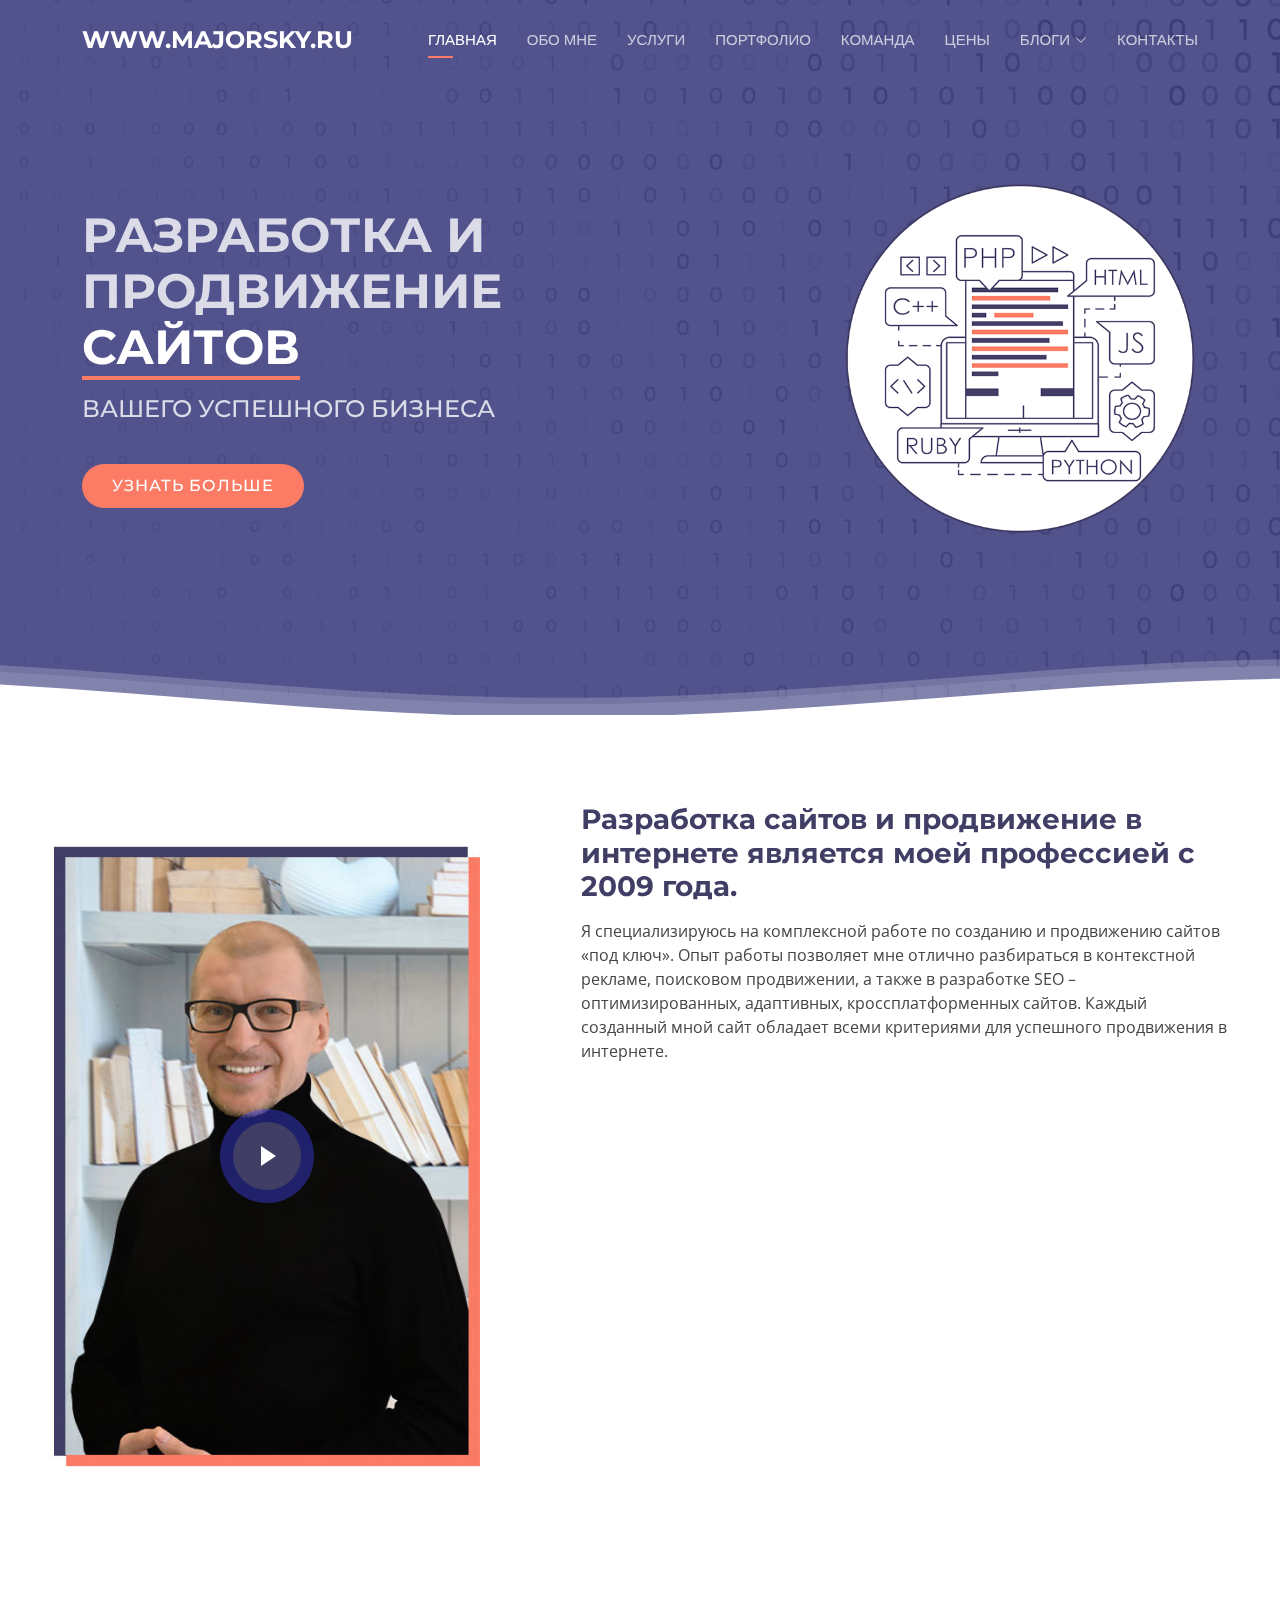
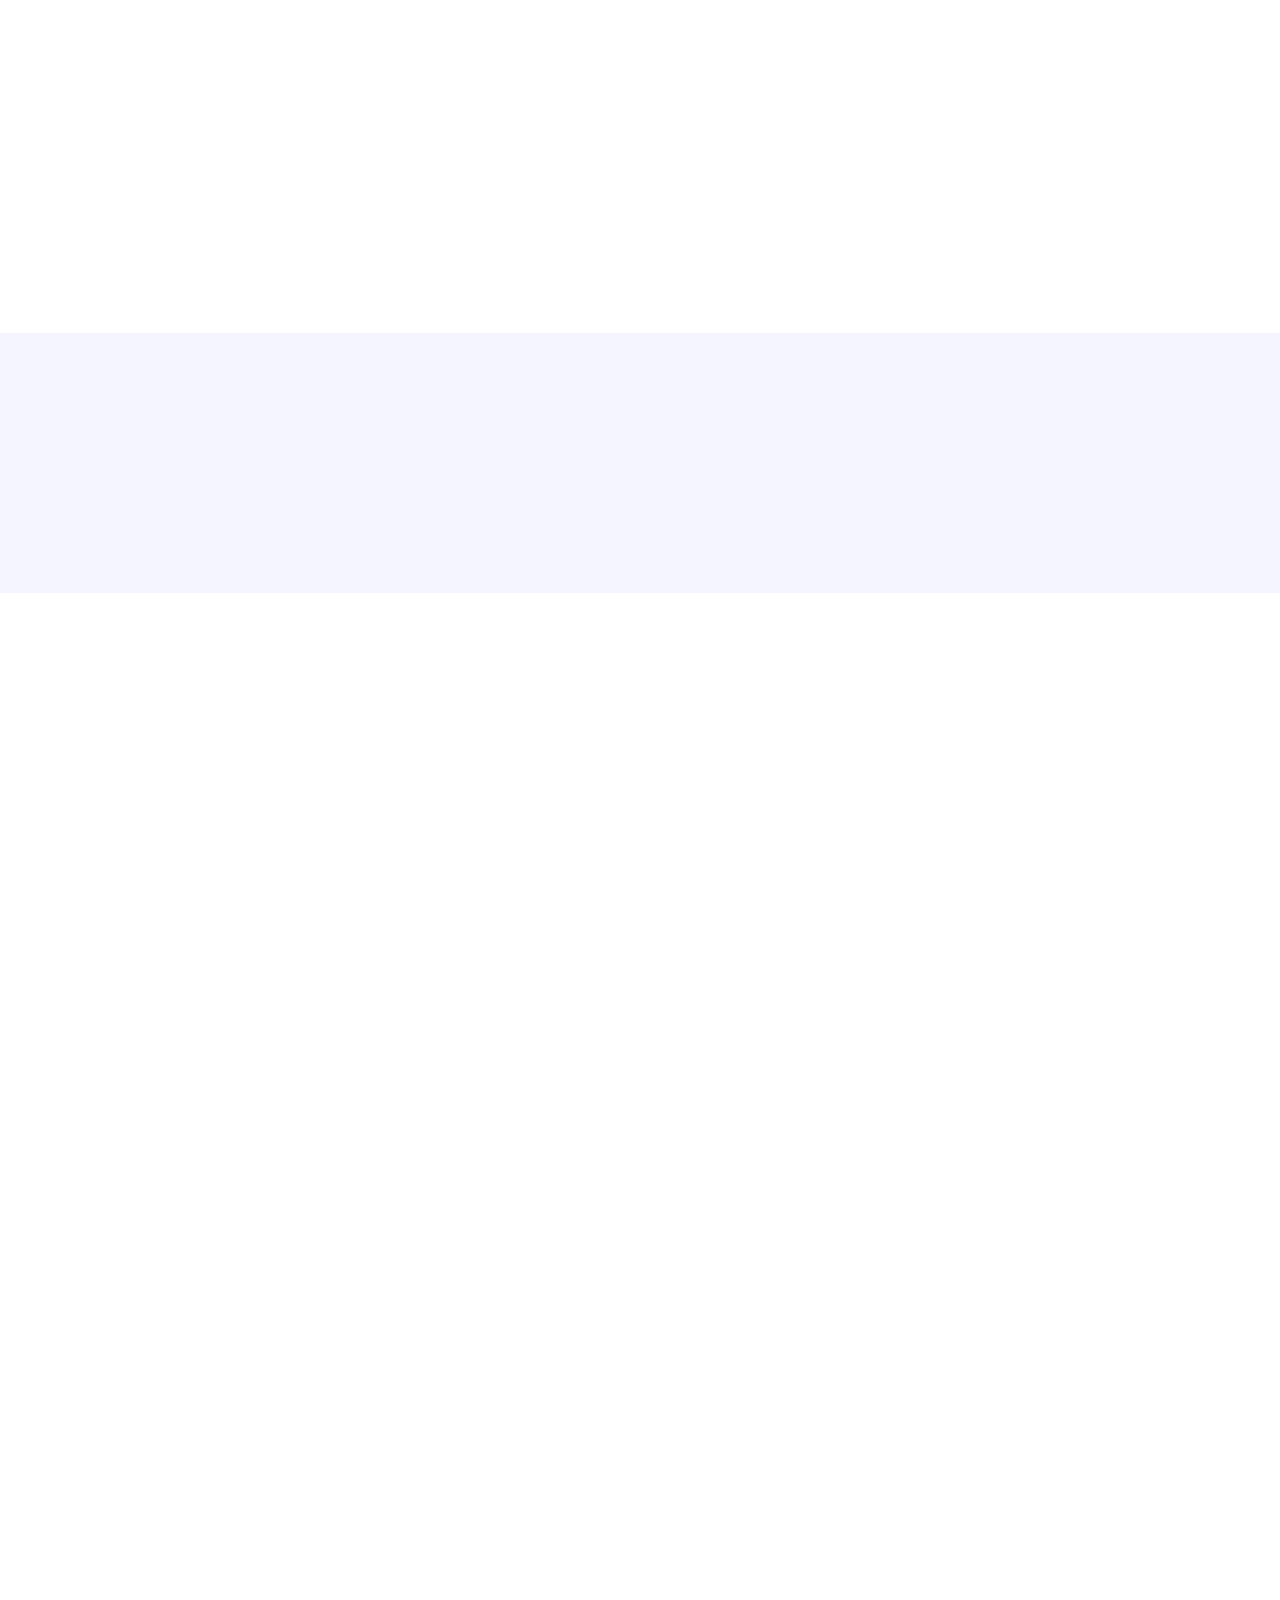
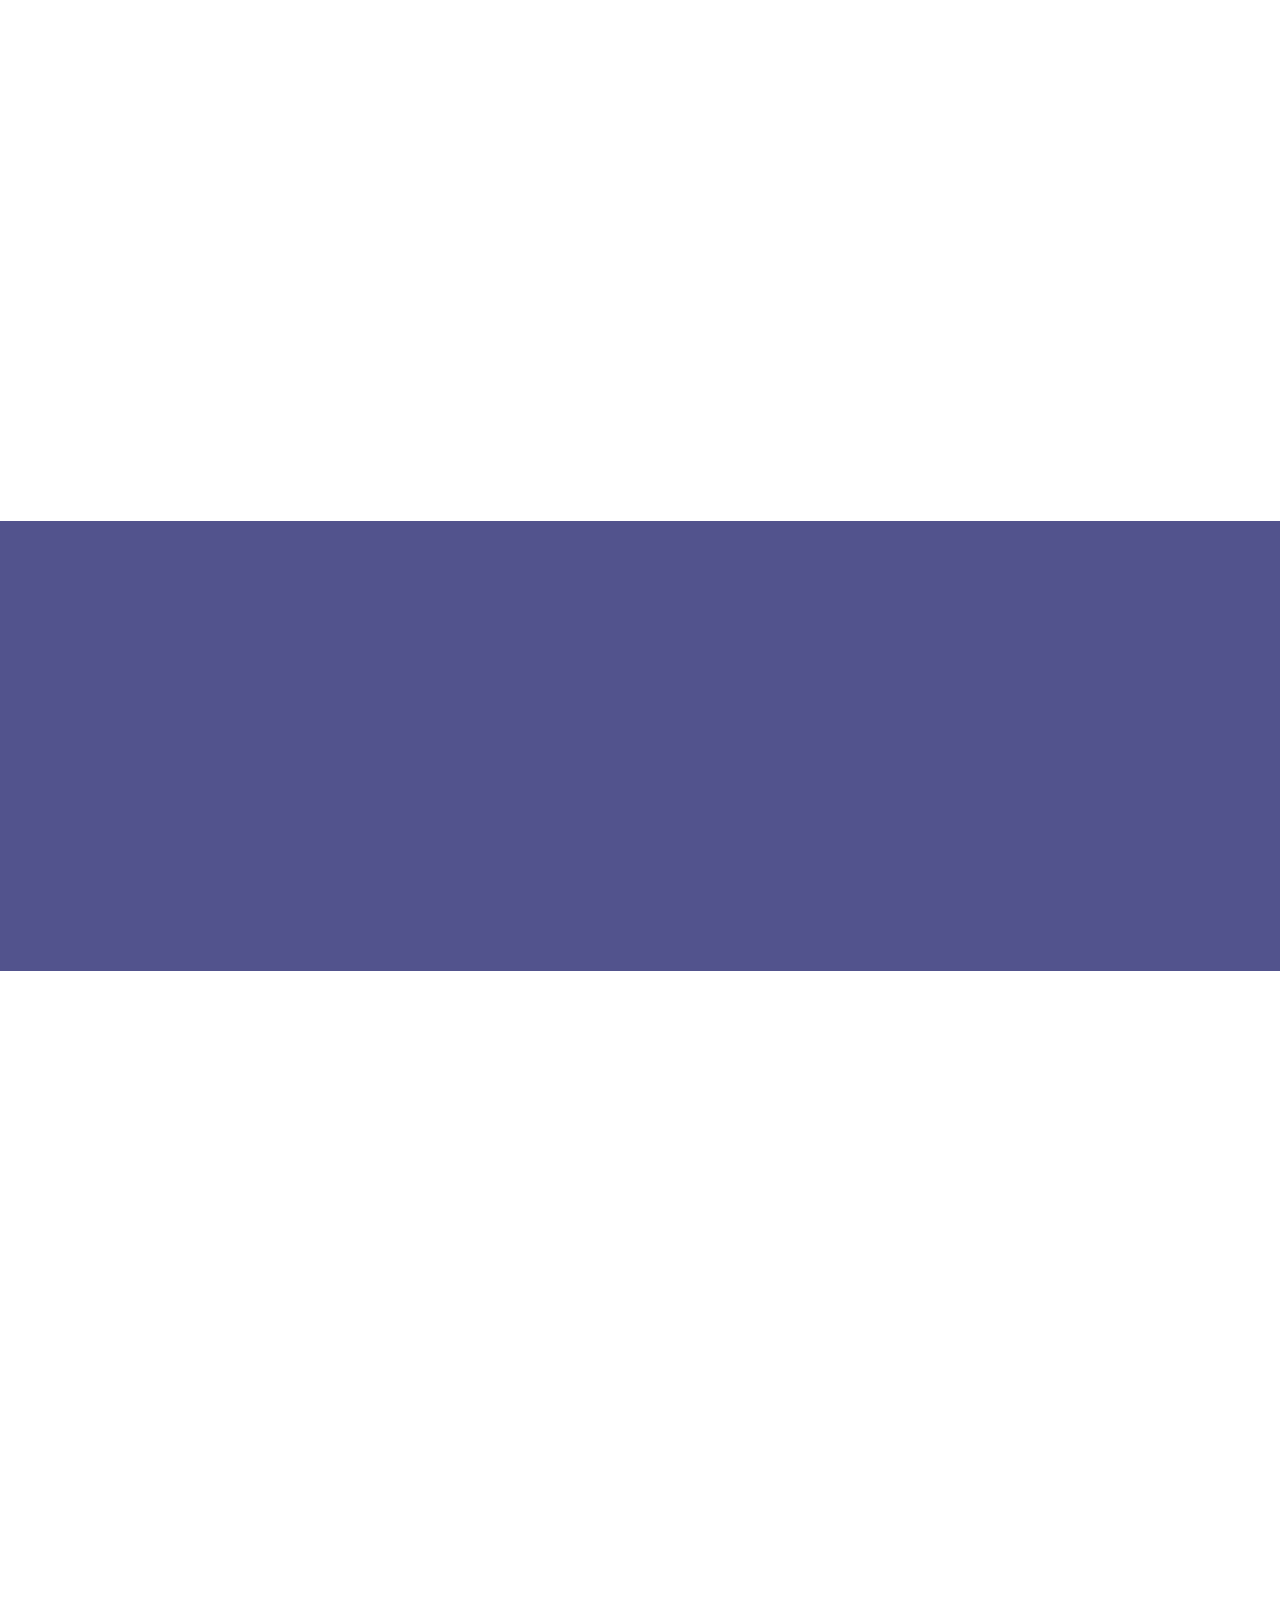
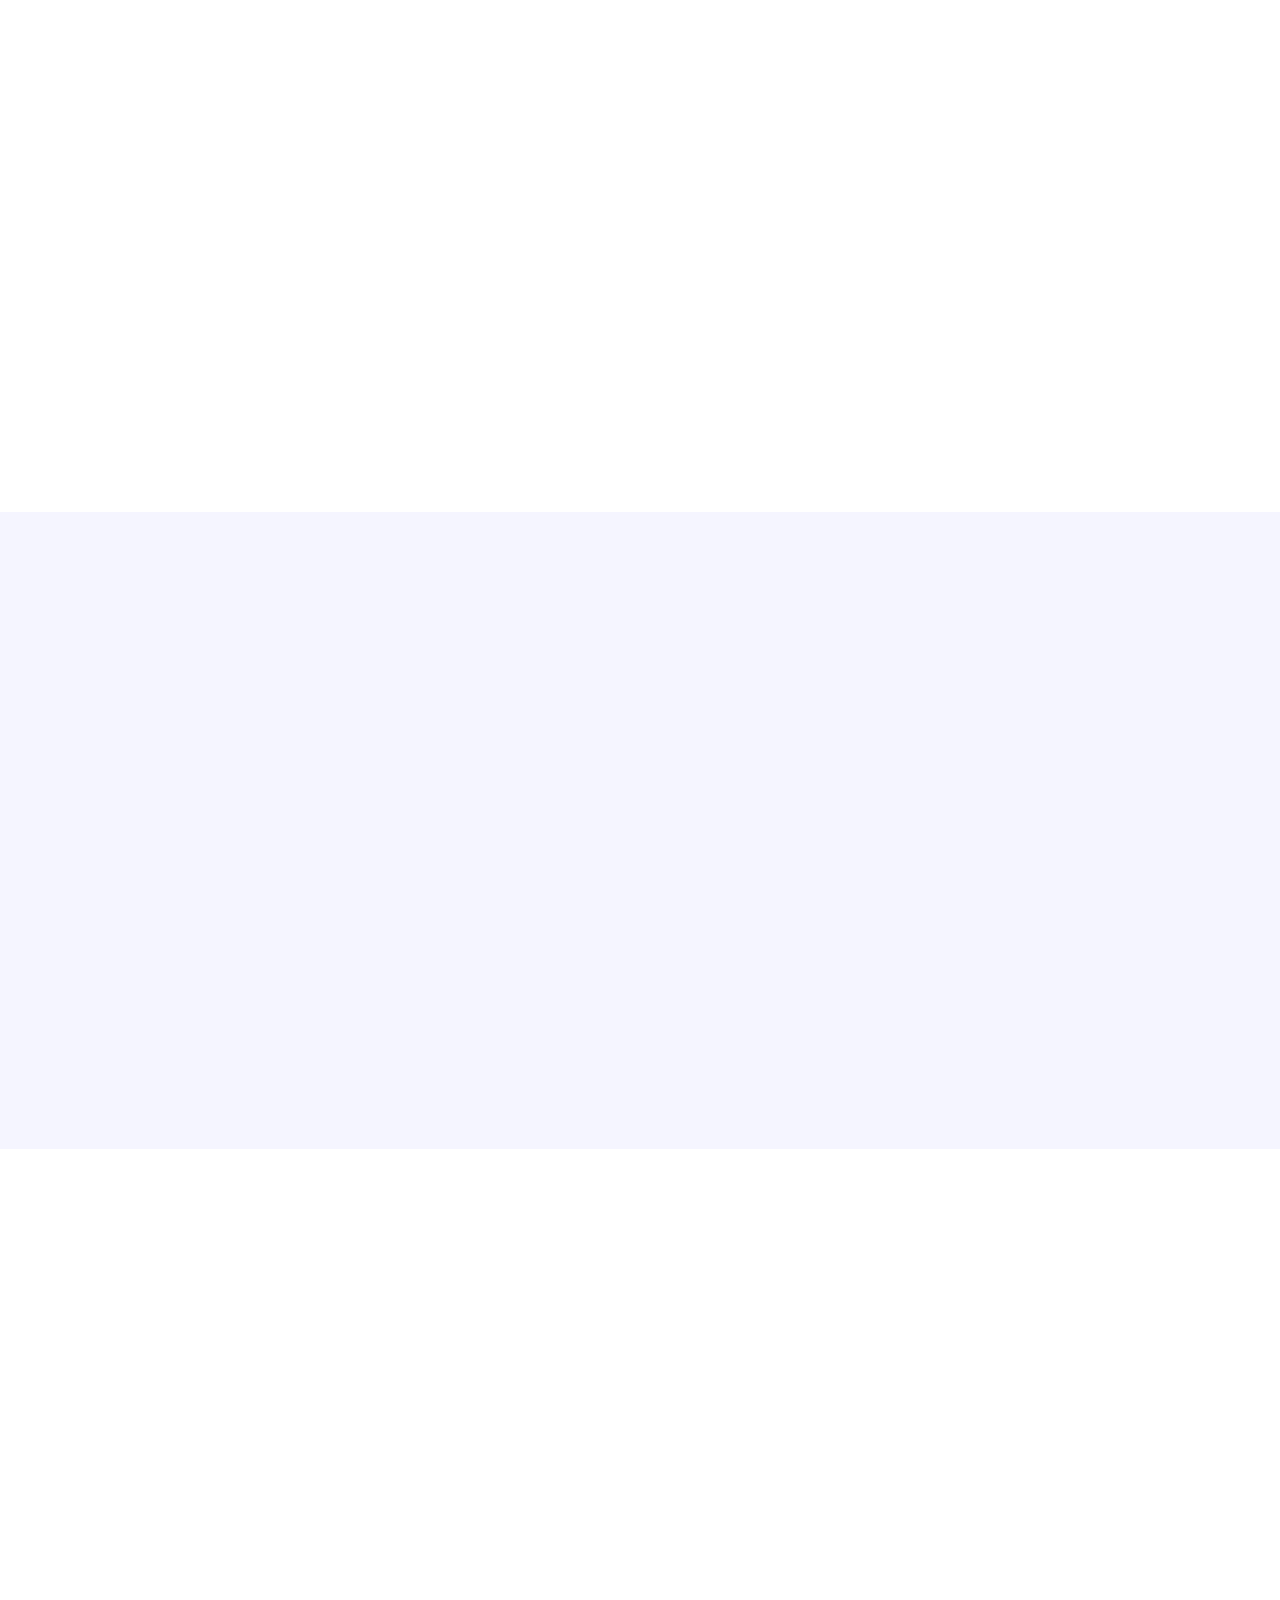
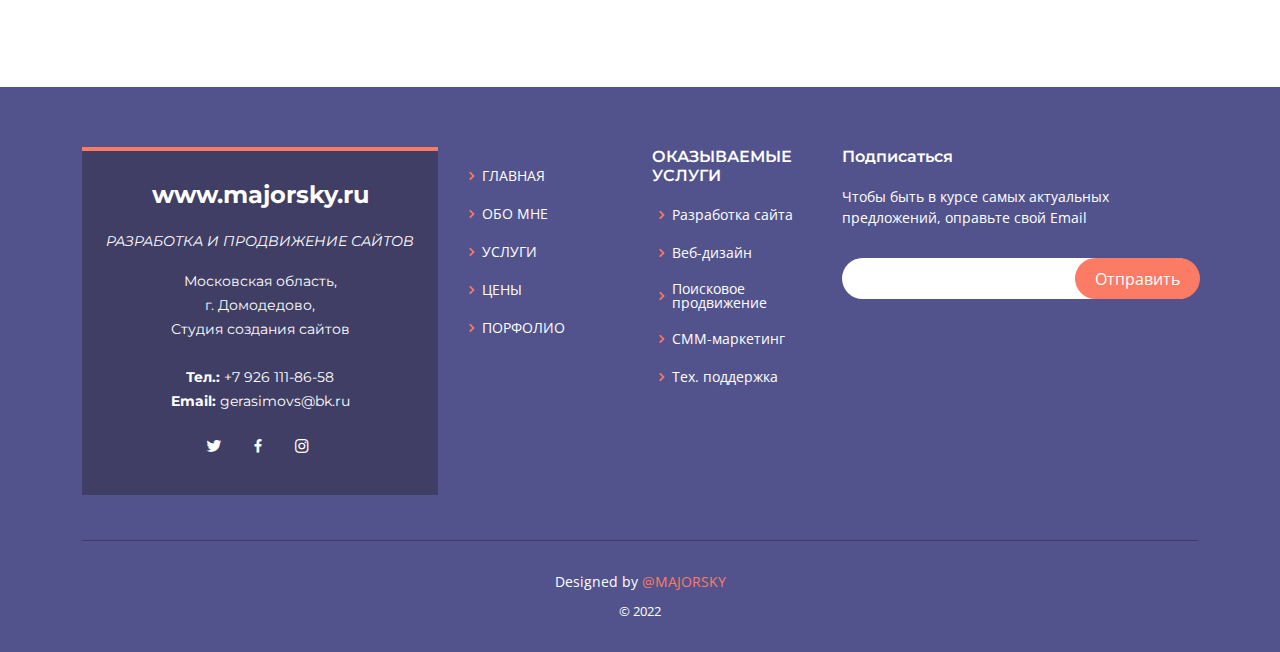
<file: index.html>
<!DOCTYPE html>
<html lang="en">

<head>
  <meta charset="utf-8">
  <meta content="width=device-width, initial-scale=1.0" name="viewport">

  <title>РАЗРАБОТКА САЙТОВ И ПРОДВИЖЕНИЕ В ИНТЕРНЕТЕ</title>
  <meta content="width=device-width, initial-scale=1.0" name="viewport">
  <meta content="разработка сайта, дизайн сайта, поисковое продвижение, контекстная реклама, техническая поддержка" name="keywords">
  <meta content="Разрабатываю сайты, продвигаю их в интернете и социальных сетях. Имею 10 летний опыт работы. Делаю свою работу надёжно и профессионально" name="description">
  <meta name="google-site-verification" content="tKtWNXcnSiuNHBDz3rdULe91zQbMqUmTJScr9RaGvlM" />

  <!-- Favicons -->
  <link href="assets/img/favicon.png" rel="icon">
  <link href="assets/img/apple-touch-icon.png" rel="apple-touch-icon">

  <!-- Fonts -->
  <link href="https://fonts.googleapis.com/css?family=Open+Sans:300,300i,400,400i,600,600i,700,700i|Montserrat:300,300i,400,400i,500,500i,600,600i,700,700i|Poppins:300,300i,400,400i,500,500i,600,600i,700,700i" rel="stylesheet">

  <!-- Vendor CSS Files -->
  <link href="assets/vendor/aos/aos.css" rel="stylesheet">
  <link href="assets/vendor/bootstrap/css/bootstrap.min.css" rel="stylesheet">
  <link href="assets/vendor/bootstrap-icons/bootstrap-icons.css" rel="stylesheet">
  <link href="assets/vendor/boxicons/css/boxicons.min.css" rel="stylesheet">
  <link href="assets/vendor/glightbox/css/glightbox.min.css" rel="stylesheet">
  <link href="assets/vendor/remixicon/remixicon.css" rel="stylesheet">
  <link href="assets/vendor/swiper/swiper-bundle.min.css" rel="stylesheet">

  <!-- CSS File -->
  <link href="assets/css/style.css" rel="stylesheet">

  <script data-ad-client="ca-pub-3197683217259668" async src="https://pagead2.googlesyndication.com/pagead/js/adsbygoogle.js"></script>
<!-- Global site tag (gtag.js) - Google Analytics -->
<script async src="https://www.googletagmanager.com/gtag/js?id=UA-171036103-1"></script>
<script>
  window.dataLayer = window.dataLayer || [];
  function gtag(){dataLayer.push(arguments);}
  gtag('js', new Date());

  gtag('config', 'UA-171036103-1');
</script>
</head>

<body>

  <!-- ======= Header ======= -->
  <header id="header" class="fixed-top d-flex align-items-center header-transparent">
    <div class="container d-flex align-items-center justify-content-between">

      <div class="logo">
        <h1><a href="index.html"><span>WWW.MAJORSKY.RU</span></a></h1>

      </div>

      <nav id="navbar" class="navbar">
        <ul>
          <li><a class="nav-link scrollto active" href="#hero">ГЛАВНАЯ</a></li>
          <li><a class="nav-link scrollto" href="#about">ОБО МНЕ</a></li>
          <li><a class="nav-link scrollto" href="#features">УСЛУГИ</a></li>
          <li><a class="nav-link scrollto" href="#gallery">ПОРТФОЛИО</a></li>
          <li><a class="nav-link scrollto" href="#team">КОМАНДА          </a></li>
          <li><a class="nav-link scrollto" href="#pricing">ЦЕНЫ</a></li>
          <li class="dropdown"><a href="#"><span>БЛОГИ</span> <i class="bi bi-chevron-down"></i></a>
            <ul>
              <li class="dropdown"><a href="#"><span>Веб-разработка</span> <i class="bi bi-chevron-right"></i></a>
                <ul>
                  <li><a href="./html/index.html">Про HTML</a></li>
                  <li><a href="./blogcss/index.html">Про CSS</a></li>
                  <li><a href="#">Про Python</a></li>
                  <li><a href="#">Про Дизайн</a></li>
                </ul>
                <li><a href="./video/index.html">Видео</a></li>
              </li>
            </ul>
          </li>
          <li><a class="nav-link scrollto" href="#contact">КОНТАКТЫ</a></li>
        </ul>
        <i class="bi bi-list mobile-nav-toggle"></i>
      </nav><!-- .navbar -->

    </div>
  </header><!-- End Header -->

  <!-- ======= Hero Section ======= -->
  <section id="hero">

    <div class="container">
      <div class="row justify-content-between">
        <div class="col-lg-7 pt-5 pt-lg-0 order-2 order-lg-1 d-flex align-items-center">
          <div data-aos="zoom-out">
            <h1>РАЗРАБОТКА И ПРОДВИЖЕНИЕ <span>САЙТОВ</span></h1>
            <h2>ВАШЕГО УСПЕШНОГО БИЗНЕСА</h2>
            <div class="text-center text-lg-start">
              <a href="#about" class="btn-get-started scrollto">УЗНАТЬ БОЛЬШЕ</a>
            </div>
          </div>
        </div>
        <div class="col-lg-4 order-1 order-lg-2 hero-img" data-aos="zoom-out" data-aos-delay="300">
          <img src="assets/img/msky-code.png" class="img-fluid animated" alt="">
        </div>
      </div>
    </div>

    <svg class="hero-waves" xmlns="http://www.w3.org/2000/svg" xmlns:xlink="http://www.w3.org/1999/xlink" viewBox="0 24 150 28 " preserveAspectRatio="none">
      <defs>
        <path id="wave-path" d="M-160 44c30 0 58-18 88-18s 58 18 88 18 58-18 88-18 58 18 88 18 v44h-352z">
      </defs>
      <g class="wave1">
        <use xlink:href="#wave-path" x="50" y="3" fill="rgba(255,255,255, .1)">
      </g>
      <g class="wave2">
        <use xlink:href="#wave-path" x="50" y="0" fill="rgba(255,255,255, .2)">
      </g>
      <g class="wave3">
        <use xlink:href="#wave-path" x="50" y="9" fill="#fff">
      </g>
    </svg>

  </section><!-- End Hero -->

  <main id="main">

    <!-- ======= About Section ======= -->
    <section id="about" class="about">
      <div class="container-fluid">

        <div class="row">
          <div class="col-xl-5 col-lg-6 video-box d-flex justify-content-center align-items-stretch" data-aos="fade-right">
            <a href="https://www.youtube.com/watch?v=Al1haCJ8MOo" class="venobox play-btn mb-4" data-vbtype="video" data-autoplay="true"></a>
          </div>

          <div class="col-xl-7 col-lg-6 icon-boxes d-flex flex-column align-items-stretch justify-content-center py-5 px-lg-5" data-aos="fade-left">
            <h3>Разработка сайтов и продвижение в интернете является моей профессией с 2009 года.</h3>
            <p>Я специализируюсь на комплексной работе по созданию и продвижению сайтов «под ключ». Опыт работы позволяет мне отлично разбираться в контекстной рекламе, поисковом продвижении, а также в разработке SEO – оптимизированных, адаптивных, кроссплатформенных сайтов. Каждый созданный мной сайт обладает всеми критериями для успешного продвижения в интернете.</p>

            <div class="icon-box" data-aos="zoom-in" data-aos-delay="100">
              <div class="icon"><i class="bx bxl-html5"></i></div>
              <h4 class="title"><a href="">HTML5</a></h4>
              <p class="description">Разработка сайтов ведётся в полном соотвествии со стандартом HTML5, это позволяет использовать современные возможности веб-приложений и интерфейсов.</p>
            </div>

            <div class="icon-box" data-aos="zoom-in" data-aos-delay="200">
              <div class="icon"><i class="bx bx-paint"></i></div>
              <h4 class="title"><a href="">Адаптивный дизайн</a></h4>
              <p class="description">Использование адаптивного дизайна при разработке позволяет одинакого хорошо выглядеть сайту на всех типах современных устройств. </p>
            </div>

            <div class="icon-box" data-aos="zoom-in" data-aos-delay="300">
              <div class="icon"><i class="bx bx-search-alt"></i></div>
              <h4 class="title"><a href="">SEO - оптимизация</a></h4>
              <p class="description">Оптимизация сайта для продвижения в поисковых системах один из важных приоритетов учитываемых при веб-разработке сайта.</p>
            </div>

          </div>
        </div>

      </div>
    </section><!-- End About Section -->

    <!-- ======= Features Section ======= -->
    <section id="features" class="features">
      <div class="container">

        <div class="section-title" data-aos="fade-up">
          <h2>Моя веб-разработка</h2>
          <p>Включает в себя эти технологии и языки программирования</p>
        </div>

        <div class="row" data-aos="fade-left">
          <div class="col-lg-3 col-md-4">
            <div class="icon-box" data-aos="zoom-in" data-aos-delay="50">
              <i class="bx bxl-html5" style="color: #ffbb2c;"></i>
              <h3><a href="">HTML5</a></h3>
            </div>
          </div>
          <div class="col-lg-3 col-md-4 mt-4 mt-md-0">
            <div class="icon-box" data-aos="zoom-in" data-aos-delay="100">
              <i class="bx bxl-css3" style="color: #5578ff;"></i>
              <h3><a href="">CSS3</a></h3>
            </div>
          </div>
          <div class="col-lg-3 col-md-4 mt-4 mt-md-0">
            <div class="icon-box" data-aos="zoom-in" data-aos-delay="150">
              <i class="bx bxl-django" style="color: #11dbcf;"></i>
              <h3><a href="">Django</a></h3>
            </div>
          </div>
          <div class="col-lg-3 col-md-4 mt-4 mt-lg-0">
            <div class="icon-box" data-aos="zoom-in" data-aos-delay="200">
              <i class="bx bxl-python" style="color: #47aeff;"></i>
              <h3><a href="">Python</a></h3>
            </div>
          </div>
          <div class="col-lg-3 col-md-4 mt-4">
            <div class="icon-box" data-aos="zoom-in" data-aos-delay="250">
              <i class="bx bxl-php" style="color: #ff5828;"></i>
              <h3><a href="">PHP</a></h3>
            </div>
          </div>
          <div class="col-lg-3 col-md-4 mt-4">
            <div class="icon-box" data-aos="zoom-in" data-aos-delay="300">
              <i class="bx bxl-javascript" style="color: #ffa76e;"></i>
              <h3><a href="">JavaScript</a></h3>
            </div>
          </div>
          <div class="col-lg-3 col-md-4 mt-4">
            <div class="icon-box" data-aos="zoom-in" data-aos-delay="350">
              <i class="bx bxl-react" style="color: #11dbcf;"></i>
              <h3><a href="">React JS</a></h3>
            </div>
          </div>
          <div class="col-lg-3 col-md-4 mt-4">
            <div class="icon-box" data-aos="zoom-in" data-aos-delay="400">
              <i class="bx bxl-wordpress" style="color: #4233ff;"></i>
              <h3><a href="">Wordpress</a></h3>
            </div>
          </div>
          </div>
        </div>

      </div>
    </section><!-- End Features Section -->

    <!-- ======= Counts Section ======= -->
    <section id="counts" class="counts">
      <div class="container">

        <div class="row" data-aos="fade-up">

          <div class="col-lg-3 col-md-6">
            <div class="count-box">
              <i class="bi bi-emoji-smile"></i>
              <span data-purecounter-start="0" data-purecounter-end="54" data-purecounter-duration="1" class="purecounter"></span>
              <p>Довольных клиента</p>
            </div>
          </div>

          <div class="col-lg-3 col-md-6 mt-5 mt-md-0">
            <div class="count-box">
              <i class="bi bi-journal-richtext"></i>
              <span data-purecounter-start="0" data-purecounter-end="527" data-purecounter-duration="1" class="purecounter"></span>
              <p>Проектов</p>
            </div>
          </div>

          <div class="col-lg-3 col-md-6 mt-5 mt-lg-0">
            <div class="count-box">
              <i class="bi bi-headset"></i>
              <span data-purecounter-start="0" data-purecounter-end="1526" data-purecounter-duration="1" class="purecounter"></span>
              <p>Часов поддержки</p>
            </div>
          </div>

          <div class="col-lg-3 col-md-6 mt-5 mt-lg-0">
            <div class="count-box">
              <i class="bi bi-search"></i>
              <span data-purecounter-start="0" data-purecounter-end="21" data-purecounter-duration="1" class="purecounter"></span>
              <p>Сайт в ТОП 10</p>
            </div>
          </div>

        </div>

      </div>
    </section><!-- End Counts Section -->

    <!-- ======= Details Section ======= -->
    <section id="details" class="details">
      <div class="container">

        <div class="row content">
          <div class="col-md-4" data-aos="fade-right">
            <img src="assets/img/features-1.svg" class="img-fluid" alt="">
          </div>
          <div class="col-md-8 pt-4" data-aos="fade-up">
            <h3>Разработчик сайтов более 10 лет</h3>
            <p class="fst-italic">
              Хорошо быть специалистом в своём деле. Знать, как работает дизайнер и маркетолог или копирайтер. Не гоняться за краткосрочной реакцией от «Wow-эффекта» произведенного сайтом, а вдумчиво наблюдать за тем, как все хорошо работает. Осознавать, что благодаря хорошему юзабилити и маркетинговой составляющей проекта, этот комплекс усилий делает своё дело.
            </p>
            <p class="fst-italic">
            Хорошим достижением при разработке сайта для меня являются:
            </p>
            <ul>
              <li><i class="bi bi-check"></i> Продвижение в поиске ТОП 10 по главным ключевым запросам заказчика.</li>
              <li><i class="bi bi-check"></i> Удобство использования интерфейса сайта</li>
              <li><i class="bi bi-check"></i>Высокие статистические показатели поведенческих факторов.</li>
              <li><i class="bi bi-check"></i>Красивый и уникальный дизайн, который не встретишь в интернете.</li>
            </ul>
            <p>
              Сайт должен функционировать так, чтобы пользователям он был максимально полезным, а посетитель не должен теряться в креативном сумасшествии. Сайт на 100% должен делать своё дело!
            </p>
          </div>
        </div>

        <div class="row content">
          <div class="col-md-4 order-1 order-md-2" data-aos="fade-left">
            <img src="assets/img/features-2.svg" class="img-fluid" alt="">
          </div>
          <div class="col-md-8 pt-5 order-2 order-md-1" data-aos="fade-up">
            <h3>Всегда на связи</h3>
            <p class="fst-italic">
              Быть всегда на связи один из важнейших принципов моей работы. Ведь именно благодаря обратной связи удается поддрживать старые отношения с клиентом и заводить новые.            
            </p>
            <p>
              Вы можете связаться со мной любым из доступных для вас способов в течении рабочего дня. Я всегда рад ответить.
            </p>
          </div>
        </div>
      </div>
    </section><!-- End Details Section -->

    <!-- ======= Gallery ======= -->
    <section id="gallery" class="gallery">
      <div class="container">

        <div class="section-title" data-aos="fade-up">
          <h2>Превью моих услуг</h2>
          <p>Портфолио</p>
        </div>

        <div class="row g-0" data-aos="fade-left">

          <div class="col-lg-3 col-md-4">
            <div class="gallery-item" data-aos="zoom-in" data-aos-delay="100">
              <a href="assets/img/portfolio/card1.jpg" class="gallery-lightbox">
                <img src="assets/img/portfolio/card1.jpg" alt="" class="img-fluid">
              </a>
            </div>
          </div>

          <div class="col-lg-3 col-md-4">
            <div class="gallery-item" data-aos="zoom-in" data-aos-delay="150">
              <a href="assets/img/portfolio/web1.jpg" class="gallery-lightbox">
                <img src="assets/img/portfolio/web1.jpg" alt="" class="img-fluid">
              </a>
            </div>
          </div>

          <div class="col-lg-3 col-md-4">
            <div class="gallery-item" data-aos="zoom-in" data-aos-delay="200">
              <a href="assets/img/portfolio/web3.jpg" class="gallery-lightbox">
                <img src="assets/img/portfolio/web3.jpg" alt="" class="img-fluid">
              </a>
            </div>
          </div>

          <div class="col-lg-3 col-md-4">
            <div class="gallery-item" data-aos="zoom-in" data-aos-delay="250">
              <a href="assets/img/portfolio/card3.jpg" class="gallery-lightbox">
                <img src="assets/img/portfolio/card3.jpg" alt="" class="img-fluid">
              </a>
            </div>
          </div>

          <div class="col-lg-3 col-md-4">
            <div class="gallery-item" data-aos="zoom-in" data-aos-delay="300">
              <a href="assets/img/portfolio/app1.jpg" class="gallery-lightbox">
                <img src="assets/img/portfolio/app1.jpg" alt="" class="img-fluid">
              </a>
            </div>
          </div>

          <div class="col-lg-3 col-md-4">
            <div class="gallery-item" data-aos="zoom-in" data-aos-delay="350">
              <a href="assets/img/portfolio/app2.jpg" class="gallery-lightbox">
                <img src="assets/img/portfolio/app2.jpg" alt="" class="img-fluid">
              </a>
            </div>
          </div>

          <div class="col-lg-3 col-md-4">
            <div class="gallery-item" data-aos="zoom-in" data-aos-delay="400">
              <a href="assets/img/portfolio/app3.jpg" class="gallery-lightbox">
                <img src="assets/img/portfolio/app3.jpg" alt="" class="img-fluid">
              </a>
            </div>
          </div>

          <div class="col-lg-3 col-md-4">
            <div class="gallery-item" data-aos="zoom-in" data-aos-delay="450">
              <a href="assets/img/portfolio/card2.jpg" class="gallery-lightbox">
                <img src="assets/img/portfolio/card2.jpg" alt="" class="img-fluid">
              </a>
            </div>
          </div>

        </div>

      </div>
    </section><!-- End Gallery Section -->

    <!-- ======= Testimonials Section ======= -->
    <section id="testimonials" class="testimonials">
      <div class="container">

        <div class="testimonials-slider swiper" data-aos="fade-up" data-aos-delay="100">
          <div class="swiper-wrapper">

            <div class="swiper-slide">
              <div class="testimonial-item">
                <img src="assets/img/testimonials/testimonial-3.jpg" class="testimonial-img" alt="Фёдор Бугаев">
                <h3>Фёдор Бугаев</h3>
                <h4>"Newrunners"</h4>
                <p>
                  <i class="bx bxs-quote-alt-left quote-icon-left"></i>
                  "Московский марафон 2016" во многом удался благодаря вкладу Сергея в техническое функционирование нашего сайта. Большое спасибо.
                  <i class="bx bxs-quote-alt-right quote-icon-right"></i>
                </p>
              </div>
            </div><!-- End testimonial  -->

            <div class="swiper-slide">
              <div class="testimonial-item">
                <img src="assets/img/testimonials/testimonial-4.jpg" class="testimonial-img" alt="Иван Лысиков">
                <h3>Иван Лысиков</h3>
                <h4>"Barkland"</h4>
                <p>
                  <i class="bx bxs-quote-alt-left quote-icon-left"></i>
                  Сайт, дизайн, продвижение в поиске - нас всё устраивает! Большое спасибо!
                  <i class="bx bxs-quote-alt-right quote-icon-right"></i>
                </p>
              </div>
            </div><!-- End testimonial  -->

            <div class="swiper-slide">
              <div class="testimonial-item">
                <img src="assets/img/testimonials/testimonial-1.jpg" class="testimonial-img" alt="Виктор Камынин">
                <h3>Виктор Камынин</h3>
                <h4>"Лига сварки"</h4>
                <p>
                  <i class="bx bxs-quote-alt-left quote-icon-left"></i>
                  Сайт отрабатывает свою задачу в течении нескольких лет. Работу приняли точно в срок и получаем тех. поддержку по первому запросу. Сергей, спасибо.
                  <i class="bx bxs-quote-alt-right quote-icon-right"></i>
                </p>
              </div>
            </div><!-- End testimonial  -->

            <div class="swiper-slide">
              <div class="testimonial-item">
                <img src="assets/img/testimonials/testimonial-2.jpg" class="testimonial-img" alt="">
                <h3>Татьяна Корнеева</h3>
                <h4>"Окна черноземья"</h4>
                <p>
                  <i class="bx bxs-quote-alt-left quote-icon-left"></i> 
                  Автоматизация работы контекстной рекламы, повысила нашу эффективность продвижения в интернете. Сергей, спасибо!
                  <i class="bx bxs-quote-alt-right quote-icon-right"></i>
                </p>
              </div>
            </div><!-- End testimonial  -->

          </div>
          <div class="swiper-pagination"></div>
        </div>

      </div>
    </section><!-- End Testimonials Section -->

    <!-- ======= Team Section ======= -->
    <section id="team" class="team">
      <div class="container">

        <div class="section-title" data-aos="fade-up">
          <h2>Моя команда</h2>
          <p>Специалисты аутсорсинга</p>
        </div>

        <div class="row" data-aos="fade-left">

          <div class="col-lg-3 col-md-6">
            <div class="member" data-aos="zoom-in" data-aos-delay="100">
              <div class="pic"><img src="assets/img/team/team-1.jpg" class="img-fluid" alt=""></div>
              <div class="member-info">
                <h4>Агеев Иван</h4>
                <span>JavaScript - разработчик</span>
                <div class="social">
                  <a href=""><i class="bi bi-twitter"></i></a>
                  <a href=""><i class="bi bi-facebook"></i></a>
                  <a href=""><i class="bi bi-instagram"></i></a>
                  <a href=""><i class="bi bi-linkedin"></i></a>
                </div>
              </div>
            </div>
          </div>

          <div class="col-lg-3 col-md-6 mt-5 mt-md-0">
            <div class="member" data-aos="zoom-in" data-aos-delay="200">
              <div class="pic"><img src="assets/img/team/team-2.jpg" class="img-fluid" alt=""></div>
              <div class="member-info">
                <h4>Мария Фролова</h4>
                <span>Дизайнер</span>
                <div class="social">
                  <a href=""><i class="bi bi-twitter"></i></a>
                  <a href=""><i class="bi bi-facebook"></i></a>
                  <a href=""><i class="bi bi-instagram"></i></a>
                  <a href=""><i class="bi bi-linkedin"></i></a>
                </div>
              </div>
            </div>
          </div>

          <div class="col-lg-3 col-md-6 mt-5 mt-lg-0">
            <div class="member" data-aos="zoom-in" data-aos-delay="300">
              <div class="pic"><img src="assets/img/team/team-3.jpg" class="img-fluid" alt=""></div>
              <div class="member-info">
                <h4>Андрей Копылов</h4>
                <span>Веб - разработчик</span>
                <div class="social">
                  <a href=""><i class="bi bi-twitter"></i></a>
                  <a href=""><i class="bi bi-facebook"></i></a>
                  <a href=""><i class="bi bi-instagram"></i></a>
                  <a href=""><i class="bi bi-linkedin"></i></a>
                </div>
              </div>
            </div>
          </div>

          <div class="col-lg-3 col-md-6 mt-5 mt-lg-0">
            <div class="member" data-aos="zoom-in" data-aos-delay="400">
              <div class="pic"><img src="assets/img/team/team-4.jpg" class="img-fluid" alt=""></div>
              <div class="member-info">
                <h4>Жанна Крылова</h4>
                <span>SMM - менеджер</span>
                <div class="social">
                  <a href=""><i class="bi bi-twitter"></i></a>
                  <a href=""><i class="bi bi-facebook"></i></a>
                  <a href=""><i class="bi bi-instagram"></i></a>
                  <a href=""><i class="bi bi-linkedin"></i></a>
                </div>
              </div>
            </div>
          </div>

        </div>

      </div>
    </section><!-- End Team Section -->

    <!-- ======= Pricing Section ======= -->
    <section id="pricing" class="pricing">
      <div class="container">

        <div class="section-title" data-aos="fade-up">
          <h2>Стартовые цены</h2>
          <p>на оказываемые услуги</p>
        </div>

        <div class="row" data-aos="fade-left">

          <div class="col-lg-3 col-md-6">
            <div class="box featured" data-aos="zoom-in" data-aos-delay="100">
              <h3>Разработка сайта</h3>
              <h4><span>От&nbsp;</span>5000<span>&nbsp;<sup>₽</sup></span></h4>
              <ul>
                <li>Стартовая цена</li>
                <li>на сайт типа</li>
                <li><strong>LANDING PAGE</strong></li>
                <li>5 секций, срок 3 дня</li>
              </ul>
              <div class="btn-wrap">
                <a href="#" class="btn-buy">Заказать</a>
              </div>
            </div>
          </div>

          <div class="col-lg-3 col-md-6 mt-4 mt-md-0">
            <div class="box featured" data-aos="zoom-in" data-aos-delay="200">
              <h3>Продвижение</h3>
              <h4><span>От&nbsp;</span>8000<span>&nbsp;<sup>₽</sup></span></h4>
              <ul>
                <li>Стоимость одной услуги.</li>
                <li>1 месяц обслуживания.</li>
                <li><strong>Контекстная реклама, СММ,</strong></li>
                <li><strong>поисковое продвижение</strong></li>
              </ul>
              <div class="btn-wrap">
                <a href="#" class="btn-buy">Заказать</a>
              </div>
            </div>
          </div>

          <div class="col-lg-3 col-md-6 mt-4 mt-lg-0">
            <div class="box featured" data-aos="zoom-in" data-aos-delay="300">
              <h3>Тех. поддержка</h3>
              <h4><span>От&nbsp;</span>4000<span>&nbsp;<sup>₽</sup></span></h4>
              <ul>
                <li>Стоимость одной услуги,</li>
                <li><strong>техническая поддержка.</strong></li>
                <li><strong>Обслужувание сервера сайта,</strong></li>
                <li><strong>резервное копирование.</strong></li>
              </ul>
              <div class="btn-wrap">
                <a href="#" class="btn-buy">Заказать</a>
              </div>
            </div>
          </div>

          <div class="col-lg-3 col-md-6 mt-4 mt-lg-0">
            <div class="box" data-aos="zoom-in" data-aos-delay="400">
              <span class="advanced">Акция</span>
              <h3>Комплекс услуг</h3>
              <h4><span>От&nbsp;</span>10000<span>&nbsp;<sup>₽</sup></span></h4>
              <ul>
                <li><strong>Разработка сайта</strong></li>
                <li><strong>Продвижение</strong></li>
                <li><strong>Тех. поддержка</strong></li>
                <li><strong>За период от 3 месяцев</strong></li>
              </ul>
              <div class="btn-wrap">
                <a href="#" class="btn-buy">Заказать</a>
              </div>
            </div>
          </div>

        </div>

      </div>
    </section><!-- End Pricing Section -->

    <!-- ======= F.A.Q Section ======= -->
    <section id="faq" class="faq section-bg">
      <div class="container">

        <div class="section-title" data-aos="fade-up">
          <h2>Часто задаваемые вопросы</h2>
          <p>Ответы на часто задаваемые вопросы</p>
        </div>

        <div class="faq-list">
          <ul>
            <li data-aos="fade-up">
              <i class="bx bx-help-circle icon-help"></i> <a data-bs-toggle="collapse" class="collapse" data-bs-target="#faq-list-1">Сколько длится разработка сайта? <i class="bx bx-chevron-down icon-show"></i><i class="bx bx-chevron-up icon-close"></i></a>
              <div id="faq-list-1" class="collapse show" data-bs-parent=".faq-list">
                <p>
                  Это самый часто задаваемый вопрос. Формула, (<strong>"Сложность проекта = Затраченное время"</strong>) всё объясняет.
                  </p>
              </div>
            </li>

            <li data-aos="fade-up" data-aos-delay="100">
              <i class="bx bx-help-circle icon-help"></i> <a data-bs-toggle="collapse" data-bs-target="#faq-list-2" class="collapsed">Какова будет стоимость сайта? <i class="bx bx-chevron-down icon-show"></i><i class="bx bx-chevron-up icon-close"></i></a>
              <div id="faq-list-2" class="collapse" data-bs-parent=".faq-list">
                <p>
                  Схема Time and Materials подразумевает, что оплата берётся из расчёта потраченного на проект времени. Я провожу предварительный анализ исходя из критериев ваших пожеланий и на основе этой информации, делаю рассчёт стоимости работ.
                </p>
              </div>
            </li>

            <li data-aos="fade-up" data-aos-delay="200">
              <i class="bx bx-help-circle icon-help"></i> <a data-bs-toggle="collapse" data-bs-target="#faq-list-3" class="collapsed">Какие технологии я использую при разработке сайта? <i class="bx bx-chevron-down icon-show"></i><i class="bx bx-chevron-up icon-close"></i></a>
              <div id="faq-list-3" class="collapse" data-bs-parent=".faq-list">
                <p>
                  Для разработки сайтов я использую HTML и CSS, а также языки программирования PHP, Java Script и Python.
                </p>
              </div>
            </li>

            <li data-aos="fade-up" data-aos-delay="300">
              <i class="bx bx-help-circle icon-help"></i> <a data-bs-toggle="collapse" data-bs-target="#faq-list-4" class="collapsed">Как отслеживать прогресс разработки сайта? <i class="bx bx-chevron-down icon-show"></i><i class="bx bx-chevron-up icon-close"></i></a>
              <div id="faq-list-4" class="collapse" data-bs-parent=".faq-list">
                <p>
                  Вы можете отслеживать разработку сайта на любом из его этапов. От приобритения услуг хостинга и покупки доменного имени, до финальной SEO-оптимизации сайта. Я предоставляю отчет о выполнямых работах на протяжении всего периода разаработки сайта. Любая деталь сайта согласовывается с заказчиком.
                </p>
              </div>
            </li>

            <li data-aos="fade-up" data-aos-delay="400">
              <i class="bx bx-help-circle icon-help"></i> <a data-bs-toggle="collapse" data-bs-target="#faq-list-5" class="collapsed">Какие услуги включены в стоимость разработки проекта?<i class="bx bx-chevron-down icon-show"></i><i class="bx bx-chevron-up icon-close"></i></a>
              <div id="faq-list-5" class="collapse" data-bs-parent=".faq-list">
                <p>
                  В стоимость разработки пректа включены следующие виды работ:
                  <br>
                      Настройка хостинга
                      <br>
                      <b>Создание прототипа сайта</b>
                      <br>
                      <b>Дизайн сайта</b>
                      <br>
                      <b>Адаптация для мобильных плаформ</b>
                      <br>
                      <b>SEO-оптимизация</b>
                      <br>
                      Регистрация в поисковых системах
                      <br>
                      Установка счётчиков статистики
                      <br>
                 </p>
              </div>
            </li>

          </ul>
        </div>

      </div>
    </section><!-- End F.A.Q Section -->

    <!-- ======= Contact Section ======= -->
    <section id="contact" class="contact">
      <div class="container">

        <div class="section-title" data-aos="fade-up">
          <h2>КОНТАКТЫ</h2>
          <p>ОБРАТНАЯ СВЯЗЬ</p>
        </div>

        <div class="row">

          <div class="col-lg-4" data-aos="fade-right" data-aos-delay="100">
            <div class="info">
              <div class="address">
                <i class="bi bi-geo-alt"></i>
                <h4>Адрес:</h4>
                <p>Московская область, г. Домодедово, Студия создания сайтов</p>
              </div>

              <div class="email">
                <i class="bi bi-envelope"></i>
                <h4>Email:</h4>
                <p>gerasimovs@bk.ru</p>
              </div>

              <div class="phone">
                <i class="bi bi-phone"></i>
                <h4>Тел.:</h4>
                <p>+7 926 111-86-58</p>
              </div>

            </div>

          </div>

          <div class="col-lg-8 mt-5 mt-lg-0" data-aos="fade-left" data-aos-delay="200">

            <form action="forms/contact.php" method="post" role="form" class="php-email-form">
              <div class="row">
                <div class="col-md-6 form-group">
                  <input type="text" name="name" class="form-control" id="name" placeholder="Ваше имя" required>
                </div>
                <div class="col-md-6 form-group mt-3 mt-md-0">
                  <input type="email" class="form-control" name="email" id="email" placeholder="Ваш Email" required>
                </div>
              </div>
              <div class="form-group mt-3">
                <input type="text" class="form-control" name="subject" id="subject" placeholder="Тема сообщения" required>
              </div>
              <div class="form-group mt-3">
                <textarea class="form-control" name="message" rows="5" placeholder="Ваше сообщение" required></textarea>
              </div>
              <div class="my-3">
                <div class="loading">Loading</div>
                <div class="error-message"></div>
                <div class="sent-message">Ваше сообщение отправлено.</div>
              </div>
              <div class="text-center"><button type="submit">Отправить</button></div>
            </form>

          </div>

        </div>

      </div>
    </section><!-- End Contact Section -->

  </main><!-- End #main -->

  <!-- ======= Footer ======= -->
  <footer id="footer">
    <div class="footer-top">
      <div class="container">
        <div class="row">

          <div class="col-lg-4 col-md-6">
            <div class="footer-info">
              <h3>www.majorsky.ru</h3>
              <p class="pb-3"><em>РАЗРАБОТКА И ПРОДВИЖЕНИЕ САЙТОВ</em></p>
              <p>
                Московская область,<br> г. Домодедово,<br> Студия создания сайтов<br><br>
                <strong>Тел.:</strong> +7 926 111-86-58<br>
                <strong>Email:</strong> gerasimovs@bk.ru<br>
              </p>
              <div class="social-links mt-3">
                <a href="https://twitter.com/majorsky77" class="twitter"><i class="bx bxl-twitter"></i></a>
                <a href="https://facebook.com/webmsky" class="facebook"><i class="bx bxl-facebook"></i></a>
                <a href="https://instagram.com/majorsky" class="instagram"><i class="bx bxl-instagram"></i></a>
              </div>
            </div>
          </div>

          <div class="col-lg-2 col-md-6 footer-links">
            <h4><Useful Links></h4>
            <ul>
              <li><i class="bx bx-chevron-right"></i> <a href="#hero">ГЛАВНАЯ</a></li>
              <li><i class="bx bx-chevron-right"></i> <a href="#about">ОБО МНЕ</a></li>
              <li><i class="bx bx-chevron-right"></i> <a href="#features">УСЛУГИ</a></li>
              <li><i class="bx bx-chevron-right"></i> <a href="#pricing">ЦЕНЫ</a></li>
              <li><i class="bx bx-chevron-right"></i> <a href="#gallery">ПОРФОЛИО</a></li>
            </ul>
          </div>

          <div class="col-lg-2 col-md-6 footer-links">
            <h4>ОКАЗЫВАЕМЫЕ УСЛУГИ</h4>
            <ul>
              <li><i class="bx bx-chevron-right"></i> <a href="#pricing">Разработка сайта</a></li>
              <li><i class="bx bx-chevron-right"></i> <a href="#pricing">Веб-дизайн</a></li>
              <li><i class="bx bx-chevron-right"></i> <a href="#pricing">Поисковое продвижение</a></li>
              <li><i class="bx bx-chevron-right"></i> <a href="#pricing">СММ-маркетинг</a></li>
              <li><i class="bx bx-chevron-right"></i> <a href="#pricing">Тех. поддержка</a></li>
            </ul>
          </div>

          <div class="col-lg-4 col-md-6 footer-newsletter">
            <h4>Подписаться</h4>
            <p>Чтобы быть в курсе самых актуальных предложений, оправьте свой Email</p>
            <form action="" method="post">
              <input type="email" name="email"><input type="submit" value="Отправить">
            </form>

          </div>

        </div>
      </div>
    </div>

    <div class="container">
      <div class="copyright">
        Designed by <a href="http://www.majorsky.ru/">@MAJORSKY</a>
      </div>
      <div class="credits">
        &copy; 2022
      </div>
    </div>
  </footer><!-- End Footer -->

  <a href="#" class="back-to-top d-flex align-items-center justify-content-center"><i class="bi bi-arrow-up-short"></i></a>
  <div id="preloader"></div>

  <!-- Vendor JS Files -->
  <script src="assets/vendor/purecounter/purecounter.js"></script>
  <script src="assets/vendor/aos/aos.js"></script>
  <script src="assets/vendor/bootstrap/js/bootstrap.bundle.min.js"></script>
  <script src="assets/vendor/glightbox/js/glightbox.min.js"></script>
  <script src="assets/vendor/swiper/swiper-bundle.min.js"></script>
  <script src="assets/vendor/php-email-form/validate.js"></script>

  <!-- Template Main JS File -->
  <script src="assets/js/main.js"></script>

</body>

</html>
</file>
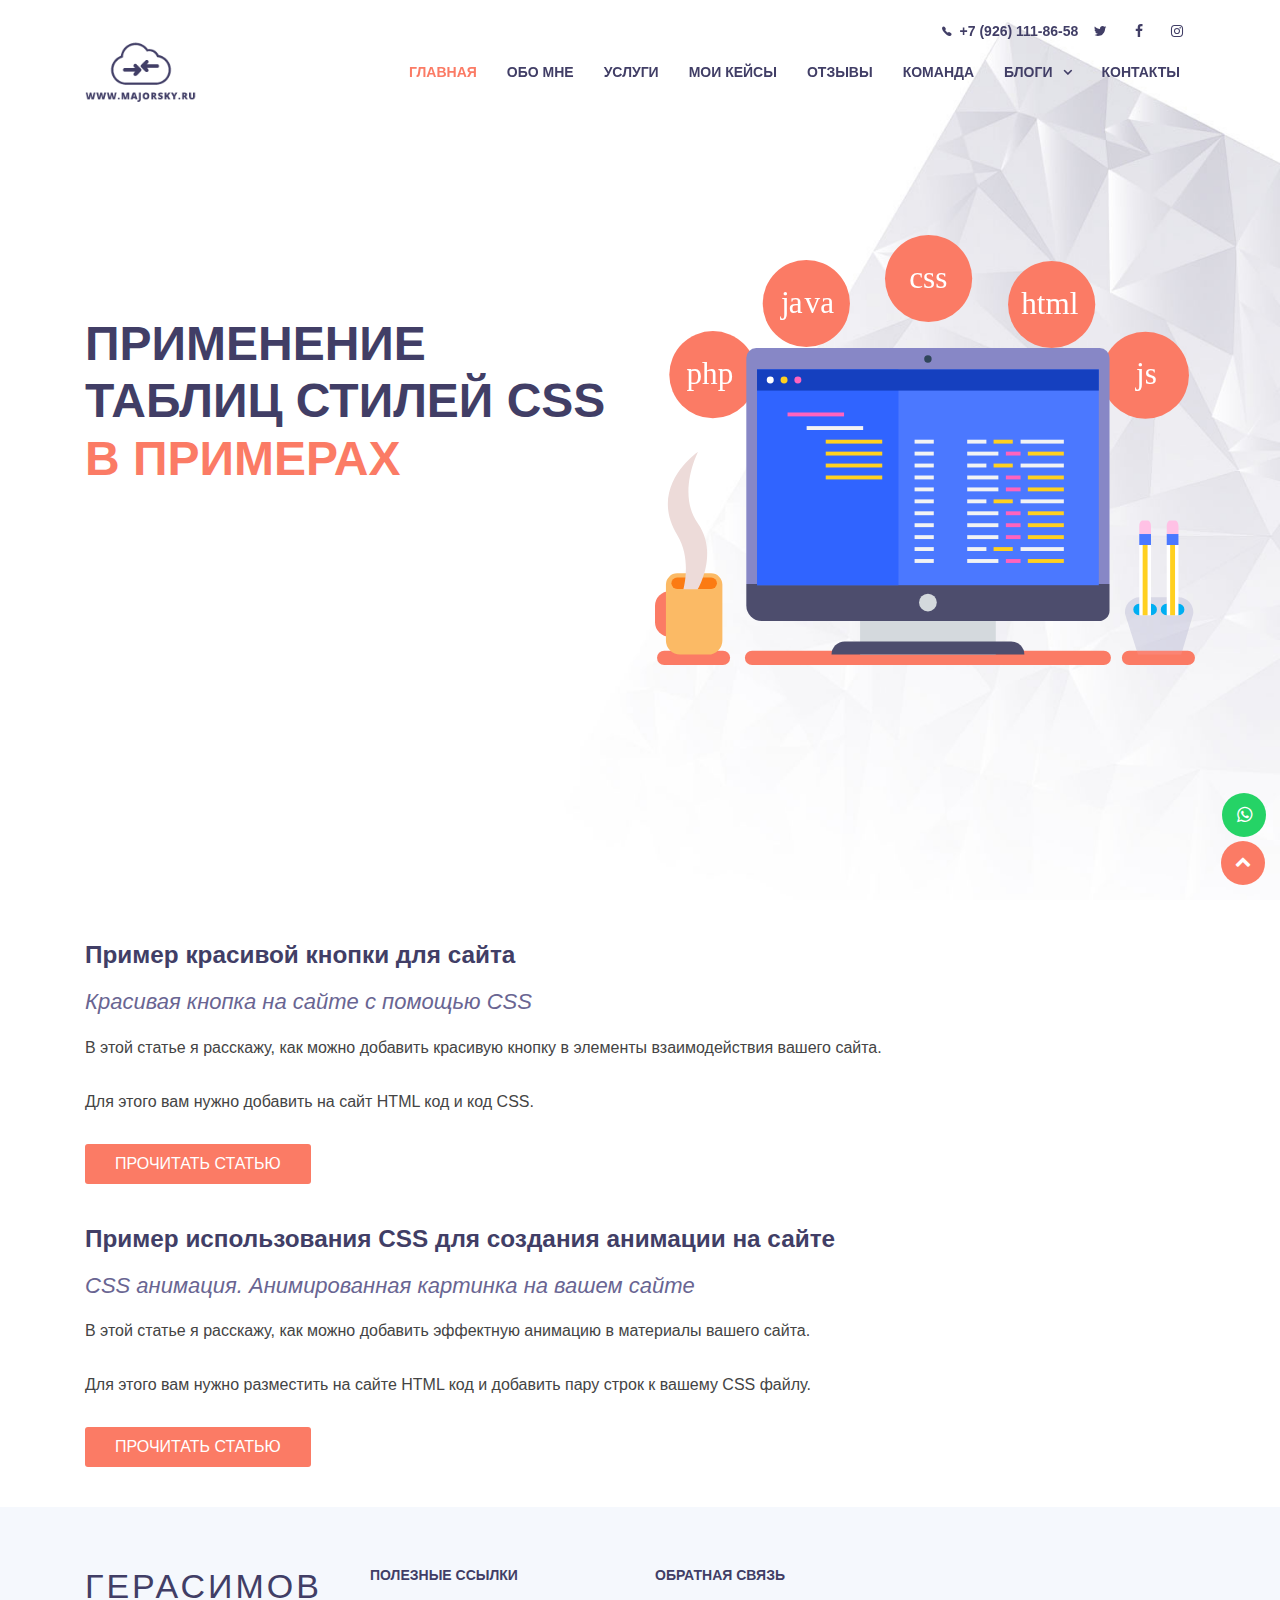
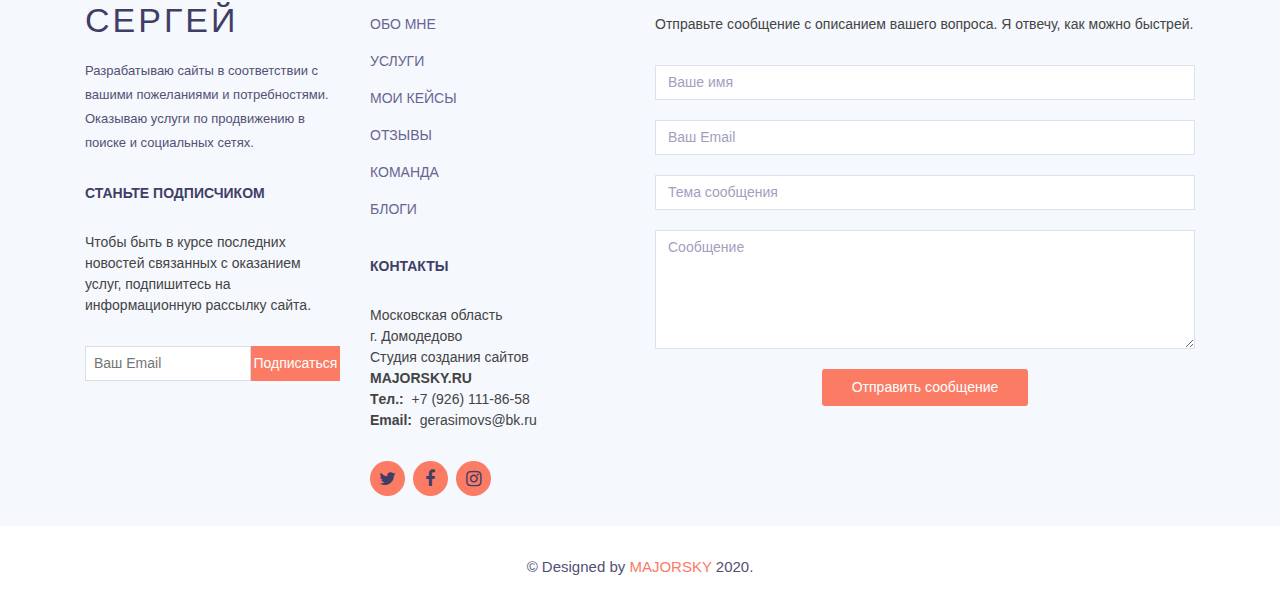
<file: blogcss/index.html>
<!DOCTYPE html>
<html lang="ru">
<head>
  <meta charset="utf-8">
  <title>CSS В ПРИМЕРАХ</title>
  <meta content="width=device-width, initial-scale=1.0" name="viewport">
  <meta content="CSS, CSS3, примеры CSS" name="keywords">
  <meta content="Примеры использования таблиц стилей CSS" name="description">
  <meta name="google-site-verification" content="tKtWNXcnSiuNHBDz3rdULe91zQbMqUmTJScr9RaGvlM" />
  <meta name="yandex-verification" content="04fe22676397dea3" />
  <!-- Favicons -->
  <link href="img/favicon.png" rel="icon">
  <link href="img/apple-touch-icon.png" rel="apple-touch-icon">

  <!-- Google Fonts -->
  <link href="https://fonts.googleapis.com/css?family=Open+Sans:300,300i,400,400i,500,600,700,700i|Montserrat:300,400,500,600,700" rel="stylesheet">

  <!-- Bootstrap CSS File -->
  <link href="lib/bootstrap/css/bootstrap.min.css" rel="stylesheet">

  <!-- Libraries CSS Files -->
  <link href="lib/font-awesome/css/font-awesome.min.css" rel="stylesheet">
  <link href="lib/animate/animate.min.css" rel="stylesheet">
  <link href="lib/ionicons/css/ionicons.min.css" rel="stylesheet">
  <link href="lib/owlcarousel/assets/owl.carousel.min.css" rel="stylesheet">
  <link href="lib/lightbox/css/lightbox.min.css" rel="stylesheet">

  <!-- Main Stylesheet File -->
  <link href="css/style.css" rel="stylesheet">
  <link href="css/form.css" rel="stylesheet">
  <script data-ad-client="ca-pub-3197683217259668" async src="https://pagead2.googlesyndication.com/pagead/js/adsbygoogle.js"></script>
<!-- Global site tag (gtag.js) - Google Analytics -->
<script async src="https://www.googletagmanager.com/gtag/js?id=UA-171036103-1"></script>
<script>
  window.dataLayer = window.dataLayer || [];
  function gtag(){dataLayer.push(arguments);}
  gtag('js', new Date());

  gtag('config', 'UA-171036103-1');
</script>

<!-- Yandex.Metrika counter -->
<script type="text/javascript" >
  (function(m,e,t,r,i,k,a){m[i]=m[i]||function(){(m[i].a=m[i].a||[]).push(arguments)};
  m[i].l=1*new Date();k=e.createElement(t),a=e.getElementsByTagName(t)[0],k.async=1,k.src=r,a.parentNode.insertBefore(k,a)})
  (window, document, "script", "https://mc.yandex.ru/metrika/tag.js", "ym");

  ym(52364206, "init", {
       clickmap:true,
       trackLinks:true,
       accurateTrackBounce:true,
       webvisor:true
  });
</script>
<noscript><div><img src="https://mc.yandex.ru/watch/52364206" style="position:absolute; left:-9999px;" alt="" /></div></noscript>
<!-- /Yandex.Metrika counter -->
</head>

<body>
  <!--==========================
  Header
  ============================-->
  <header id="header">

    <div id="topbar">
      <div class="container">
        <div class="social-links">
          <i class="ion-ios-telephone">&nbsp;&nbsp;<b><span class="reverse">85-68-111 (629) 7+</span></b></i>
          <a href="https://twitter.com/majorsky77" class="twitter"><i class="fa fa-twitter"></i></a>
          <a href="https://facebook.com/webmsky" class="facebook"><i class="fa fa-facebook"></i></a>
          
          <a href="https://instagram.com/majorsky" class="instagram"><i class="fa fa-instagram"></i></a>
        </div>
      </div>
    </div>

    <div class="container">

      <div class="logo float-left">
        <!-- Uncomment below if you prefer to use an image logo -->
        
		<a href="../index.html" class="scrollto"><img src="img/logo.png" alt="" class="img-fluid"></a>
        <!-- <a href="#header" class="scrollto"><img src="img/logo.png" alt="" class="img-fluid"></a> -->
      </div>

      <nav class="main-nav float-right d-none d-lg-block">
        <ul>
          <li class="active"><a href="../index.html#intro">ГЛАВНАЯ</a></li>
          <li><a href="../index.html#about">ОБО МНЕ</a></li>
          <li><a href="../index.html#services">УСЛУГИ</a></li>
          <li><a href="../index.html#portfolio">МОИ КЕЙСЫ</a></li>
		  <li><a href="../index.html#testimonials">ОТЗЫВЫ</a></li>
          <li><a href="../index.html#team">КОМАНДА</a></li>
          <li class="drop-down"><a href="">БЛОГИ</a>
            <ul>
              <li><a href="../video/index.html">Видео</a></li>
              <li class="drop-down"><a href="#">Вэб-разработка</a>
                <ul>
                  <li><a href="../html/index.html">Про HTML</a></li>
                  <li><a href="./index.html">Про CSS</a></li>
                  <li><a href="#">Про Python</a></li>
                  <li><a href="#">Про Дизайн</a></li>
                </ul>
              </li>
              <li><a href="#">Контекстная реклама</a></li>
              <li><a href="#">Поисковое продвижение</a></li>
              <li><a href="#">СММ</a></li>
            </ul>
          </li>
          <li><a href="../index.html#contacts">КОНТАКТЫ</a></li>
        </ul>
      </nav><!-- .main-nav -->
      
    </div>
  </header><!-- #header -->

  <!--==========================
    Intro Section
  ============================-->
  <section id="intro" class="clearfix">
    <div class="container d-flex h-100">
      <div class="row justify-content-center align-self-center">
        <div class="col-md-6 intro-info order-md-first order-last">
          <h2>ПРИМЕНЕНИЕ ТАБЛИЦ СТИЛЕЙ CSS <span>В ПРИМЕРАХ</span></h2>
        </div>
        <div class="col-md-6 intro-img order-md-last order-first">
          <img src="img/intro-img.svg" alt="" class="img-fluid">
        </div>
    </div>
  </section>
  <!-- #intro -->

  <main id="main">

    <!--==========================
      About Us Section
    ============================-->
    <section id="about">
      <div class="container">
        <div class="row">
          <div class="col-lg-12 col-md-6">
            <div class="about-content">
              <h2>Пример красивой кнопки для сайта</h2>
              <h3>Красивая кнопка на сайте с помощью CSS</h3>
              <p>В этой статье я расскажу, как можно добавить красивую кнопку в элементы взаимодействия вашего сайта.</p>
              <p>Для этого вам нужно добавить на сайт HTML код и код CSS.</p>
              <a href="./button.html" class="btn">ПРОЧИТАТЬ СТАТЬЮ</a>
             </div>
            <div class="about-content">
              <h2>Пример использования CSS для создания анимации на сайте</h2>
              <h3>CSS анимация. Анимированная картинка на вашем сайте</h3>
              <p>В этой статье я расскажу, как можно добавить эффектную анимацию в материалы вашего сайта.</p>
              <p>Для этого вам нужно разместить на сайте HTML код и добавить пару строк к вашему CSS файлу.</p>
              <a href="./examples.html" class="btn">ПРОЧИТАТЬ СТАТЬЮ</a>
            </div>
          </div>
        </div>
      </div>
    </section><!-- #about -->

  <!--==========================
    Footer
  ============================-->
  <footer id="footer" class="section-bg">
    <div class="footer-top">
      <div class="container">

        <div class="row">

          <div class="col-lg-6">

            <div class="row">

                <div class="col-sm-6">

                  <div class="footer-info">
                    <h3>Герасимов Сергей</h3>
                    <p>Разрабатываю сайты в соответствии с вашими пожеланиями и потребностями. Оказываю услуги по продвижению в поиске и социальных сетях.</p>
                  </div>

                  <div class="footer-newsletter">
                    <h4>Станьте подписчиком</h4>
                    <p>Чтобы быть в курсе последних новостей связанных с оказанием услуг, подпишитесь на информационную рассылку сайта.</p>
                    <form action="" method="post">
                      <input type="email" placeholder="Ваш Email" name="email"><input type="submit" value="Подписаться">
                    </form>
                  </div>

                </div>

                <div class="col-sm-6">
                  <div class="footer-links">
                    <h4>Полезные ссылки</h4>
                    <ul>
                      <li><a href="../index.html#about">ОБО МНЕ</a></li>
                      <li><a href="../index.html#services">УСЛУГИ</a></li>
                      <li><a href="../index.html#portfolio">МОИ КЕЙСЫ</a></li>
                      <li><a href="../index.html#testimonials">ОТЗЫВЫ</a></li>
                      <li><a href="../index.html#team">КОМАНДА</a></li>
                      <li><a href="../index.html#intro">БЛОГИ</a></li>
                    </ul>
                  </div>

                  <div class="footer-links">
                    <h4 id="contacts">Контакты</h4>
                    <p>
                      Московская область <br>
                      г. Домодедово<br>
                      Студия создания сайтов <br><b>MAJORSKY.RU</b><br>
                      <strong>Tел.:&nbsp;&nbsp;</strong><span class="reverse">85-68-111 (629) 7+</span><br>
                      <strong>Email:&nbsp;&nbsp;</strong><span class="reverse">ur.kb@svomisareg</span>
                    </p>
                  </div>

                  <div class="social-links">
                    <a href="https://twitter.com/majorsky77" class="twitter"><i class="fa fa-twitter"></i></a>
                    <a href="https://facebook.com/webmsky" class="facebook"><i class="fa fa-facebook"></i></a>
                    <a href="https://instagram.com/majorsky" class="instagram"><i class="fa fa-instagram"></i></a>
                  </div>

                </div>

            </div>

          </div>

          <div class="col-lg-6">

            <div id="form" class="form">
              
              <h4>Обратная связь</h4>
              <p>Отправьте сообщение с описанием вашего вопроса. Я отвечу, как можно быстрей.</p>
              <form action="https://docs.google.com/forms/u/0/d/e/1FAIpQLSfXKnUqQ2p1b1DaUr1I2jGpf1lQzoZvXSUGaAZZWyYgu1MAIA/formResponse" method="POST" id="mG61Hd" role="form" class="contactForm">
                <div class="form-group">
                  <input type="text" name="entry.55319827" class="form-control" id="name" placeholder="Ваше имя" data-rule="minlen:4" data-msg="Please enter at least 4 chars">
                  <div class="validation" style="display: block;"></div>
                </div>
                <div class="form-group">
                  <input type="email" name="entry.2116619503" class="form-control" id="email" placeholder="Ваш Email" data-rule="email" data-msg="Please enter a valid email">
                  <div class="validation" style="display: block;"></div>
                </div>
                <div class="form-group">
                  <input type="text" name="entry.1080093215" class="form-control" id="subject" placeholder="Тема сообщения" data-rule="minlen:4" data-msg="Please enter at least 8 chars of subject">
                  <div class="validation" style="display: block;"></div>
                </div>
                <div class="form-group">
                  <textarea class="form-control" name="entry.888071640" rows="5" data-rule="required" data-msg="Please write something for us" placeholder="Сообщение"></textarea>
                  <div class="validation" style="display: block;"></div>
                </div>
               
                <div id="sendmessage">Your message has been sent. Thank you!</div>
                <div id="errormessage"></div>
               
                <div class="text-center"><button type="submit" title="Отправить сообщение">Отправить сообщение</button></div>
              </form>
            </div>

          </div>

          

        </div>

      </div>
    </div>

    <div class="container">
      <div class="copyright">
        &copy; Designed by <a href="http://www.majorsky.ru/">MAJORSKY</a> 2020.
      </div>
      <div class="credits">
      
      </div>
    </div>
  </footer><!-- #footer -->
	<a href="https://api.whatsapp.com/send?phone=79261118658" class="whatsapp" target="_blank"> <i class="fa fa-whatsapp whatsapp-icon"></i></a>
  <a href="#" class="back-to-top" style="display: inline;"><i class="fa fa-chevron-up"></i></a>
  <!-- Uncomment below i you want to use a preloader -->
 <div id="preloader"></div>

  <!-- JavaScript Libraries -->
  <script src="lib/jquery/jquery.min.js"></script>
  <script src="lib/jquery/jquery-migrate.min.js"></script>
  <script src="lib/bootstrap/js/bootstrap.bundle.min.js"></script>
  <script src="lib/easing/easing.min.js"></script>
  <script src="lib/mobile-nav/mobile-nav.js"></script>
  <script src="lib/wow/wow.min.js"></script>
  <script src="lib/waypoints/waypoints.min.js"></script>
  <script src="lib/counterup/counterup.min.js"></script>
  <script src="lib/owlcarousel/owl.carousel.min.js"></script>
  <script src="lib/isotope/isotope.pkgd.min.js"></script>
  <script src="lib/lightbox/js/lightbox.min.js"></script>
  <!-- Contact Form JavaScript File -->
  <script src="contactform/contactform.js"></script>

  <!-- Template Main Javascript File -->
  <script src="js/main.js"></script>
</body>
</html>
</file>
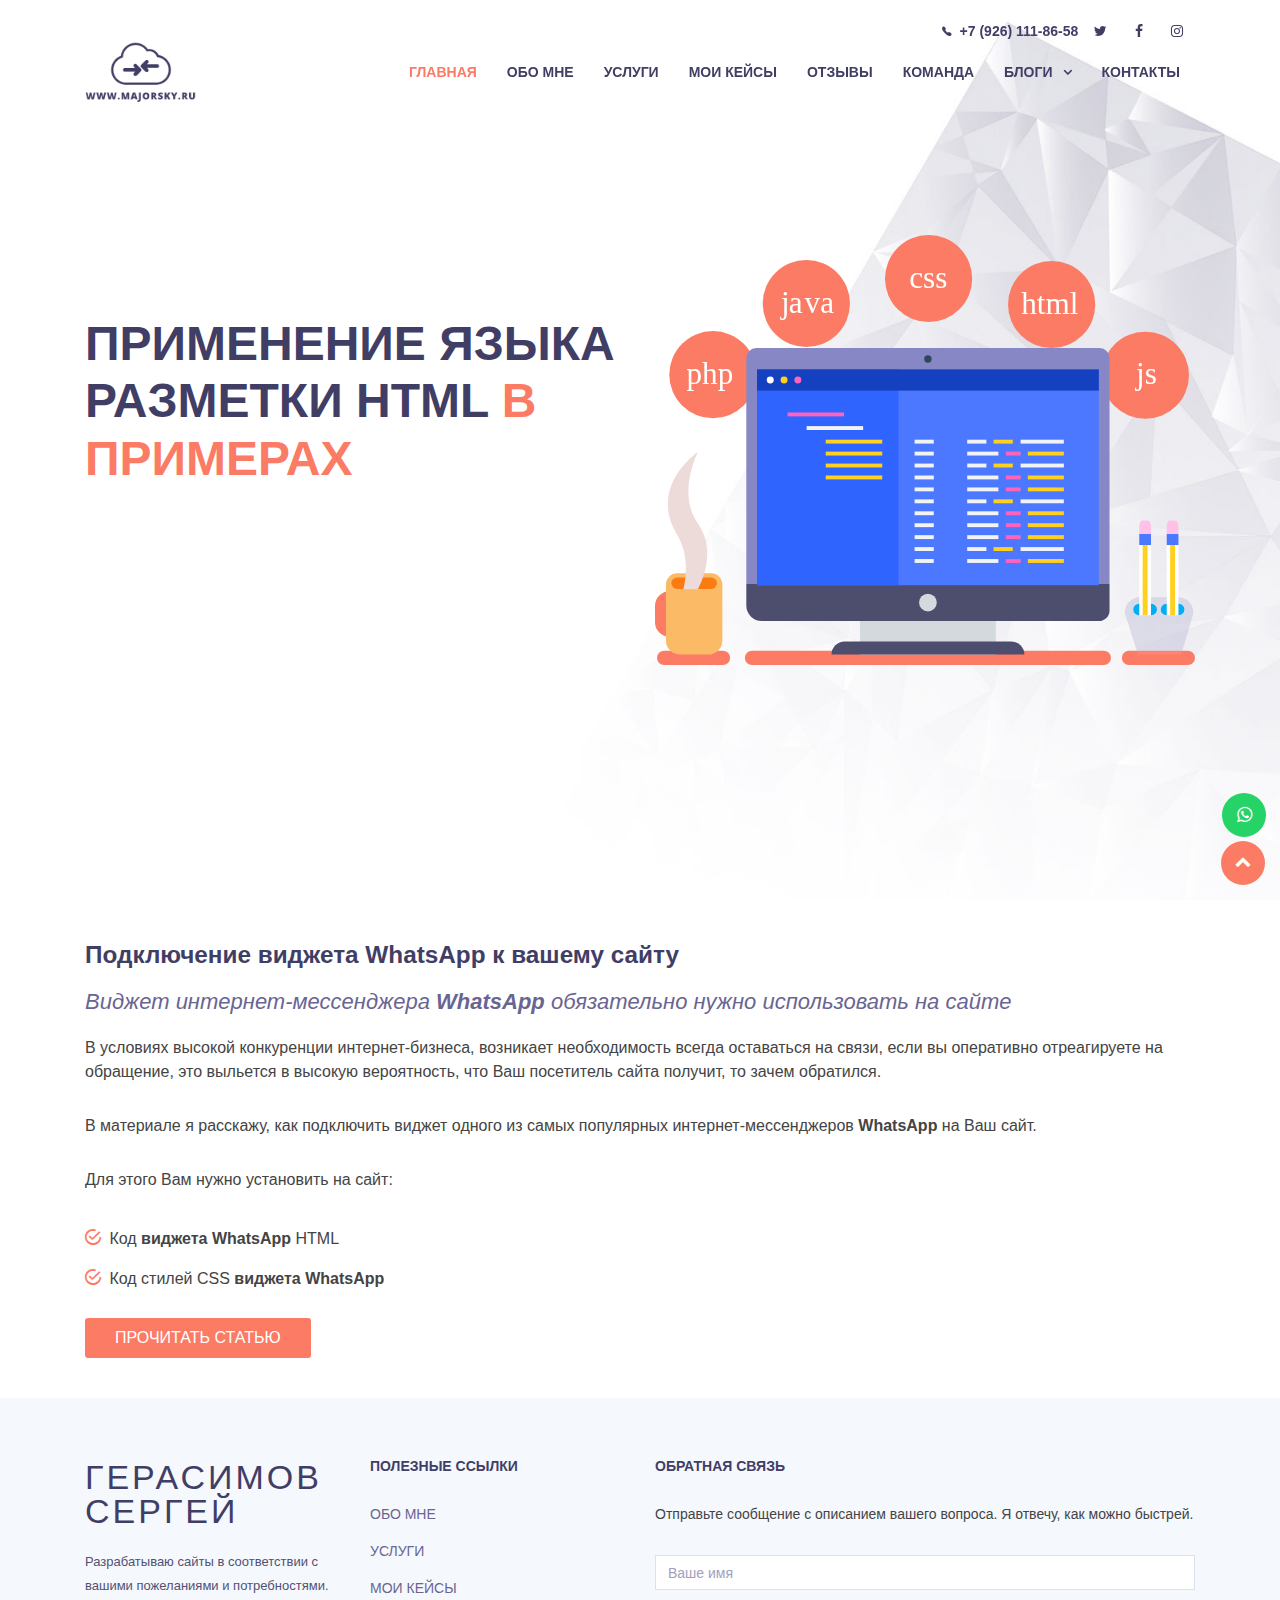
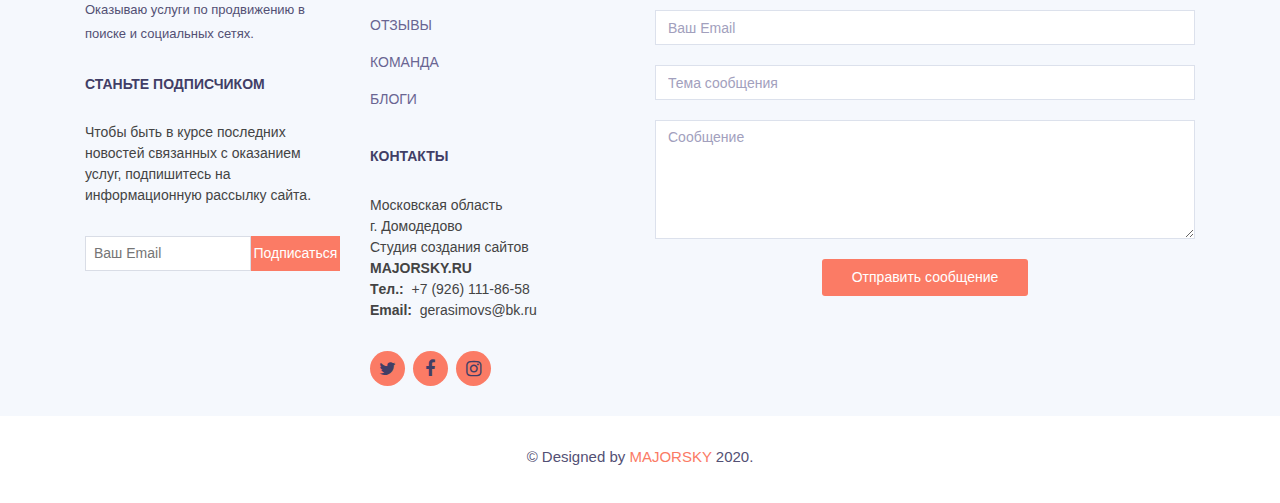
<file: html/index.html>
<!DOCTYPE html>
<html lang="ru">
<head>
  <meta charset="utf-8">
  <title>HTML В ПРИМЕРАХ</title>
  <meta content="width=device-width, initial-scale=1.0" name="viewport">
  <meta content="HTML, HTML5, примеры HTML" name="keywords">
  <meta content="Примеры использования языка разметки HTML" name="description">
  <meta name="google-site-verification" content="tKtWNXcnSiuNHBDz3rdULe91zQbMqUmTJScr9RaGvlM" />
  <meta name="yandex-verification" content="04fe22676397dea3" />
  <!-- Favicons -->
  <link href="img/favicon.png" rel="icon">
  <link href="img/apple-touch-icon.png" rel="apple-touch-icon">

  <!-- Google Fonts -->
  <link href="https://fonts.googleapis.com/css?family=Open+Sans:300,300i,400,400i,500,600,700,700i|Montserrat:300,400,500,600,700" rel="stylesheet">

  <!-- Bootstrap CSS File -->
  <link href="lib/bootstrap/css/bootstrap.min.css" rel="stylesheet">

  <!-- Libraries CSS Files -->
  <link href="lib/font-awesome/css/font-awesome.min.css" rel="stylesheet">
  <link href="lib/animate/animate.min.css" rel="stylesheet">
  <link href="lib/ionicons/css/ionicons.min.css" rel="stylesheet">
  <link href="lib/owlcarousel/assets/owl.carousel.min.css" rel="stylesheet">
  <link href="lib/lightbox/css/lightbox.min.css" rel="stylesheet">

  <!-- Main Stylesheet File -->
  <link href="css/style.css" rel="stylesheet">
  <link href="css/form.css" rel="stylesheet">
  <script data-ad-client="ca-pub-3197683217259668" async src="https://pagead2.googlesyndication.com/pagead/js/adsbygoogle.js"></script>
<!-- Global site tag (gtag.js) - Google Analytics -->
<script async src="https://www.googletagmanager.com/gtag/js?id=UA-171036103-1"></script>
<script>
  window.dataLayer = window.dataLayer || [];
  function gtag(){dataLayer.push(arguments);}
  gtag('js', new Date());

  gtag('config', 'UA-171036103-1');
</script>

<!-- Yandex.Metrika counter -->
<script type="text/javascript" >
  (function(m,e,t,r,i,k,a){m[i]=m[i]||function(){(m[i].a=m[i].a||[]).push(arguments)};
  m[i].l=1*new Date();k=e.createElement(t),a=e.getElementsByTagName(t)[0],k.async=1,k.src=r,a.parentNode.insertBefore(k,a)})
  (window, document, "script", "https://mc.yandex.ru/metrika/tag.js", "ym");

  ym(52364206, "init", {
       clickmap:true,
       trackLinks:true,
       accurateTrackBounce:true,
       webvisor:true
  });
</script>
<noscript><div><img src="https://mc.yandex.ru/watch/52364206" style="position:absolute; left:-9999px;" alt="" /></div></noscript>
<!-- /Yandex.Metrika counter -->

</head>

<body>
  <!--==========================
  Header
  ============================-->
  <header id="header">

    <div id="topbar">
      <div class="container">
        <div class="social-links">
          <i class="ion-ios-telephone">&nbsp;&nbsp;<b><span class="reverse">85-68-111 (629) 7+</span></b></i>
          <a href="https://twitter.com/majorsky77" class="twitter"><i class="fa fa-twitter"></i></a>
          <a href="https://facebook.com/webmsky" class="facebook"><i class="fa fa-facebook"></i></a>
          
          <a href="https://instagram.com/majorsky" class="instagram"><i class="fa fa-instagram"></i></a>
        </div>
      </div>
    </div>

    <div class="container">

      <div class="logo float-left">
        <!-- Uncomment below if you prefer to use an image logo -->
        
		<a href="../index.html" class="scrollto"><img src="img/logo.png" alt="" class="img-fluid"></a>
        <!-- <a href="#header" class="scrollto"><img src="img/logo.png" alt="" class="img-fluid"></a> -->
      </div>

      <nav class="main-nav float-right d-none d-lg-block">
        <ul>
          <li class="active"><a href="../index.html#intro">ГЛАВНАЯ</a></li>
          <li><a href="../index.html#about">ОБО МНЕ</a></li>
          <li><a href="../index.html#services">УСЛУГИ</a></li>
          <li><a href="../index.html#portfolio">МОИ КЕЙСЫ</a></li>
		  <li><a href="../index.html#testimonials">ОТЗЫВЫ</a></li>
          <li><a href="../index.html#team">КОМАНДА</a></li>
          <li class="drop-down"><a href="">БЛОГИ</a>
            <ul>
              <li><a href="../video/index.html">Видео</a></li>
              <li class="drop-down"><a href="#">Вэб-разработка</a>
                <ul>
                  <li><a href="./index.html">Про HTML</a></li>
                  <li><a href="../blogcss/index.html">Про CSS</a></li>
                  <li><a href="#">Про Python</a></li>
                  <li><a href="#">Про Дизайн</a></li>
                </ul>
              </li>
              <li><a href="#">Контекстная реклама</a></li>
              <li><a href="#">Поисковое продвижение</a></li>
              <li><a href="#">СММ</a></li>
            </ul>
          </li>
          <li><a href="../index.html#contacts">КОНТАКТЫ</a></li>
        </ul>
      </nav><!-- .main-nav -->
      
    </div>
  </header><!-- #header -->

  <!--==========================
    Intro Section
  ============================-->
  <section id="intro" class="clearfix">
    <div class="container d-flex h-100">
      <div class="row justify-content-center align-self-center">
        <div class="col-md-6 intro-info order-md-first order-last">
          <h2>ПРИМЕНЕНИЕ ЯЗЫКА РАЗМЕТКИ HTML <span>В ПРИМЕРАХ</span></h2>
        </div>
        <div class="col-md-6 intro-img order-md-last order-first">
          <img src="img/intro-img.svg" alt="" class="img-fluid">
        </div>
    </div>
  </section>
  <!-- #intro -->

  <main id="main">

    <!--==========================
      About Us Section
    ============================-->
    <section id="about">

      <div class="container">
        <div class="row">
          <div class="col-lg-12 col-md-6">
            <div class="about-content">
              <h2>Подключение виджета WhatsApp к вашему сайту</h2>
              <h3>Виджет интернет-мессенджера <b>WhatsApp</b> обязательно нужно использовать на сайте</h3>
              <p>В условиях высокой конкуренции интернет-бизнеса, возникает необходимость всегда оставаться на связи, если вы оперативно отреагируете на обращение, это выльется в высокую вероятность, что Ваш посетитель сайта получит, то зачем обратился.</p>
              <p>В материале я расскажу, как подключить виджет одного из самых популярных интернет-мессенджеров <b>WhatsApp</b> на Ваш сайт.</p>
              <p>Для этого Вам нужно установить на сайт:</p>
              <ul>
                <li><i class="ion-android-checkmark-circle"></i> Код <b>виджета WhatsApp</b> HTML</li>
                <li><i class="ion-android-checkmark-circle"></i> Код стилей CSS <b>виджета WhatsApp</b> </li>
              </ul>
              <a href="./whatsapp.html" class="btn">ПРОЧИТАТЬ СТАТЬЮ</a>
            </div>
          </div>
        </div>
      </div>

    </section><!-- #about -->

  <!--==========================
    Footer
  ============================-->
  <footer id="footer" class="section-bg">
    <div class="footer-top">
      <div class="container">

        <div class="row">

          <div class="col-lg-6">

            <div class="row">

                <div class="col-sm-6">

                  <div class="footer-info">
                    <h3>Герасимов Сергей</h3>
                    <p>Разрабатываю сайты в соответствии с вашими пожеланиями и потребностями. Оказываю услуги по продвижению в поиске и социальных сетях.</p>
                  </div>

                  <div class="footer-newsletter">
                    <h4>Станьте подписчиком</h4>
                    <p>Чтобы быть в курсе последних новостей связанных с оказанием услуг, подпишитесь на информационную рассылку сайта.</p>
                    <form action="" method="post">
                      <input type="email" placeholder="Ваш Email" name="email"><input type="submit" value="Подписаться">
                    </form>
                  </div>

                </div>

                <div class="col-sm-6">
                  <div class="footer-links">
                    <h4>Полезные ссылки</h4>
                    <ul>
                      <li><a href="../index.html#about">ОБО МНЕ</a></li>
                      <li><a href="../index.html#services">УСЛУГИ</a></li>
                      <li><a href="../index.html#portfolio">МОИ КЕЙСЫ</a></li>
                      <li><a href="../index.html#testimonials">ОТЗЫВЫ</a></li>
                      <li><a href="../index.html#team">КОМАНДА</a></li>
                      <li><a href="../index.html#intro">БЛОГИ</a></li>
                    </ul>
                  </div>

                  <div class="footer-links">
                    <h4 id="contacts">Контакты</h4>
                    <p>
                      Московская область <br>
                      г. Домодедово<br>
                      Студия создания сайтов <br><b>MAJORSKY.RU</b><br>
                      <strong>Tел.:&nbsp;&nbsp;</strong><span class="reverse">85-68-111 (629) 7+</span><br>
                      <strong>Email:&nbsp;&nbsp;</strong><span class="reverse">ur.kb@svomisareg</span>
                    </p>
                  </div>

                  <div class="social-links">
                    <a href="https://twitter.com/majorsky77" class="twitter"><i class="fa fa-twitter"></i></a>
                    <a href="https://facebook.com/webmsky" class="facebook"><i class="fa fa-facebook"></i></a>
                    <a href="https://instagram.com/majorsky" class="instagram"><i class="fa fa-instagram"></i></a>
                  </div>

                </div>

            </div>

          </div>

          <div class="col-lg-6">

            <div id="form" class="form">
              
              <h4>Обратная связь</h4>
              <p>Отправьте сообщение с описанием вашего вопроса. Я отвечу, как можно быстрей.</p>
              <form action="https://docs.google.com/forms/u/0/d/e/1FAIpQLSfXKnUqQ2p1b1DaUr1I2jGpf1lQzoZvXSUGaAZZWyYgu1MAIA/formResponse" method="POST" id="mG61Hd" role="form" class="contactForm">
                <div class="form-group">
                  <input type="text" name="entry.55319827" class="form-control" id="name" placeholder="Ваше имя" data-rule="minlen:4" data-msg="Please enter at least 4 chars">
                  <div class="validation" style="display: block;"></div>
                </div>
                <div class="form-group">
                  <input type="email" name="entry.2116619503" class="form-control" id="email" placeholder="Ваш Email" data-rule="email" data-msg="Please enter a valid email">
                  <div class="validation" style="display: block;"></div>
                </div>
                <div class="form-group">
                  <input type="text" name="entry.1080093215" class="form-control" id="subject" placeholder="Тема сообщения" data-rule="minlen:4" data-msg="Please enter at least 8 chars of subject">
                  <div class="validation" style="display: block;"></div>
                </div>
                <div class="form-group">
                  <textarea class="form-control" name="entry.888071640" rows="5" data-rule="required" data-msg="Please write something for us" placeholder="Сообщение"></textarea>
                  <div class="validation" style="display: block;"></div>
                </div>
               
                <div id="sendmessage">Your message has been sent. Thank you!</div>
                <div id="errormessage"></div>
               
                <div class="text-center"><button type="submit" title="Отправить сообщение">Отправить сообщение</button></div>
              </form>
            </div>

          </div>

          

        </div>

      </div>
    </div>

    <div class="container">
      <div class="copyright">
        &copy; Designed by <a href="http://www.majorsky.ru/">MAJORSKY</a> 2020.
      </div>
      <div class="credits">
      
      </div>
    </div>
  </footer><!-- #footer -->
	<a href="https://api.whatsapp.com/send?phone=79261118658" class="whatsapp" target="_blank"> <i class="fa fa-whatsapp whatsapp-icon"></i></a>
  <a href="#" class="back-to-top" style="display: inline;"><i class="fa fa-chevron-up"></i></a>
  <!-- Uncomment below i you want to use a preloader -->
 <div id="preloader"></div>

  <!-- JavaScript Libraries -->
  <script src="lib/jquery/jquery.min.js"></script>
  <script src="lib/jquery/jquery-migrate.min.js"></script>
  <script src="lib/bootstrap/js/bootstrap.bundle.min.js"></script>
  <script src="lib/easing/easing.min.js"></script>
  <script src="lib/mobile-nav/mobile-nav.js"></script>
  <script src="lib/wow/wow.min.js"></script>
  <script src="lib/waypoints/waypoints.min.js"></script>
  <script src="lib/counterup/counterup.min.js"></script>
  <script src="lib/owlcarousel/owl.carousel.min.js"></script>
  <script src="lib/isotope/isotope.pkgd.min.js"></script>
  <script src="lib/lightbox/js/lightbox.min.js"></script>
  <!-- Contact Form JavaScript File -->
  <script src="contactform/contactform.js"></script>

  <!-- Template Main Javascript File -->
  <script src="js/main.js"></script>
</body>
</html>
</file>
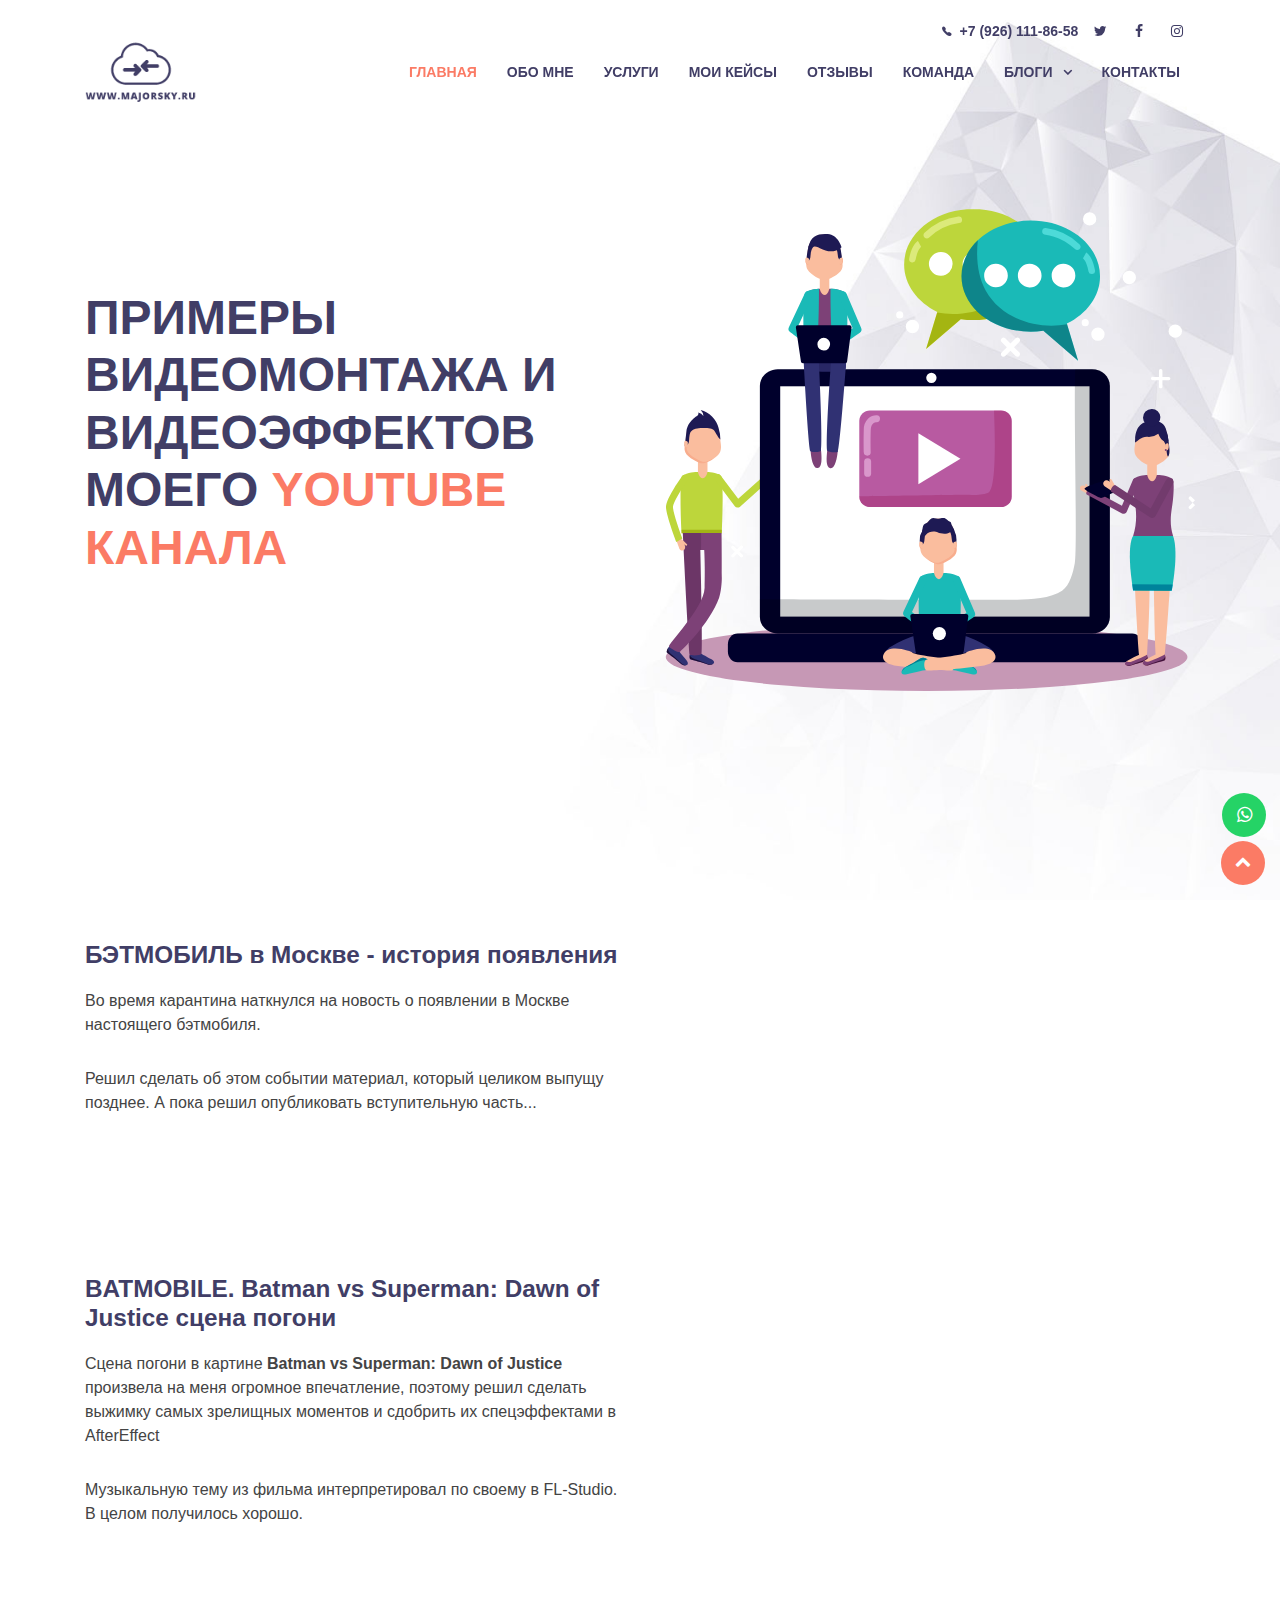
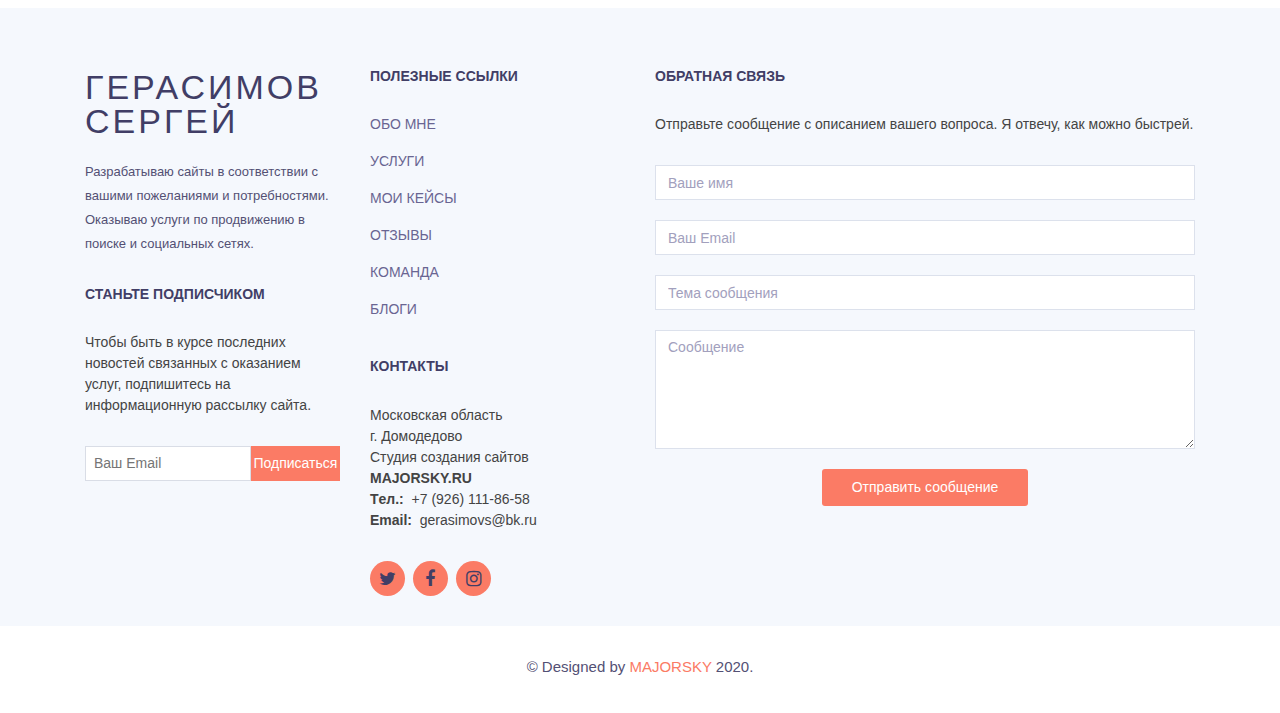
<file: video/index.html>
<!DOCTYPE html>
<html lang="ru">
<head>
  <meta charset="utf-8">
  <title>Видеоролики из youtube</title>
  <meta content="width=device-width, initial-scale=1.0" name="viewport">
  <meta content="Видеоролики, Монтаж видео, After Effects" name="keywords">
  <meta content="Работы в видеоредакторах. Монтаж видео и видеоэффекты." name="description">
  <meta name="google-site-verification" content="tKtWNXcnSiuNHBDz3rdULe91zQbMqUmTJScr9RaGvlM" />
  <meta name="yandex-verification" content="04fe22676397dea3" />
  <!-- Favicons -->
  <link href="img/favicon.png" rel="icon">
  <link href="img/apple-touch-icon.png" rel="apple-touch-icon">

  <!-- Google Fonts -->
  <link href="https://fonts.googleapis.com/css?family=Open+Sans:300,300i,400,400i,500,600,700,700i|Montserrat:300,400,500,600,700" rel="stylesheet">

  <!-- Bootstrap CSS File -->
  <link href="lib/bootstrap/css/bootstrap.min.css" rel="stylesheet">

  <!-- Libraries CSS Files -->
  <link href="lib/font-awesome/css/font-awesome.min.css" rel="stylesheet">
  <link href="lib/animate/animate.min.css" rel="stylesheet">
  <link href="lib/ionicons/css/ionicons.min.css" rel="stylesheet">
  <link href="lib/owlcarousel/assets/owl.carousel.min.css" rel="stylesheet">
  <link href="lib/lightbox/css/lightbox.min.css" rel="stylesheet">

  <!-- Main Stylesheet File -->
  <link href="css/style.css" rel="stylesheet">
  <link href="css/form.css" rel="stylesheet">
  <script data-ad-client="ca-pub-3197683217259668" async src="https://pagead2.googlesyndication.com/pagead/js/adsbygoogle.js"></script>
  <!-- Global site tag (gtag.js) - Google Analytics -->
  <script async src="https://www.googletagmanager.com/gtag/js?id=UA-171036103-1"></script>
  <script>
    window.dataLayer = window.dataLayer || [];
    function gtag(){dataLayer.push(arguments);}
    gtag('js', new Date());
  
    gtag('config', 'UA-171036103-1');
  </script>
  
<!-- Yandex.Metrika counter -->
<script type="text/javascript" >
  (function(m,e,t,r,i,k,a){m[i]=m[i]||function(){(m[i].a=m[i].a||[]).push(arguments)};
  m[i].l=1*new Date();k=e.createElement(t),a=e.getElementsByTagName(t)[0],k.async=1,k.src=r,a.parentNode.insertBefore(k,a)})
  (window, document, "script", "https://mc.yandex.ru/metrika/tag.js", "ym");

  ym(52364206, "init", {
       clickmap:true,
       trackLinks:true,
       accurateTrackBounce:true,
       webvisor:true
  });
</script>
<noscript><div><img src="https://mc.yandex.ru/watch/52364206" style="position:absolute; left:-9999px;" alt="" /></div></noscript>
<!-- /Yandex.Metrika counter -->

</head>

<body>
  <!--==========================
  Header
  ============================-->
  <header id="header">

    <div id="topbar">
      <div class="container">
        <div class="social-links">
          <i class="ion-ios-telephone">&nbsp;&nbsp;<b><span class="reverse">85-68-111 (629) 7+</span></b></i>
          <a href="https://twitter.com/majorsky77" class="twitter"><i class="fa fa-twitter"></i></a>
          <a href="https://facebook.com/webmsky" class="facebook"><i class="fa fa-facebook"></i></a>
          
          <a href="https://instagram.com/majorsky" class="instagram"><i class="fa fa-instagram"></i></a>
        </div>
      </div>
    </div>

    <div class="container">

      <div class="logo float-left">
        <!-- Uncomment below if you prefer to use an image logo -->
        
		<a href="../index.html" class="scrollto"><img src="img/logo.png" alt="" class="img-fluid"></a>
        <!-- <a href="#header" class="scrollto"><img src="img/logo.png" alt="" class="img-fluid"></a> -->
      </div>

      <nav class="main-nav float-right d-none d-lg-block">
        <ul>
          <li class="active"><a href="../index.html#intro">ГЛАВНАЯ</a></li>
          <li><a href="../index.html#about">ОБО МНЕ</a></li>
          <li><a href="../index.html#services">УСЛУГИ</a></li>
          <li><a href="../index.html#portfolio">МОИ КЕЙСЫ</a></li>
		  <li><a href="../index.html#testimonials">ОТЗЫВЫ</a></li>
          <li><a href="../index.html#team">КОМАНДА</a></li>
          <li class="drop-down"><a href="">БЛОГИ</a>
            <ul>
              <li><a href="#">Видео</a></li>
              <li class="drop-down"><a href="#">Вэб-разработка</a>
                <ul>
                  <li><a href="../html/index.html">Про HTML</a></li>
                  <li><a href="../blogcss/index.html">Про CSS</a></li>
                  <li><a href="#">Про Python</a></li>
                  <li><a href="#">Про Дизайн</a></li>
                </ul>
              </li>
              <li><a href="#">Контекстная реклама</a></li>
              <li><a href="#">Поисковое продвижение</a></li>
              <li><a href="#">СММ</a></li>
            </ul>
          </li>
          <li><a href="../index.html#contacts">КОНТАКТЫ</a></li>
        </ul>
      </nav><!-- .main-nav -->
      
    </div>
  </header><!-- #header -->

  <!--==========================
    Intro Section
  ============================-->
  <section id="intro" class="clearfix">
    <div class="container d-flex h-100">
      <div class="row justify-content-center align-self-center">
        <div class="col-md-6 intro-info order-md-first order-last">
          <h2>ПРИМЕРЫ ВИДЕОМОНТАЖА И ВИДЕОЭФФЕКТОВ МОЕГО <span>YOUTUBE КАНАЛА</span></h2>
        </div>
        <div class="col-md-6 intro-img order-md-last order-first">
          <img src="img/intro-img.svg" alt="" class="img-fluid">
        </div>
      </div>

    </div>
  </section>
  <!-- #intro -->


  <main id="main">

    <!--==========================
      About Us Section
    ============================-->
    <section id="about">

      <div class="container">
        <div class="row">
          <div class="col-lg-6 col-md-6">
            <div class="about-content">
              <h2>БЭТМОБИЛЬ в Москве - история появления</h2>
              <p>Во время карантина наткнулся на новость о появлении в Москве настоящего бэтмобиля.</p>
              <p>Решил сделать об этом событии материал, который целиком выпущу позднее. А пока решил опубликовать вступительную часть...</p>
            </div>
          </div>
          <div class="col-lg-6 col-md-6">
              <p class="video">
                <iframe width="560" height="315" src="https://www.youtube.com/embed/wgyEC5FxHQQ" frameborder="0" allow="accelerometer; autoplay; encrypted-media; gyroscope; picture-in-picture" allowfullscreen></iframe>
              </p>
          </div>
          </div>
        </div>
      </div>

    </section><!-- #about -->
        <!--==========================
      About Us Section
    ============================-->
    <section id="about">

      <div class="container">
        <div class="row">
          <div class="col-lg-6 col-md-6">
            <div class="about-content">
              <h2>BATMOBILE. Batman vs Superman: Dawn of Justice сцена погони</h2>
              <p>Сцена погони в картине <b>Batman vs Superman: Dawn of Justice</b> произвела на меня огромное впечатление, поэтому решил сделать выжимку самых зрелищных моментов и сдобрить их спецэффектами в AfterEffect</p>
              <p>Музыкальную тему из фильма интерпретировал по своему в FL-Studio. В целом получилось хорошо.</p>
            </div>
          </div>
          <div class="col-lg-6 col-md-6">
              <p class="video">
                <iframe width="560" height="315" src="https://www.youtube.com/embed/FO658U90ejg" frameborder="0" allow="accelerometer; autoplay; encrypted-media; gyroscope; picture-in-picture" allowfullscreen></iframe>
              </p>
          </div>
          </div>
        </div>
      </div>

    </section><!-- #about -->

  <!--==========================
    Footer
  ============================-->
  <footer id="footer" class="section-bg">
    <div class="footer-top">
      <div class="container">

        <div class="row">

          <div class="col-lg-6">

            <div class="row">

                <div class="col-sm-6">

                  <div class="footer-info">
                    <h3>Герасимов Сергей</h3>
                    <p>Разрабатываю сайты в соответствии с вашими пожеланиями и потребностями. Оказываю услуги по продвижению в поиске и социальных сетях.</p>
                  </div>

                  <div class="footer-newsletter">
                    <h4>Станьте подписчиком</h4>
                    <p>Чтобы быть в курсе последних новостей связанных с оказанием услуг, подпишитесь на информационную рассылку сайта.</p>
                    <form action="" method="post">
                      <input type="email" placeholder="Ваш Email" name="email"><input type="submit" value="Подписаться">
                    </form>
                  </div>

                </div>

                <div class="col-sm-6">
                  <div class="footer-links">
                    <h4>Полезные ссылки</h4>
                    <ul>
                      <li><a href="../index.html#about">ОБО МНЕ</a></li>
                      <li><a href="../index.html#services">УСЛУГИ</a></li>
                      <li><a href="../index.html#portfolio">МОИ КЕЙСЫ</a></li>
                      <li><a href="../index.html#testimonials">ОТЗЫВЫ</a></li>
                      <li><a href="../index.html#team">КОМАНДА</a></li>
                      <li><a href="../index.html#intro">БЛОГИ</a></li>
                    </ul>
                  </div>

                  <div class="footer-links">
                    <h4 id="contacts">Контакты</h4>
                    <p>
                      Московская область <br>
                      г. Домодедово<br>
                      Студия создания сайтов <b>MAJORSKY.RU</b><br>
                      <strong>Tел.:&nbsp;&nbsp;</strong><span class="reverse">85-68-111 (629) 7+</span><br>
                      <strong>Email:&nbsp;&nbsp;</strong><span class="reverse">ur.kb@svomisareg</span>
                    </p>
                  </div>

                  <div class="social-links">
                    <a href="https://twitter.com/majorsky77" class="twitter"><i class="fa fa-twitter"></i></a>
                    <a href="https://facebook.com/webmsky" class="facebook"><i class="fa fa-facebook"></i></a>
                    <a href="https://instagram.com/majorsky" class="instagram"><i class="fa fa-instagram"></i></a>
                  </div>

                </div>

            </div>

          </div>

          <div class="col-lg-6">

            <div id="form" class="form">
              
              <h4>Обратная связь</h4>
              <p>Отправьте сообщение с описанием вашего вопроса. Я отвечу, как можно быстрей.</p>
              <form action="https://docs.google.com/forms/u/0/d/e/1FAIpQLSfXKnUqQ2p1b1DaUr1I2jGpf1lQzoZvXSUGaAZZWyYgu1MAIA/formResponse" method="POST" id="mG61Hd" role="form" class="contactForm">
                <div class="form-group">
                  <input type="text" name="entry.55319827" class="form-control" id="name" placeholder="Ваше имя" data-rule="minlen:4" data-msg="Please enter at least 4 chars">
                  <div class="validation" style="display: block;"></div>
                </div>
                <div class="form-group">
                  <input type="email" name="entry.2116619503" class="form-control" id="email" placeholder="Ваш Email" data-rule="email" data-msg="Please enter a valid email">
                  <div class="validation" style="display: block;"></div>
                </div>
                <div class="form-group">
                  <input type="text" name="entry.1080093215" class="form-control" id="subject" placeholder="Тема сообщения" data-rule="minlen:4" data-msg="Please enter at least 8 chars of subject">
                  <div class="validation" style="display: block;"></div>
                </div>
                <div class="form-group">
                  <textarea class="form-control" name="entry.888071640" rows="5" data-rule="required" data-msg="Please write something for us" placeholder="Сообщение"></textarea>
                  <div class="validation" style="display: block;"></div>
                </div>
               
                <div id="sendmessage">Your message has been sent. Thank you!</div>
                <div id="errormessage"></div>
               
                <div class="text-center"><button type="submit" title="Отправить сообщение">Отправить сообщение</button></div>
              </form>
            </div>

          </div>

          

        </div>

      </div>
    </div>

    <div class="container">
      <div class="copyright">
        &copy; Designed by <a href="http://www.majorsky.ru/">MAJORSKY</a> 2020.
      </div>
      <div class="credits">
      
      </div>
    </div>
  </footer><!-- #footer -->
	<a href="https://api.whatsapp.com/send?phone=79261118658" class="whatsapp" target="_blank"> <i class="fa fa-whatsapp whatsapp-icon"></i></a>
  <a href="#" class="back-to-top" style="display: inline;"><i class="fa fa-chevron-up"></i></a>
  <!-- Uncomment below i you want to use a preloader -->
 <div id="preloader"></div>

  <!-- JavaScript Libraries -->
  <script src="lib/jquery/jquery.min.js"></script>
  <script src="lib/jquery/jquery-migrate.min.js"></script>
  <script src="lib/bootstrap/js/bootstrap.bundle.min.js"></script>
  <script src="lib/easing/easing.min.js"></script>
  <script src="lib/mobile-nav/mobile-nav.js"></script>
  <script src="lib/wow/wow.min.js"></script>
  <script src="lib/waypoints/waypoints.min.js"></script>
  <script src="lib/counterup/counterup.min.js"></script>
  <script src="lib/owlcarousel/owl.carousel.min.js"></script>
  <script src="lib/isotope/isotope.pkgd.min.js"></script>
  <script src="lib/lightbox/js/lightbox.min.js"></script>
  <!-- Contact Form JavaScript File -->
  <script src="contactform/contactform.js"></script>

  <!-- Template Main Javascript File -->
  <script src="js/main.js"></script>


</body>
</html>
</file>
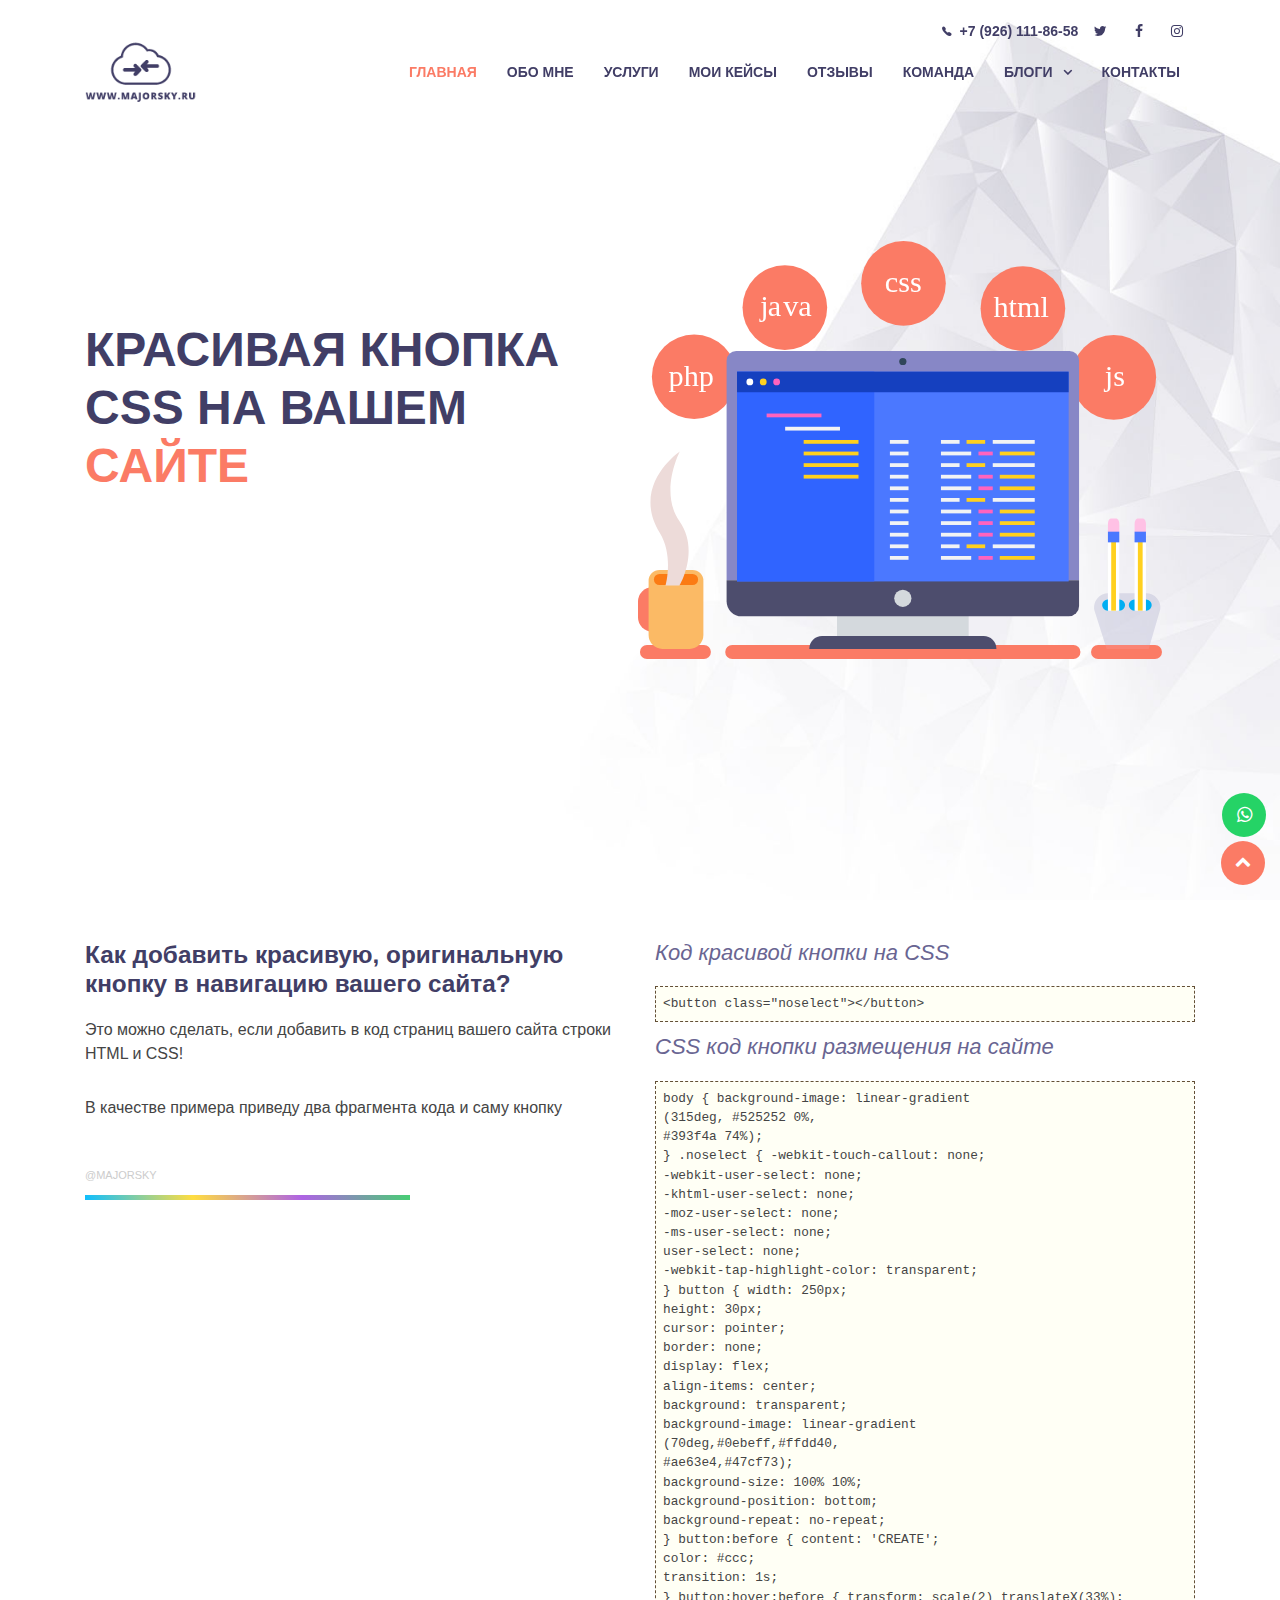
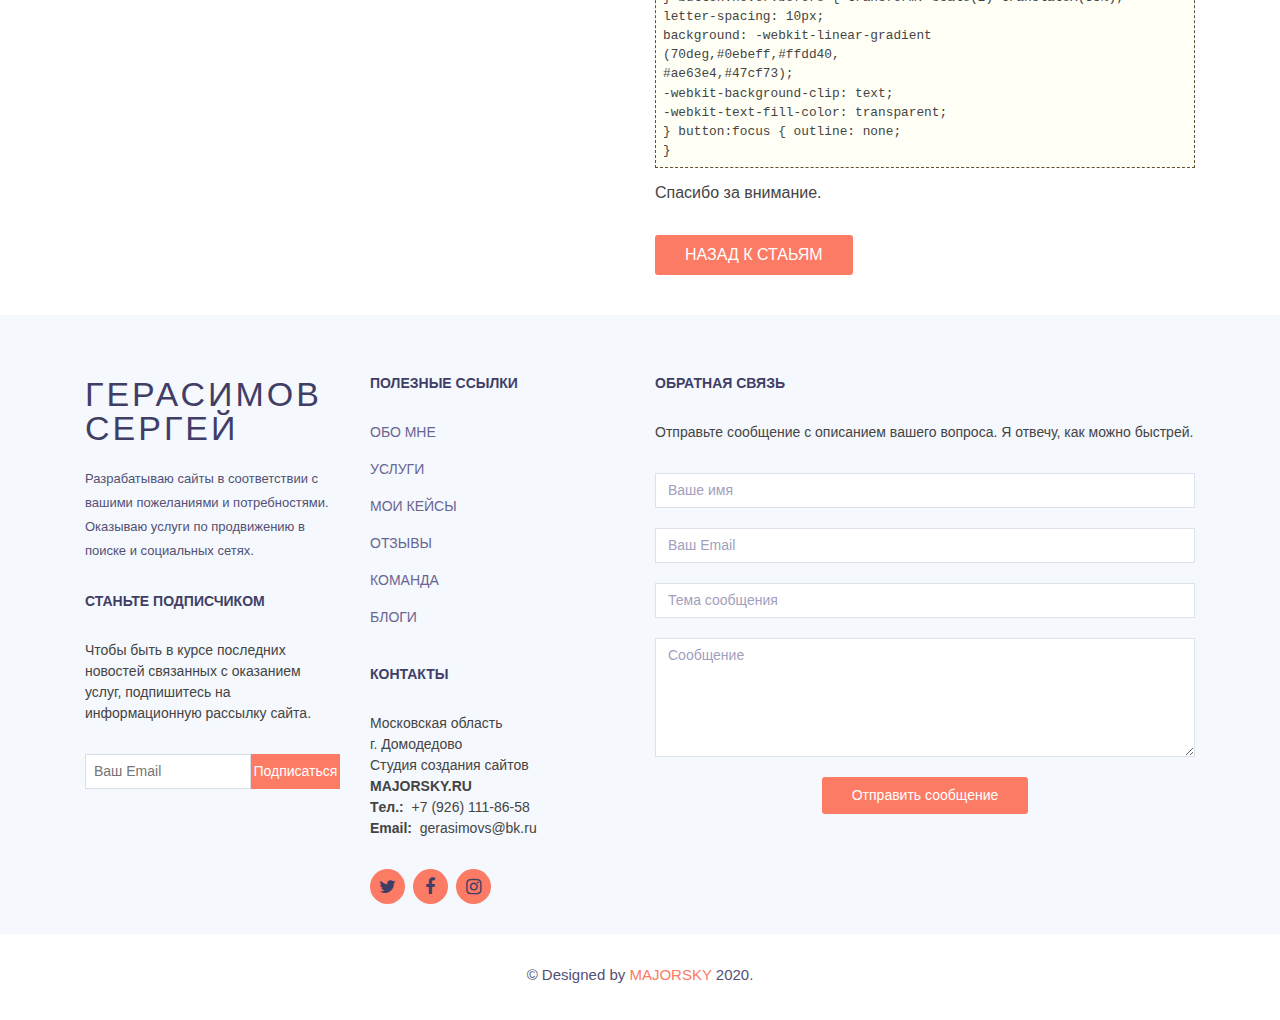
<file: blogcss/button.html>
<!DOCTYPE html>
<html lang="ru">
<head>
  <meta charset="utf-8">
  <title>КРАСИВАЯ КНОПКА НА CSS</title>
  <meta content="width=device-width, initial-scale=1.0" name="viewport">
  <meta content="CSS, CSS3, примеры CSS" name="keywords">
  <meta content="Пример использования CSS" name="description">
  <meta name="google-site-verification" content="tKtWNXcnSiuNHBDz3rdULe91zQbMqUmTJScr9RaGvlM" />
  <meta name="yandex-verification" content="04fe22676397dea3" />
  <!-- Favicons -->
  <link href="img/favicon.png" rel="icon">
  <link href="img/apple-touch-icon.png" rel="apple-touch-icon">

  <!-- Google Fonts -->
  <link href="https://fonts.googleapis.com/css?family=Open+Sans:300,300i,400,400i,500,600,700,700i|Montserrat:300,400,500,600,700" rel="stylesheet">

  <!-- Bootstrap CSS File -->
  <link href="lib/bootstrap/css/bootstrap.min.css" rel="stylesheet">

  <!-- Libraries CSS Files -->
  <link href="lib/font-awesome/css/font-awesome.min.css" rel="stylesheet">
  <link href="lib/animate/animate.min.css" rel="stylesheet">
  <link href="lib/ionicons/css/ionicons.min.css" rel="stylesheet">
  <link href="lib/owlcarousel/assets/owl.carousel.min.css" rel="stylesheet">
  <link href="lib/lightbox/css/lightbox.min.css" rel="stylesheet">

  <!-- Main Stylesheet File -->
  <link href="css/style.css" rel="stylesheet">
  <link href="css/form.css" rel="stylesheet">
  <link href="css/eve.css" rel="stylesheet">
  <script data-ad-client="ca-pub-3197683217259668" async src="https://pagead2.googlesyndication.com/pagead/js/adsbygoogle.js"></script>
<!-- Global site tag (gtag.js) - Google Analytics -->
<script async src="https://www.googletagmanager.com/gtag/js?id=UA-171036103-1"></script>
<script>
  window.dataLayer = window.dataLayer || [];
  function gtag(){dataLayer.push(arguments);}
  gtag('js', new Date());

  gtag('config', 'UA-171036103-1');
</script>

<!-- Yandex.Metrika counter -->
<script type="text/javascript" >
  (function(m,e,t,r,i,k,a){m[i]=m[i]||function(){(m[i].a=m[i].a||[]).push(arguments)};
  m[i].l=1*new Date();k=e.createElement(t),a=e.getElementsByTagName(t)[0],k.async=1,k.src=r,a.parentNode.insertBefore(k,a)})
  (window, document, "script", "https://mc.yandex.ru/metrika/tag.js", "ym");

  ym(52364206, "init", {
       clickmap:true,
       trackLinks:true,
       accurateTrackBounce:true,
       webvisor:true
  });
</script>
<noscript><div><img src="https://mc.yandex.ru/watch/52364206" style="position:absolute; left:-9999px;" alt="" /></div></noscript>
<!-- /Yandex.Metrika counter -->

</head>

<body>
  <!--==========================
  Header
  ============================-->
  <header id="header">

    <div id="topbar">
      <div class="container">
        <div class="social-links">
          <i class="ion-ios-telephone">&nbsp;&nbsp;<b><span class="reverse">85-68-111 (629) 7+</span></b></i>
          <a href="https://twitter.com/majorsky77" class="twitter"><i class="fa fa-twitter"></i></a>
          <a href="https://facebook.com/webmsky" class="facebook"><i class="fa fa-facebook"></i></a>
          
          <a href="https://instagram.com/majorsky" class="instagram"><i class="fa fa-instagram"></i></a>
        </div>
      </div>
    </div>

    <div class="container">

      <div class="logo float-left">
        <!-- Uncomment below if you prefer to use an image logo -->
        
		<a href="../index.html" class="scrollto"><img src="img/logo.png" alt="" class="img-fluid"></a>
        <!-- <a href="#header" class="scrollto"><img src="img/logo.png" alt="" class="img-fluid"></a> -->
      </div>

      <nav class="main-nav float-right d-none d-lg-block">
        <ul>
          <li class="active"><a href="../index.html#intro">ГЛАВНАЯ</a></li>
          <li><a href="../index.html#about">ОБО МНЕ</a></li>
          <li><a href="../index.html#services">УСЛУГИ</a></li>
          <li><a href="../index.html#portfolio">МОИ КЕЙСЫ</a></li>
		  <li><a href="../index.html#testimonials">ОТЗЫВЫ</a></li>
          <li><a href="../index.html#team">КОМАНДА</a></li>
          <li class="drop-down"><a href="">БЛОГИ</a>
            <ul>
              <li><a href="../video/index.html">Видео</a></li>
              <li class="drop-down"><a href="#">Вэб-разработка</a>
                <ul>
                  <li><a href="../html/index.html">Про HTML</a></li>
                  <li><a href="./index.html">Про CSS</a></li>
                  <li><a href="#">Про Python</a></li>
                  <li><a href="#">Про Дизайн</a></li>
                </ul>
              </li>
              <li><a href="#">Контекстная реклама</a></li>
              <li><a href="#">Поисковое продвижение</a></li>
              <li><a href="#">СММ</a></li>
            </ul>
          </li>
          <li><a href="../index.html#contacts">КОНТАКТЫ</a></li>
        </ul>
      </nav><!-- .main-nav -->
      
    </div>
  </header><!-- #header -->

  <!--==========================
    Intro Section
  ============================-->
  <section id="intro" class="clearfix">
    <div class="container d-flex h-100">
      <div class="row justify-content-center align-self-center">
        <div class="col-md-6 intro-info order-md-first order-last">
          <h2>КРАСИВАЯ КНОПКА CSS НА ВАШЕМ <span>САЙТЕ</span></h2>
        </div>
        <div class="col-md-6 intro-img order-md-last order-first">
          <img src="img/intro-img.svg" alt="" class="img-fluid">
        </div>
      </div>

    </div>
  </section>
  <!-- #intro -->


  <main id="main">

    <!--==========================
      About Us Section
    ============================-->
    <section id="about">

      <div class="container">
        <div class="row">
          <div class="col-lg-6 col-md-6">
            <div class="about-content">
              <h2>Как добавить красивую, оригинальную кнопку в навигацию вашего сайта?</h2>
              <p>Это можно сделать, если добавить в код страниц вашего сайта строки HTML и CSS!</p>
              <p>В качестве примера приведу два фрагмента кода и саму кнопку</p>
              <buton class="noselect"></buton>
            </div>
          </div>
          <div class="col-lg-6 col-md-6">
            <div class="about-content">
              <h3>Код красивой кнопки на CSS</h3>
              <p class="ex">
                &lt;button class="noselect"&gt;&lt;/button&gt;
             </p>
             <h3>CSS код кнопки размещения на сайте</h3>
              <p class="ex"> 
                body {
                    background-image: linear-gradient<br>(315deg, #525252 0%,<br> #393f4a 74%);<br>
                }
                
                .noselect {
                  -webkit-touch-callout: none;<br>
                    -webkit-user-select: none;<br>
                     -khtml-user-select: none;<br>
                       -moz-user-select: none;<br>
                        -ms-user-select: none;<br>
                            user-select: none;<br>
                        -webkit-tap-highlight-color: transparent;<br>
                }
                
                button {
                    width: 250px;<br>
                    height: 30px;<br>
                    cursor: pointer;<br>
                    border: none;<br>
                    display: flex;<br>
                    align-items: center;<br>
                    background: transparent;<br>
                    background-image: linear-gradient<br>(70deg,#0ebeff,#ffdd40,<br>#ae63e4,#47cf73);<br>
                    background-size: 100% 10%;<br>
                    background-position: bottom;<br>
                    background-repeat: no-repeat;<br>
                }
                
                button:before {
                    content: 'CREATE';<br>
                    color: #ccc;<br>
                    transition: 1s;<br>
                }
                
                button:hover:before {
                    transform: scale(2) translateX(33%);<br>
                    letter-spacing: 10px;<br>
                    background: -webkit-linear-gradient<br>(70deg,#0ebeff,#ffdd40,<br>#ae63e4,#47cf73);<br>
                  -webkit-background-clip: text;<br>
                  -webkit-text-fill-color: transparent;<br>
                }
                
                button:focus {
                    outline: none;<br>
                }                      
            </p>
            <p>Спасибо за внимание.</p>
            <a href="./index.html" class="btn">НАЗАД К СТАЬЯМ</a>
            </div>
            </div>
        </div>
      </div>

    </section><!-- #about -->

  <!--==========================
    Footer
  ============================-->
  <footer id="footer" class="section-bg">
    <div class="footer-top">
      <div class="container">

        <div class="row">

          <div class="col-lg-6">

            <div class="row">

                <div class="col-sm-6">

                  <div class="footer-info">
                    <h3>Герасимов Сергей</h3>
                    <p>Разрабатываю сайты в соответствии с вашими пожеланиями и потребностями. Оказываю услуги по продвижению в поиске и социальных сетях.</p>
                  </div>

                  <div class="footer-newsletter">
                    <h4>Станьте подписчиком</h4>
                    <p>Чтобы быть в курсе последних новостей связанных с оказанием услуг, подпишитесь на информационную рассылку сайта.</p>
                    <form action="" method="post">
                      <input type="email" placeholder="Ваш Email" name="email"><input type="submit" value="Подписаться">
                    </form>
                  </div>

                </div>

                <div class="col-sm-6">
                  <div class="footer-links">
                    <h4>Полезные ссылки</h4>
                    <ul>
                      <li><a href="../index.html#about">ОБО МНЕ</a></li>
                      <li><a href="../index.html#services">УСЛУГИ</a></li>
                      <li><a href="../index.html#portfolio">МОИ КЕЙСЫ</a></li>
                      <li><a href="../index.html#testimonials">ОТЗЫВЫ</a></li>
                      <li><a href="../index.html#team">КОМАНДА</a></li>
                      <li><a href="../index.html#intro">БЛОГИ</a></li>
                    </ul>
                  </div>

                  <div class="footer-links">
                    <h4 id="contacts">Контакты</h4>
                    <p>
                      Московская область <br>
                      г. Домодедово<br>
                      Студия создания сайтов <br><b>MAJORSKY.RU</b><br>
                      <strong>Tел.:&nbsp;&nbsp;</strong><span class="reverse">85-68-111 (629) 7+</span><br>
                      <strong>Email:&nbsp;&nbsp;</strong><span class="reverse">ur.kb@svomisareg</span>
                    </p>
                  </div>

                  <div class="social-links">
                    <a href="https://twitter.com/majorsky77" class="twitter"><i class="fa fa-twitter"></i></a>
                    <a href="https://facebook.com/webmsky" class="facebook"><i class="fa fa-facebook"></i></a>
                    <a href="https://instagram.com/majorsky" class="instagram"><i class="fa fa-instagram"></i></a>
                  </div>

                </div>

            </div>

          </div>

          <div class="col-lg-6">

            <div id="form" class="form">
              
              <h4>Обратная связь</h4>
              <p>Отправьте сообщение с описанием вашего вопроса. Я отвечу, как можно быстрей.</p>
              <form action="https://docs.google.com/forms/u/0/d/e/1FAIpQLSfXKnUqQ2p1b1DaUr1I2jGpf1lQzoZvXSUGaAZZWyYgu1MAIA/formResponse" method="POST" id="mG61Hd" role="form" class="contactForm">
                <div class="form-group">
                  <input type="text" name="entry.55319827" class="form-control" id="name" placeholder="Ваше имя" data-rule="minlen:4" data-msg="Please enter at least 4 chars">
                  <div class="validation" style="display: block;"></div>
                </div>
                <div class="form-group">
                  <input type="email" name="entry.2116619503" class="form-control" id="email" placeholder="Ваш Email" data-rule="email" data-msg="Please enter a valid email">
                  <div class="validation" style="display: block;"></div>
                </div>
                <div class="form-group">
                  <input type="text" name="entry.1080093215" class="form-control" id="subject" placeholder="Тема сообщения" data-rule="minlen:4" data-msg="Please enter at least 8 chars of subject">
                  <div class="validation" style="display: block;"></div>
                </div>
                <div class="form-group">
                  <textarea class="form-control" name="entry.888071640" rows="5" data-rule="required" data-msg="Please write something for us" placeholder="Сообщение"></textarea>
                  <div class="validation" style="display: block;"></div>
                </div>
               
                <div id="sendmessage">Your message has been sent. Thank you!</div>
                <div id="errormessage"></div>
               
                <div class="text-center"><button type="submit" title="Отправить сообщение">Отправить сообщение</button></div>
              </form>
            </div>

          </div>

          

        </div>

      </div>
    </div>

    <div class="container">
      <div class="copyright">
        &copy; Designed by <a href="http://www.majorsky.ru/">MAJORSKY</a> 2020.
      </div>
      <div class="credits">
      
      </div>
    </div>
  </footer><!-- #footer -->
	<a href="https://api.whatsapp.com/send?phone=79261118658" class="whatsapp" target="_blank"> <i class="fa fa-whatsapp whatsapp-icon"></i></a>
  <a href="#" class="back-to-top" style="display: inline;"><i class="fa fa-chevron-up"></i></a>
  <!-- Uncomment below i you want to use a preloader -->
 <div id="preloader"></div>

  <!-- JavaScript Libraries -->
  <script src="lib/jquery/jquery.min.js"></script>
  <script src="lib/jquery/jquery-migrate.min.js"></script>
  <script src="lib/bootstrap/js/bootstrap.bundle.min.js"></script>
  <script src="lib/easing/easing.min.js"></script>
  <script src="lib/mobile-nav/mobile-nav.js"></script>
  <script src="lib/wow/wow.min.js"></script>
  <script src="lib/waypoints/waypoints.min.js"></script>
  <script src="lib/counterup/counterup.min.js"></script>
  <script src="lib/owlcarousel/owl.carousel.min.js"></script>
  <script src="lib/isotope/isotope.pkgd.min.js"></script>
  <script src="lib/lightbox/js/lightbox.min.js"></script>
  <!-- Contact Form JavaScript File -->
  <script src="contactform/contactform.js"></script>

  <!-- Template Main Javascript File -->
  <script src="js/main.js"></script>
</body>
</html>
</file>
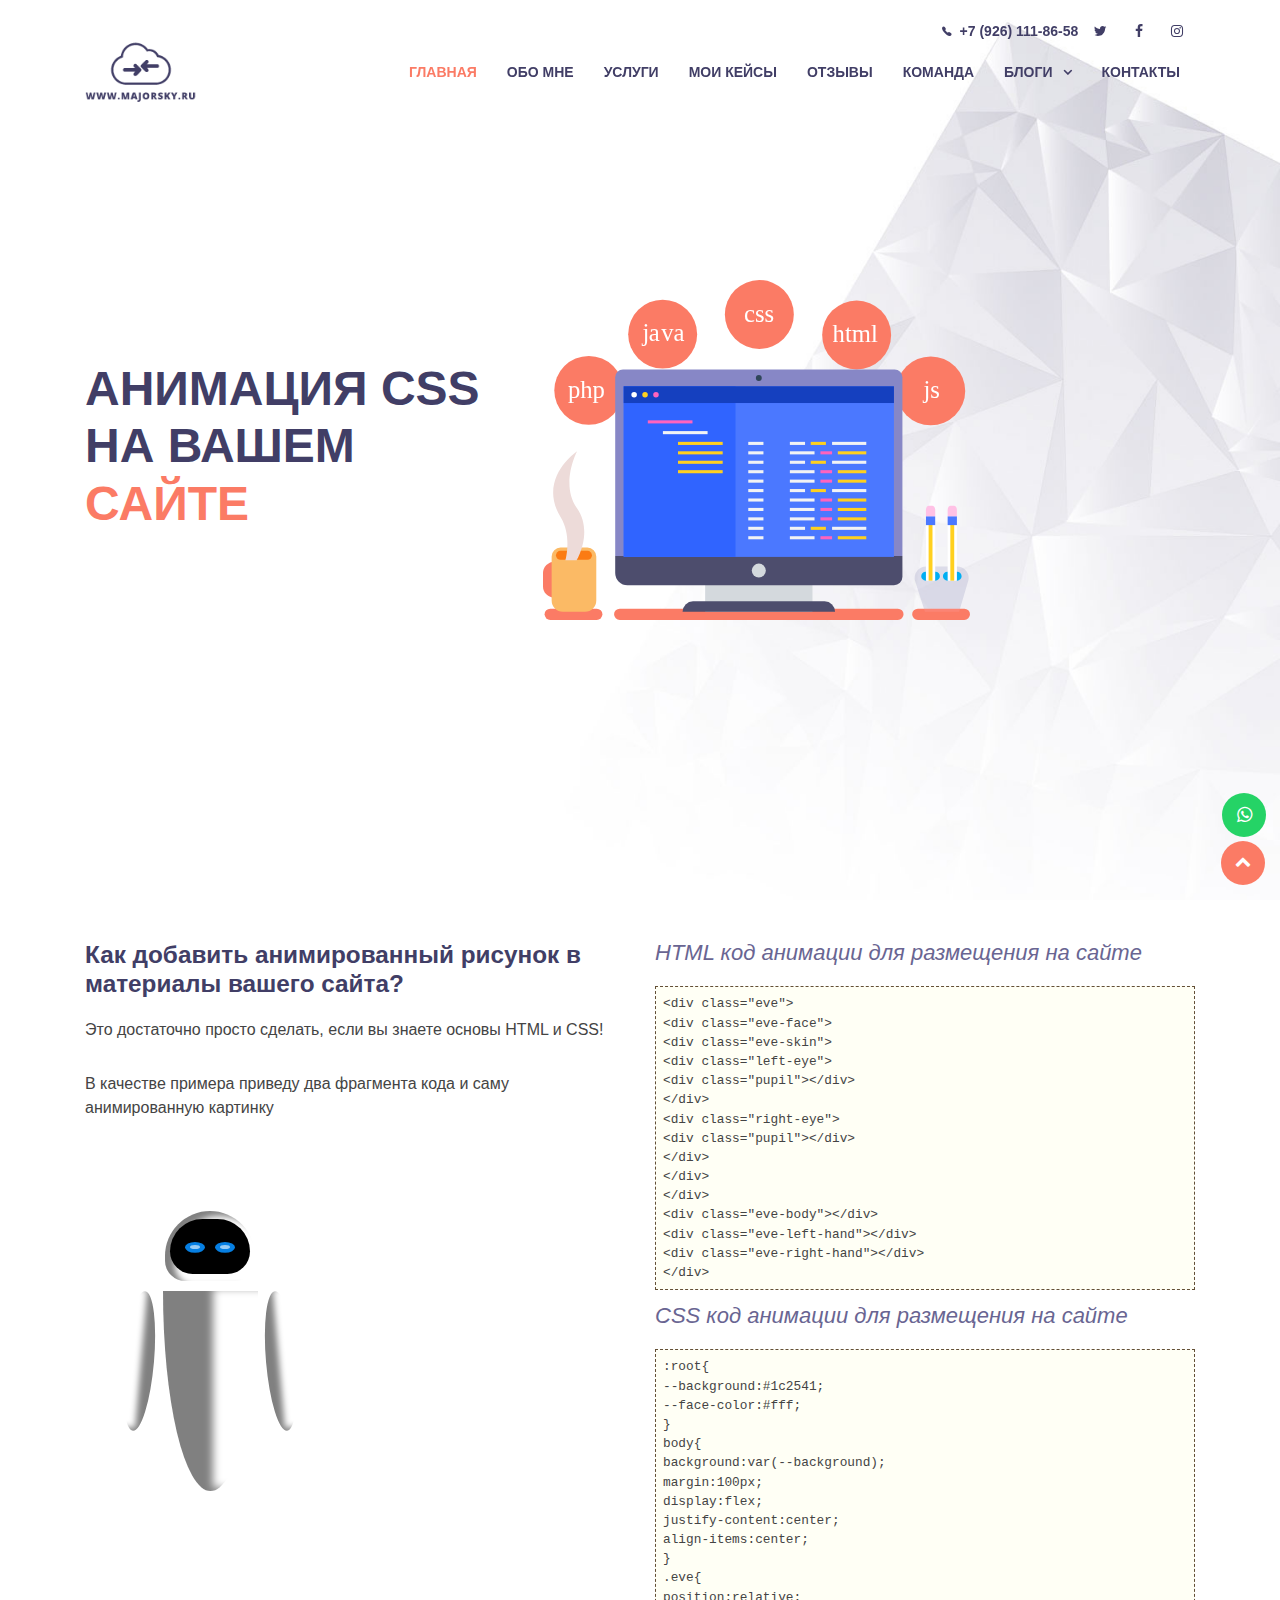
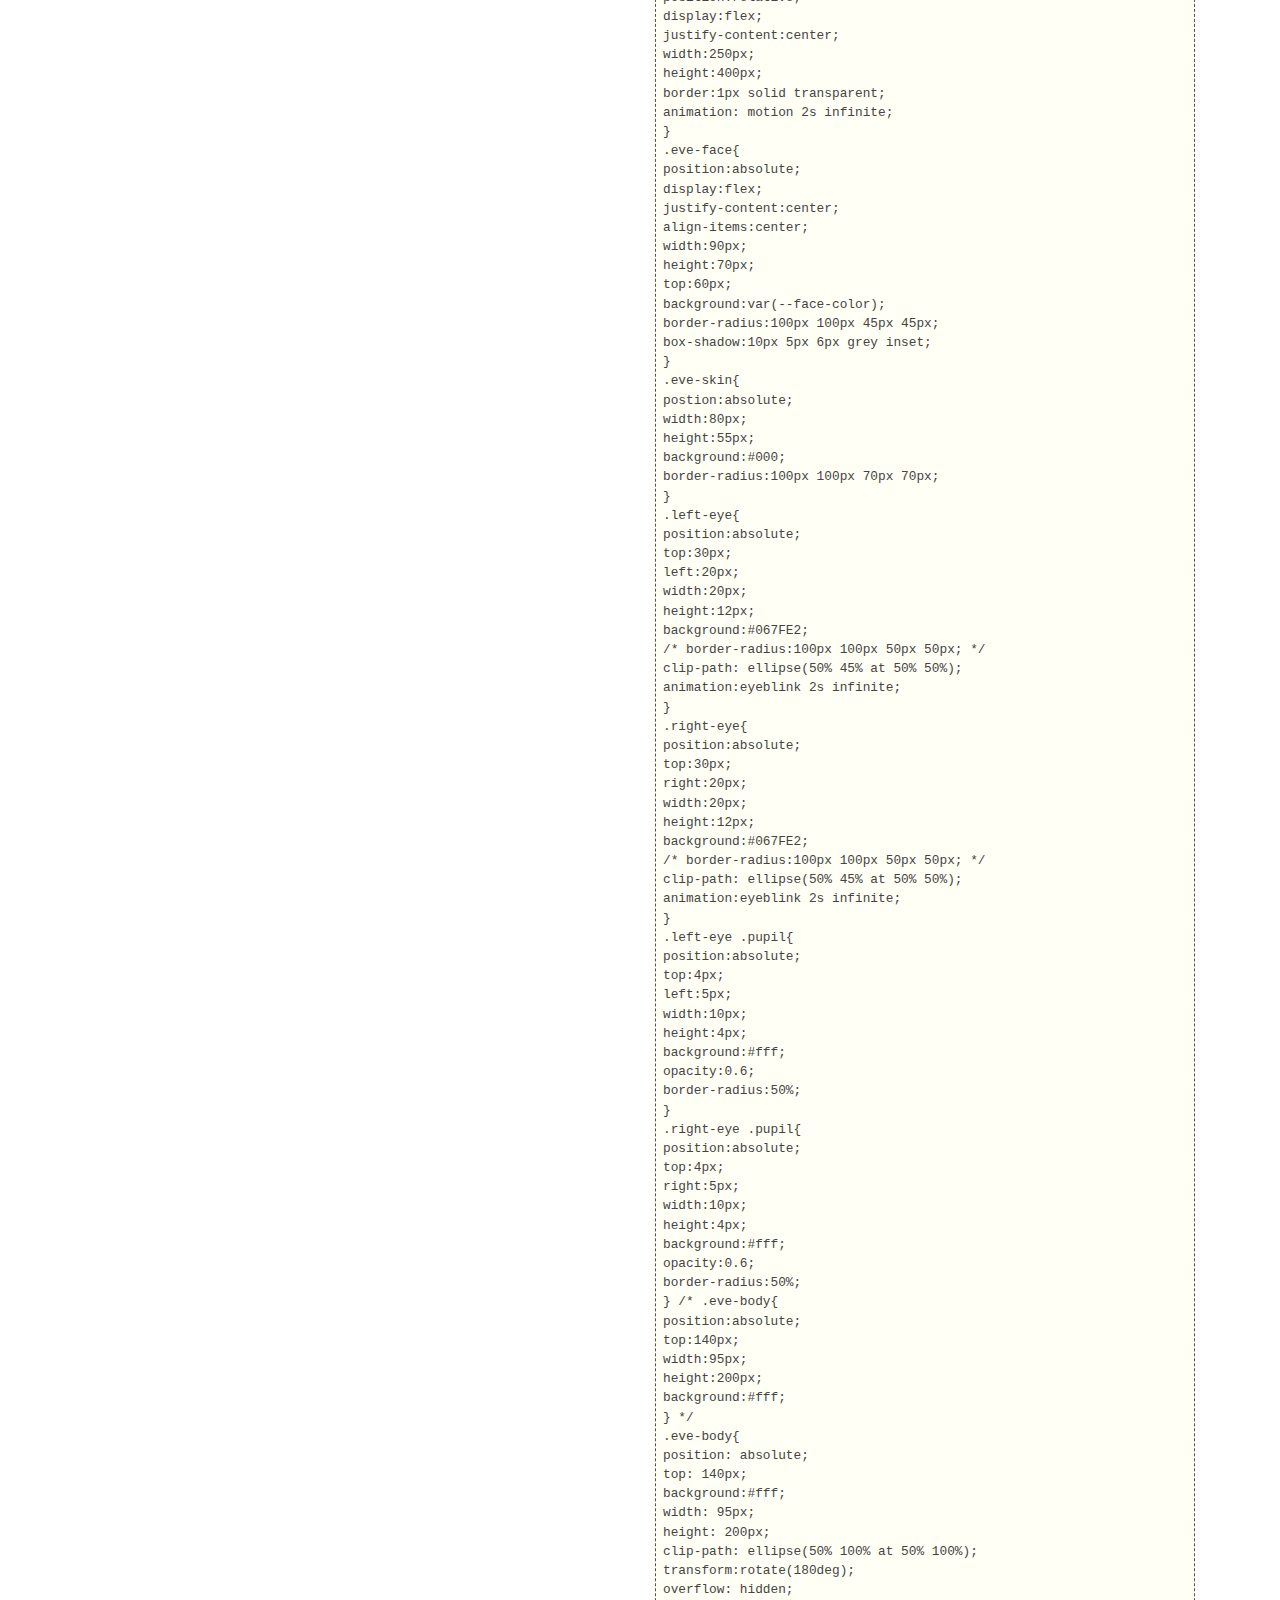
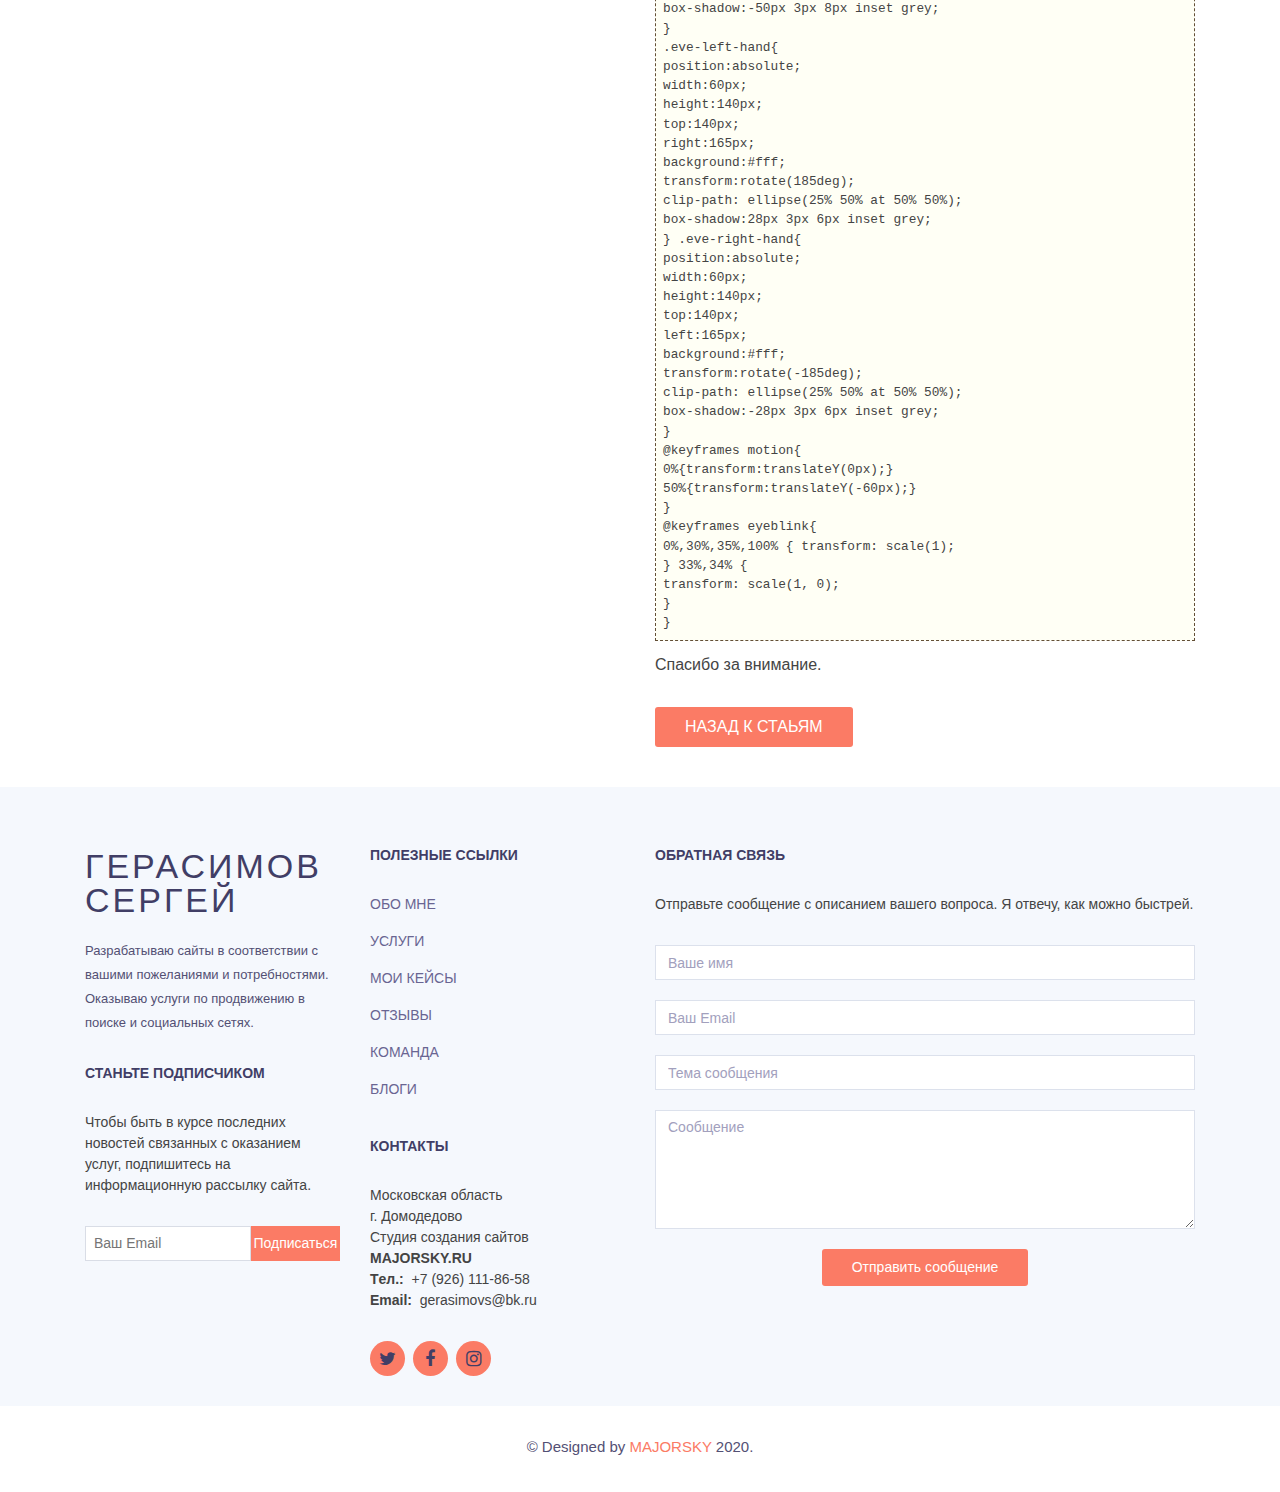
<file: blogcss/examples.html>
<!DOCTYPE html>
<html lang="ru">
<head>
  <meta charset="utf-8">
  <title>CSS анимация на вашем сайте</title>
  <meta content="width=device-width, initial-scale=1.0" name="viewport">
  <meta content="CSS, CSS3, примеры CSS" name="keywords">
  <meta content="Пример использования CSS" name="description">
  <meta name="google-site-verification" content="tKtWNXcnSiuNHBDz3rdULe91zQbMqUmTJScr9RaGvlM" />
  <meta name="yandex-verification" content="04fe22676397dea3" />
  <!-- Favicons -->
  <link href="img/favicon.png" rel="icon">
  <link href="img/apple-touch-icon.png" rel="apple-touch-icon">

  <!-- Google Fonts -->
  <link href="https://fonts.googleapis.com/css?family=Open+Sans:300,300i,400,400i,500,600,700,700i|Montserrat:300,400,500,600,700" rel="stylesheet">

  <!-- Bootstrap CSS File -->
  <link href="lib/bootstrap/css/bootstrap.min.css" rel="stylesheet">

  <!-- Libraries CSS Files -->
  <link href="lib/font-awesome/css/font-awesome.min.css" rel="stylesheet">
  <link href="lib/animate/animate.min.css" rel="stylesheet">
  <link href="lib/ionicons/css/ionicons.min.css" rel="stylesheet">
  <link href="lib/owlcarousel/assets/owl.carousel.min.css" rel="stylesheet">
  <link href="lib/lightbox/css/lightbox.min.css" rel="stylesheet">

  <!-- Main Stylesheet File -->
  <link href="css/style.css" rel="stylesheet">
  <link href="css/form.css" rel="stylesheet">
  <link href="css/eve.css" rel="stylesheet">
  <script data-ad-client="ca-pub-3197683217259668" async src="https://pagead2.googlesyndication.com/pagead/js/adsbygoogle.js"></script>
<!-- Global site tag (gtag.js) - Google Analytics -->
<script async src="https://www.googletagmanager.com/gtag/js?id=UA-171036103-1"></script>
<script>
  window.dataLayer = window.dataLayer || [];
  function gtag(){dataLayer.push(arguments);}
  gtag('js', new Date());

  gtag('config', 'UA-171036103-1');
</script>

<!-- Yandex.Metrika counter -->
<script type="text/javascript" >
  (function(m,e,t,r,i,k,a){m[i]=m[i]||function(){(m[i].a=m[i].a||[]).push(arguments)};
  m[i].l=1*new Date();k=e.createElement(t),a=e.getElementsByTagName(t)[0],k.async=1,k.src=r,a.parentNode.insertBefore(k,a)})
  (window, document, "script", "https://mc.yandex.ru/metrika/tag.js", "ym");

  ym(52364206, "init", {
       clickmap:true,
       trackLinks:true,
       accurateTrackBounce:true,
       webvisor:true
  });
</script>
<noscript><div><img src="https://mc.yandex.ru/watch/52364206" style="position:absolute; left:-9999px;" alt="" /></div></noscript>
<!-- /Yandex.Metrika counter -->
</head>

<body>
  <!--==========================
  Header
  ============================-->
  <header id="header">

    <div id="topbar">
      <div class="container">
        <div class="social-links">
          <i class="ion-ios-telephone">&nbsp;&nbsp;<b><span class="reverse">85-68-111 (629) 7+</span></b></i>
          <a href="https://twitter.com/majorsky77" class="twitter"><i class="fa fa-twitter"></i></a>
          <a href="https://facebook.com/webmsky" class="facebook"><i class="fa fa-facebook"></i></a>
          
          <a href="https://instagram.com/majorsky" class="instagram"><i class="fa fa-instagram"></i></a>
        </div>
      </div>
    </div>

    <div class="container">

      <div class="logo float-left">
        <!-- Uncomment below if you prefer to use an image logo -->
        
		<a href="../index.html" class="scrollto"><img src="img/logo.png" alt="" class="img-fluid"></a>
        <!-- <a href="#header" class="scrollto"><img src="img/logo.png" alt="" class="img-fluid"></a> -->
      </div>

      <nav class="main-nav float-right d-none d-lg-block">
        <ul>
          <li class="active"><a href="../index.html#intro">ГЛАВНАЯ</a></li>
          <li><a href="../index.html#about">ОБО МНЕ</a></li>
          <li><a href="../index.html#services">УСЛУГИ</a></li>
          <li><a href="../index.html#portfolio">МОИ КЕЙСЫ</a></li>
		  <li><a href="../index.html#testimonials">ОТЗЫВЫ</a></li>
          <li><a href="../index.html#team">КОМАНДА</a></li>
          <li class="drop-down"><a href="">БЛОГИ</a>
            <ul>
              <li><a href="../video/index.html">Видео</a></li>
              <li class="drop-down"><a href="#">Вэб-разработка</a>
                <ul>
                  <li><a href="../html/index.html">Про HTML</a></li>
                  <li><a href="./index.html">Про CSS</a></li>
                  <li><a href="#">Про Python</a></li>
                  <li><a href="#">Про Дизайн</a></li>
                </ul>
              </li>
              <li><a href="#">Контекстная реклама</a></li>
              <li><a href="#">Поисковое продвижение</a></li>
              <li><a href="#">СММ</a></li>
            </ul>
          </li>
          <li><a href="../index.html#contacts">КОНТАКТЫ</a></li>
        </ul>
      </nav><!-- .main-nav -->
      
    </div>
  </header><!-- #header -->

  <!--==========================
    Intro Section
  ============================-->
  <section id="intro" class="clearfix">
    <div class="container d-flex h-100">
      <div class="row justify-content-center align-self-center">
        <div class="col-md-6 intro-info order-md-first order-last">
          <h2>АНИМАЦИЯ CSS НА ВАШЕМ <span>САЙТЕ</span></h2>
        </div>
        <div class="col-md-6 intro-img order-md-last order-first">
          <img src="img/intro-img.svg" alt="" class="img-fluid">
        </div>
      </div>

    </div>
  </section>
  <!-- #intro -->


  <main id="main">

    <!--==========================
      About Us Section
    ============================-->
    <section id="about">

      <div class="container">
        <div class="row">
          <div class="col-lg-6 col-md-6">
            <div class="about-content">
              <h2>Как добавить анимированный рисунок в материалы вашего сайта?</h2>
              <p>Это достаточно просто сделать, если вы знаете основы HTML и CSS!</p>
              <p>В качестве примера приведу два фрагмента кода и саму анимированную картинку</p>
              <div class="eve">
                <div class="eve-face">
                  <div class="eve-skin">
                    <div class="left-eye">
                      <div class="pupil"></div>
                    </div>
                    <div class="right-eye">
                      <div class="pupil"></div>
                    </div>
                  </div>
                </div>
                <div class="eve-body"></div>
                <div class="eve-left-hand"></div>
                <div class="eve-right-hand"></div>
              </div>
            </div>
          </div>
          <div class="col-lg-6 col-md-6">
            <div class="about-content">
              <h3>HTML код анимации для размещения на сайте</h3>
              <p class="ex">
                &lt;div class="eve"&gt;<br>
                &lt;div class="eve-face"&gt;<br>
                &lt;div class="eve-skin"&gt;<br>
                &lt;div class="left-eye"&gt;<br>
                &lt;div class="pupil"&gt;&lt;/div&gt;<br>
                &lt;/div&gt;<br>
                &lt;div class="right-eye"&gt;<br>
                &lt;div class="pupil"&gt;&lt;/div&gt;<br>
                &lt;/div&gt;<br>
                &lt;/div&gt;<br>
                &lt;/div&gt;<br>
                &lt;div class="eve-body"&gt;&lt;/div&gt;<br>
                &lt;div class="eve-left-hand"&gt;&lt;/div&gt;<br>
                &lt;div class="eve-right-hand"&gt;&lt;/div&gt;<br>
                &lt;/div&gt;
             </p>
             <h3>CSS код анимации для размещения на сайте</h3>
              <p class="ex"> 
                :root{<br>
                  --background:#1c2541;<br>
                  --face-color:#fff;<br>
                }<br>
                body{<br>
                  background:var(--background);<br>
                  margin:100px;<br>
                  display:flex;<br>
                  justify-content:center;<br>
                  align-items:center;<br>
                  
                }<br>
                
                .eve{<br>
                  position:relative;<br>
                  display:flex;<br>
                  justify-content:center; <br>
                  width:250px;<br>
                  height:400px;<br>
                  border:1px solid transparent; <br>
                  animation: motion 2s infinite;<br>
                  
                  
                }<br>
                .eve-face{<br>
                  position:absolute;<br>
                  display:flex;<br>
                  justify-content:center;<br>
                  align-items:center;<br>
                  width:90px;<br>
                  height:70px;<br>
                  top:60px;<br>
                  background:var(--face-color);<br>
                  border-radius:100px 100px 45px 45px; <br>
                  box-shadow:10px 5px 6px grey inset;<br>
                }<br>
                .eve-skin{<br>
                  postion:absolute;<br>
                  width:80px;<br>
                  height:55px;<br>
                  background:#000;<br>
                  border-radius:100px 100px 70px 70px;<br>
                  
                }<br>
                .left-eye{<br>
                  position:absolute;<br>
                  top:30px;<br>
                  left:20px;<br>
                  width:20px;<br>
                  height:12px;<br>
                  background:#067FE2;<br>
                /*   border-radius:100px 100px 50px 50px; */<br>
                  clip-path: ellipse(50% 45% at 50% 50%);<br>
                  animation:eyeblink 2s infinite;<br>
                  
                  
                }<br>
                .right-eye{<br>
                  position:absolute;<br>
                  top:30px;<br>
                  right:20px;<br>
                  width:20px;<br>
                  height:12px;<br>
                  background:#067FE2;<br>
                /*   border-radius:100px 100px 50px 50px; */<br>
                  clip-path: ellipse(50% 45% at 50% 50%);<br>
                  animation:eyeblink 2s infinite;<br>
                }<br>
                .left-eye .pupil{<br>
                  position:absolute;<br>
                  top:4px;<br>
                  left:5px;<br>
                  width:10px;<br>
                  height:4px;<br>
                  background:#fff;<br>
                  opacity:0.6;<br>
                  border-radius:50%;<br>
                }<br>
                
                .right-eye .pupil{<br>
                  position:absolute;<br>
                  top:4px;<br>
                  right:5px;<br>
                  width:10px;<br>
                  height:4px;<br>
                  background:#fff;<br>
                  opacity:0.6;<br>
                  border-radius:50%;<br>
                }
                
                /* .eve-body{<br>
                  position:absolute;<br>
                  top:140px;<br>
                  width:95px;<br>
                  height:200px;<br>
                  background:#fff;
                  <br>
                  
                } */<br>
                .eve-body{<br>
                  position: absolute;<br>
                  top: 140px;<br>
                  background:#fff;<br>
                  width: 95px;<br>
                  height: 200px;<br>
                  clip-path: ellipse(50% 100% at 50% 100%);<br>
                  transform:rotate(180deg);<br>
                  overflow: hidden;<br>
                  box-shadow:-50px 3px 8px inset grey;<br>
                }<br>
                .eve-left-hand{<br>
                  position:absolute;<br>
                  width:60px;<br>
                  height:140px;<br>
                  top:140px;<br>
                  right:165px;<br>
                  background:#fff;<br>
                  transform:rotate(185deg);<br>
                  clip-path: ellipse(25% 50% at 50% 50%);<br>
                  box-shadow:28px 3px 6px inset grey;<br>
                  
                  
                }
                .eve-right-hand{<br>
                  position:absolute;<br>
                  width:60px;<br>
                  height:140px;<br>
                  top:140px;<br>
                  left:165px;<br>
                  background:#fff;<br>
                  transform:rotate(-185deg);<br>
                  clip-path: ellipse(25% 50% at 50% 50%);<br>
                  box-shadow:-28px 3px 6px inset grey;<br>
                  
                }<br>
                @keyframes motion{<br>
                  0%{transform:translateY(0px);}<br>
                  50%{transform:translateY(-60px);}<br>
                 }<br>
                
                @keyframes eyeblink{<br>
                   0%,30%,35%,100% {
                        transform: scale(1);<br>
                    }
                    33%,34% {<br>
                        transform: scale(1, 0);<br>
                    }<br>
                
                }                        
            </p>
            <p>Спасибо за внимание.</p>
            <a href="./index.html" class="btn">НАЗАД К СТАЬЯМ</a>
            </div>
            </div>
        </div>
      </div>

    </section><!-- #about -->

  <!--==========================
    Footer
  ============================-->
  <footer id="footer" class="section-bg">
    <div class="footer-top">
      <div class="container">

        <div class="row">

          <div class="col-lg-6">

            <div class="row">

                <div class="col-sm-6">

                  <div class="footer-info">
                    <h3>Герасимов Сергей</h3>
                    <p>Разрабатываю сайты в соответствии с вашими пожеланиями и потребностями. Оказываю услуги по продвижению в поиске и социальных сетях.</p>
                  </div>

                  <div class="footer-newsletter">
                    <h4>Станьте подписчиком</h4>
                    <p>Чтобы быть в курсе последних новостей связанных с оказанием услуг, подпишитесь на информационную рассылку сайта.</p>
                    <form action="" method="post">
                      <input type="email" placeholder="Ваш Email" name="email"><input type="submit" value="Подписаться">
                    </form>
                  </div>

                </div>

                <div class="col-sm-6">
                  <div class="footer-links">
                    <h4>Полезные ссылки</h4>
                    <ul>
                      <li><a href="../index.html#about">ОБО МНЕ</a></li>
                      <li><a href="../index.html#services">УСЛУГИ</a></li>
                      <li><a href="../index.html#portfolio">МОИ КЕЙСЫ</a></li>
                      <li><a href="../index.html#testimonials">ОТЗЫВЫ</a></li>
                      <li><a href="../index.html#team">КОМАНДА</a></li>
                      <li><a href="../index.html#intro">БЛОГИ</a></li>
                    </ul>
                  </div>

                  <div class="footer-links">
                    <h4 id="contacts">Контакты</h4>
                    <p>
                      Московская область <br>
                      г. Домодедово<br>
                      Студия создания сайтов <br><b>MAJORSKY.RU</b><br>
                      <strong>Tел.:&nbsp;&nbsp;</strong><span class="reverse">85-68-111 (629) 7+</span><br>
                      <strong>Email:&nbsp;&nbsp;</strong><span class="reverse">ur.kb@svomisareg</span>
                    </p>
                  </div>

                  <div class="social-links">
                    <a href="https://twitter.com/majorsky77" class="twitter"><i class="fa fa-twitter"></i></a>
                    <a href="https://facebook.com/webmsky" class="facebook"><i class="fa fa-facebook"></i></a>
                    <a href="https://instagram.com/majorsky" class="instagram"><i class="fa fa-instagram"></i></a>
                  </div>

                </div>

            </div>

          </div>

          <div class="col-lg-6">

            <div id="form" class="form">
              
              <h4>Обратная связь</h4>
              <p>Отправьте сообщение с описанием вашего вопроса. Я отвечу, как можно быстрей.</p>
              <form action="https://docs.google.com/forms/u/0/d/e/1FAIpQLSfXKnUqQ2p1b1DaUr1I2jGpf1lQzoZvXSUGaAZZWyYgu1MAIA/formResponse" method="POST" id="mG61Hd" role="form" class="contactForm">
                <div class="form-group">
                  <input type="text" name="entry.55319827" class="form-control" id="name" placeholder="Ваше имя" data-rule="minlen:4" data-msg="Please enter at least 4 chars">
                  <div class="validation" style="display: block;"></div>
                </div>
                <div class="form-group">
                  <input type="email" name="entry.2116619503" class="form-control" id="email" placeholder="Ваш Email" data-rule="email" data-msg="Please enter a valid email">
                  <div class="validation" style="display: block;"></div>
                </div>
                <div class="form-group">
                  <input type="text" name="entry.1080093215" class="form-control" id="subject" placeholder="Тема сообщения" data-rule="minlen:4" data-msg="Please enter at least 8 chars of subject">
                  <div class="validation" style="display: block;"></div>
                </div>
                <div class="form-group">
                  <textarea class="form-control" name="entry.888071640" rows="5" data-rule="required" data-msg="Please write something for us" placeholder="Сообщение"></textarea>
                  <div class="validation" style="display: block;"></div>
                </div>
               
                <div id="sendmessage">Your message has been sent. Thank you!</div>
                <div id="errormessage"></div>
               
                <div class="text-center"><button type="submit" title="Отправить сообщение">Отправить сообщение</button></div>
              </form>
            </div>

          </div>

          

        </div>

      </div>
    </div>

    <div class="container">
      <div class="copyright">
        &copy; Designed by <a href="http://www.majorsky.ru/">MAJORSKY</a> 2020.
      </div>
      <div class="credits">
      
      </div>
    </div>
  </footer><!-- #footer -->
	<a href="https://api.whatsapp.com/send?phone=79261118658" class="whatsapp" target="_blank"> <i class="fa fa-whatsapp whatsapp-icon"></i></a>
  <a href="#" class="back-to-top" style="display: inline;"><i class="fa fa-chevron-up"></i></a>
  <!-- Uncomment below i you want to use a preloader -->
 <div id="preloader"></div>

  <!-- JavaScript Libraries -->
  <script src="lib/jquery/jquery.min.js"></script>
  <script src="lib/jquery/jquery-migrate.min.js"></script>
  <script src="lib/bootstrap/js/bootstrap.bundle.min.js"></script>
  <script src="lib/easing/easing.min.js"></script>
  <script src="lib/mobile-nav/mobile-nav.js"></script>
  <script src="lib/wow/wow.min.js"></script>
  <script src="lib/waypoints/waypoints.min.js"></script>
  <script src="lib/counterup/counterup.min.js"></script>
  <script src="lib/owlcarousel/owl.carousel.min.js"></script>
  <script src="lib/isotope/isotope.pkgd.min.js"></script>
  <script src="lib/lightbox/js/lightbox.min.js"></script>
  <!-- Contact Form JavaScript File -->
  <script src="contactform/contactform.js"></script>

  <!-- Template Main Javascript File -->
  <script src="js/main.js"></script>
</body>
</html>
</file>
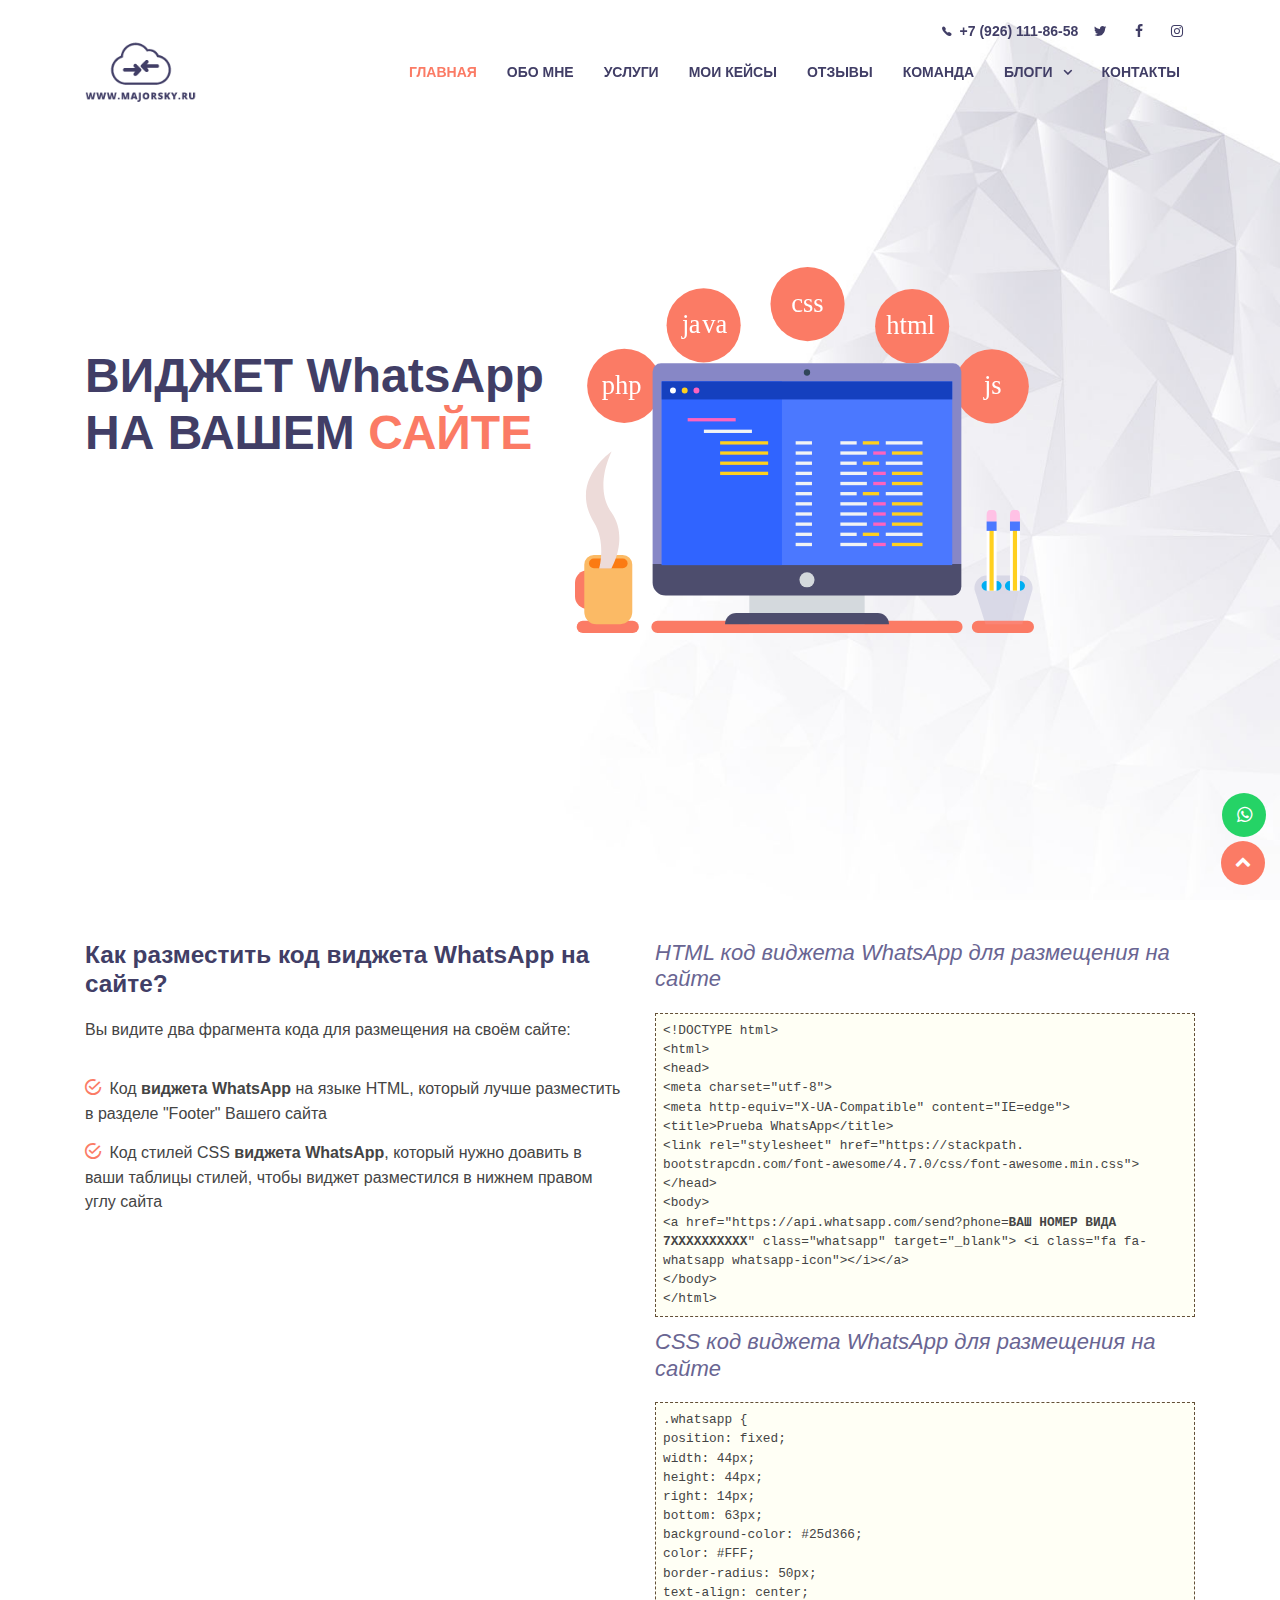
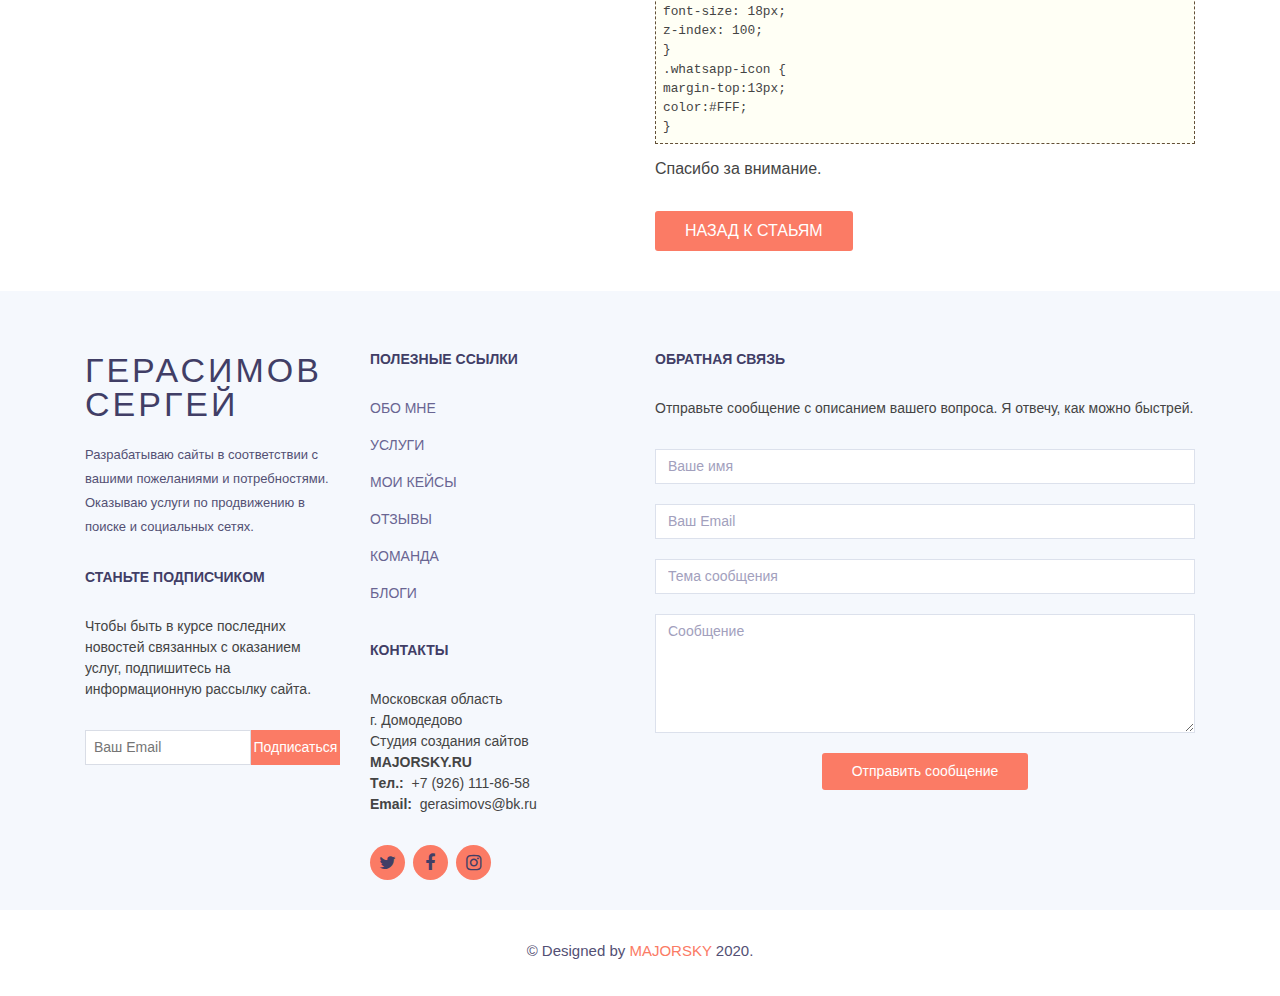
<file: html/whatsapp.html>
<!DOCTYPE html>
<html lang="ru">
<head>
  <meta charset="utf-8">
  <title>Виджет WhatsApp на вашем сайте</title>
  <meta content="width=device-width, initial-scale=1.0" name="viewport">
  <meta content="Виджеты, WhatsApp, HTML, HTML5, примеры HTML" name="keywords">
  <meta content="Пример использования виджета WhatsApp" name="description">
  <meta name="google-site-verification" content="tKtWNXcnSiuNHBDz3rdULe91zQbMqUmTJScr9RaGvlM" />
  <meta name="yandex-verification" content="04fe22676397dea3" />
  <!-- Favicons -->
  <link href="img/favicon.png" rel="icon">
  <link href="img/apple-touch-icon.png" rel="apple-touch-icon">

  <!-- Google Fonts -->
  <link href="https://fonts.googleapis.com/css?family=Open+Sans:300,300i,400,400i,500,600,700,700i|Montserrat:300,400,500,600,700" rel="stylesheet">

  <!-- Bootstrap CSS File -->
  <link href="lib/bootstrap/css/bootstrap.min.css" rel="stylesheet">

  <!-- Libraries CSS Files -->
  <link href="lib/font-awesome/css/font-awesome.min.css" rel="stylesheet">
  <link href="lib/animate/animate.min.css" rel="stylesheet">
  <link href="lib/ionicons/css/ionicons.min.css" rel="stylesheet">
  <link href="lib/owlcarousel/assets/owl.carousel.min.css" rel="stylesheet">
  <link href="lib/lightbox/css/lightbox.min.css" rel="stylesheet">

  <!-- Main Stylesheet File -->
  <link href="css/style.css" rel="stylesheet">
  <link href="css/form.css" rel="stylesheet">
  <script data-ad-client="ca-pub-3197683217259668" async src="https://pagead2.googlesyndication.com/pagead/js/adsbygoogle.js"></script>
<!-- Global site tag (gtag.js) - Google Analytics -->
<script async src="https://www.googletagmanager.com/gtag/js?id=UA-171036103-1"></script>
<script>
  window.dataLayer = window.dataLayer || [];
  function gtag(){dataLayer.push(arguments);}
  gtag('js', new Date());

  gtag('config', 'UA-171036103-1');
</script>

<!-- Yandex.Metrika counter -->
<script type="text/javascript" >
  (function(m,e,t,r,i,k,a){m[i]=m[i]||function(){(m[i].a=m[i].a||[]).push(arguments)};
  m[i].l=1*new Date();k=e.createElement(t),a=e.getElementsByTagName(t)[0],k.async=1,k.src=r,a.parentNode.insertBefore(k,a)})
  (window, document, "script", "https://mc.yandex.ru/metrika/tag.js", "ym");

  ym(52364206, "init", {
       clickmap:true,
       trackLinks:true,
       accurateTrackBounce:true,
       webvisor:true
  });
</script>
<noscript><div><img src="https://mc.yandex.ru/watch/52364206" style="position:absolute; left:-9999px;" alt="" /></div></noscript>
<!-- /Yandex.Metrika counter -->

</head>

<body>
  <!--==========================
  Header
  ============================-->
  <header id="header">

    <div id="topbar">
      <div class="container">
        <div class="social-links">
          <i class="ion-ios-telephone">&nbsp;&nbsp;<b><span class="reverse">85-68-111 (629) 7+</span></b></i>
          <a href="https://twitter.com/majorsky77" class="twitter"><i class="fa fa-twitter"></i></a>
          <a href="https://facebook.com/webmsky" class="facebook"><i class="fa fa-facebook"></i></a>
          
          <a href="https://instagram.com/majorsky" class="instagram"><i class="fa fa-instagram"></i></a>
        </div>
      </div>
    </div>

    <div class="container">

      <div class="logo float-left">
        <!-- Uncomment below if you prefer to use an image logo -->
        
		<a href="../index.html" class="scrollto"><img src="img/logo.png" alt="" class="img-fluid"></a>
        <!-- <a href="#header" class="scrollto"><img src="img/logo.png" alt="" class="img-fluid"></a> -->
      </div>

      <nav class="main-nav float-right d-none d-lg-block">
        <ul>
          <li class="active"><a href="../index.html#intro">ГЛАВНАЯ</a></li>
          <li><a href="../index.html#about">ОБО МНЕ</a></li>
          <li><a href="../index.html#services">УСЛУГИ</a></li>
          <li><a href="../index.html#portfolio">МОИ КЕЙСЫ</a></li>
		  <li><a href="../index.html#testimonials">ОТЗЫВЫ</a></li>
          <li><a href="../index.html#team">КОМАНДА</a></li>
          <li class="drop-down"><a href="">БЛОГИ</a>
            <ul>
              <li><a href="../video/index.html">Видео</a></li>
              <li class="drop-down"><a href="#">Вэб-разработка</a>
                <ul>
                  <li><a href="./index.html">Про HTML</a></li>
                  <li><a href="../blogcss/index.html">Про CSS</a></li>
                  <li><a href="#">Про Python</a></li>
                  <li><a href="#">Про Дизайн</a></li>
                </ul>
              </li>
              <li><a href="#">Контекстная реклама</a></li>
              <li><a href="#">Поисковое продвижение</a></li>
              <li><a href="#">СММ</a></li>
            </ul>
          </li>
          <li><a href="../index.html#contacts">КОНТАКТЫ</a></li>
        </ul>
      </nav><!-- .main-nav -->
      
    </div>
  </header><!-- #header -->

  <!--==========================
    Intro Section
  ============================-->
  <section id="intro" class="clearfix">
    <div class="container d-flex h-100">
      <div class="row justify-content-center align-self-center">
        <div class="col-md-6 intro-info order-md-first order-last">
          <h2>ВИДЖЕТ WhatsApp НА ВАШЕМ <span>САЙТЕ</span></h2>
        </div>
        <div class="col-md-6 intro-img order-md-last order-first">
          <img src="img/intro-img.svg" alt="" class="img-fluid">
        </div>
      </div>

    </div>
  </section>
  <!-- #intro -->


  <main id="main">

    <!--==========================
      About Us Section
    ============================-->
    <section id="about">

      <div class="container">
        <div class="row">
          <div class="col-lg-6 col-md-6">
            <div class="about-content">
              <h2>Как разместить код виджета WhatsApp на сайте?</h2>
              <p>Вы видите два фрагмента кода для размещения на своём сайте:</p>
              <ul>
                <li><i class="ion-android-checkmark-circle"></i> Код <b>виджета WhatsApp</b> на языке HTML, который лучше разместить в разделе "Footer" Вашего сайта</li>
                <li><i class="ion-android-checkmark-circle"></i> Код стилей CSS <b>виджета WhatsApp</b>, который нужно доавить в ваши таблицы стилей, чтобы виджет разместился в нижнем правом углу сайта</li>
              </ul>
            </div>
          </div>
          <div class="col-lg-6 col-md-6">
            <div class="about-content">
              <h3>HTML код виджета WhatsApp для размещения на сайте</h3>
              <p class="ex">&lt;!DOCTYPE html&gt;<br>
                &lt;html&gt;<br>
                &lt;head&gt;<br>
                  &lt;meta charset="utf-8"&gt;<br>
                  &lt;meta http-equiv="X-UA-Compatible" content="IE=edge"&gt;<br>
                  &lt;title&gt;Prueba WhatsApp&lt;/title&gt;<br>
                  &lt;link rel="stylesheet" href="https://stackpath.<br>bootstrapcdn.com/font-awesome/4.7.0/css/font-awesome.min.css"&gt;<br>
                &lt;/head&gt;<br>
                &lt;body&gt;<br>
                  &lt;a href="https://api.whatsapp.com/send?phone=<b>ВАШ НОМЕР ВИДА 7ХХХХХХХХХХ</b>" class="whatsapp" target="_blank"&gt; &lt;i class="fa fa-whatsapp whatsapp-icon"&gt;&lt;/i&gt;&lt;/a&gt;<br>               
                &lt;/body&gt;<br>
                &lt;/html&gt;
             </p>
             <h3>CSS код виджета WhatsApp для размещения на сайте</h3>
              <p class="ex">.whatsapp {<br>
              position: fixed;<br>
              width: 44px;<br>
              height: 44px;<br>
              right: 14px;<br>
              bottom: 63px;<br>
              background-color: #25d366;<br>
              color: #FFF;<br>
              border-radius: 50px;<br>
              text-align: center;<br>
              font-size: 18px;<br>
              z-index: 100;<br>
              }<br>
  
              .whatsapp-icon {<br>
              margin-top:13px;<br>
              color:#FFF;<br>
              }
            </p>
            <p>Спасибо за внимание.</p>
            <a href="./index.html" class="btn">НАЗАД К СТАЬЯМ</a>
            </div>
            </div>
        </div>
      </div>

    </section><!-- #about -->

  <!--==========================
    Footer
  ============================-->
  <footer id="footer" class="section-bg">
    <div class="footer-top">
      <div class="container">

        <div class="row">

          <div class="col-lg-6">

            <div class="row">

                <div class="col-sm-6">

                  <div class="footer-info">
                    <h3>Герасимов Сергей</h3>
                    <p>Разрабатываю сайты в соответствии с вашими пожеланиями и потребностями. Оказываю услуги по продвижению в поиске и социальных сетях.</p>
                  </div>

                  <div class="footer-newsletter">
                    <h4>Станьте подписчиком</h4>
                    <p>Чтобы быть в курсе последних новостей связанных с оказанием услуг, подпишитесь на информационную рассылку сайта.</p>
                    <form action="" method="post">
                      <input type="email" placeholder="Ваш Email" name="email"><input type="submit" value="Подписаться">
                    </form>
                  </div>

                </div>

                <div class="col-sm-6">
                  <div class="footer-links">
                    <h4>Полезные ссылки</h4>
                    <ul>
                      <li><a href="../index.html#about">ОБО МНЕ</a></li>
                      <li><a href="../index.html#services">УСЛУГИ</a></li>
                      <li><a href="../index.html#portfolio">МОИ КЕЙСЫ</a></li>
                      <li><a href="../index.html#testimonials">ОТЗЫВЫ</a></li>
                      <li><a href="../index.html#team">КОМАНДА</a></li>
                      <li><a href="../index.html#intro">БЛОГИ</a></li>
                    </ul>
                  </div>

                  <div class="footer-links">
                    <h4 id="contacts">Контакты</h4>
                    <p>
                      Московская область <br>
                      г. Домодедово<br>
                      Студия создания сайтов <br><b>MAJORSKY.RU</b><br>
                      <strong>Tел.:&nbsp;&nbsp;</strong><span class="reverse">85-68-111 (629) 7+</span><br>
                      <strong>Email:&nbsp;&nbsp;</strong><span class="reverse">ur.kb@svomisareg</span>
                    </p>
                  </div>

                  <div class="social-links">
                    <a href="https://twitter.com/majorsky77" class="twitter"><i class="fa fa-twitter"></i></a>
                    <a href="https://facebook.com/webmsky" class="facebook"><i class="fa fa-facebook"></i></a>
                    <a href="https://instagram.com/majorsky" class="instagram"><i class="fa fa-instagram"></i></a>
                  </div>

                </div>

            </div>

          </div>

          <div class="col-lg-6">

            <div id="form" class="form">
              
              <h4>Обратная связь</h4>
              <p>Отправьте сообщение с описанием вашего вопроса. Я отвечу, как можно быстрей.</p>
              <form action="https://docs.google.com/forms/u/0/d/e/1FAIpQLSfXKnUqQ2p1b1DaUr1I2jGpf1lQzoZvXSUGaAZZWyYgu1MAIA/formResponse" method="POST" id="mG61Hd" role="form" class="contactForm">
                <div class="form-group">
                  <input type="text" name="entry.55319827" class="form-control" id="name" placeholder="Ваше имя" data-rule="minlen:4" data-msg="Please enter at least 4 chars">
                  <div class="validation" style="display: block;"></div>
                </div>
                <div class="form-group">
                  <input type="email" name="entry.2116619503" class="form-control" id="email" placeholder="Ваш Email" data-rule="email" data-msg="Please enter a valid email">
                  <div class="validation" style="display: block;"></div>
                </div>
                <div class="form-group">
                  <input type="text" name="entry.1080093215" class="form-control" id="subject" placeholder="Тема сообщения" data-rule="minlen:4" data-msg="Please enter at least 8 chars of subject">
                  <div class="validation" style="display: block;"></div>
                </div>
                <div class="form-group">
                  <textarea class="form-control" name="entry.888071640" rows="5" data-rule="required" data-msg="Please write something for us" placeholder="Сообщение"></textarea>
                  <div class="validation" style="display: block;"></div>
                </div>
               
                <div id="sendmessage">Your message has been sent. Thank you!</div>
                <div id="errormessage"></div>
               
                <div class="text-center"><button type="submit" title="Отправить сообщение">Отправить сообщение</button></div>
              </form>
            </div>

          </div>

          

        </div>

      </div>
    </div>

    <div class="container">
      <div class="copyright">
        &copy; Designed by <a href="http://www.majorsky.ru/">MAJORSKY</a> 2020.
      </div>
      <div class="credits">
      
      </div>
    </div>
  </footer><!-- #footer -->
	<a href="https://api.whatsapp.com/send?phone=79261118658" class="whatsapp" target="_blank"> <i class="fa fa-whatsapp whatsapp-icon"></i></a>
  <a href="#" class="back-to-top" style="display: inline;"><i class="fa fa-chevron-up"></i></a>
  <!-- Uncomment below i you want to use a preloader -->
 <div id="preloader"></div>

  <!-- JavaScript Libraries -->
  <script src="lib/jquery/jquery.min.js"></script>
  <script src="lib/jquery/jquery-migrate.min.js"></script>
  <script src="lib/bootstrap/js/bootstrap.bundle.min.js"></script>
  <script src="lib/easing/easing.min.js"></script>
  <script src="lib/mobile-nav/mobile-nav.js"></script>
  <script src="lib/wow/wow.min.js"></script>
  <script src="lib/waypoints/waypoints.min.js"></script>
  <script src="lib/counterup/counterup.min.js"></script>
  <script src="lib/owlcarousel/owl.carousel.min.js"></script>
  <script src="lib/isotope/isotope.pkgd.min.js"></script>
  <script src="lib/lightbox/js/lightbox.min.js"></script>
  <!-- Contact Form JavaScript File -->
  <script src="contactform/contactform.js"></script>

  <!-- Template Main Javascript File -->
  <script src="js/main.js"></script>
</body>
</html>
</file>
<file: blogcss/css/form.css>
$gray: #faf5f3;
$gray-lt: lighten( $gray, 10% );
$gray-dk: darken( $gray, 10% );
$green: #7aada5;
$green-lt: lighten( $green, 10% );
$green-dk: darken( $green, 10% );

form {
  background: $gray;
  width: 280px;
  margin-top: 50px;
  margin-bottom: 50px;
  position: absolute;
  z-index: 10;
  padding: 60px 60px 80px;
  left: 50%;
  margin-left: -230px;
  opacity: 0.85;
  h2 {
    text-transform: uppercase;
    text-align: center;
    font-size: 18px;
    color: darken( #4e3332, 10% );
    letter-spacing: 0.061em;
    margin-top: 60px;
    margin-bottom: 20px;
    &.success {
      color: #356e64;
      margin-top: -40px;
      margin-bottom: 0px;
      padding: 0;
    }
  }
  p.success-dialog {
    margin-top: -150px;
    color: #356e64;    
    letter-spacing: 0.02em;
    text-align: center;
    line-height: 1.8em;
    text-transform: uppercase;
    a { 
      color: #9d775f; 
      text-decoration: none;
      transition: 0.8s all ease;
      &:hover {
        color: #c08159;
        transition: 0.4s all ease;
      }
    }
  }
  input { 
    width: 100%; 
    background: #fff;
    text-align: center;
    margin-bottom: 25px;
    box-shadow: none;
    appearance: none;
    border: none;
    border-top: 1px solid #fff;
    border-left: 1px solid #fff;
    border-right: 1px solid #fff;
    border-bottom: 1px solid $gray-dk;
    padding-top: 8px;
    padding-bottom: 8px;
    text-transform: uppercase;
    font-size: 11px;
    position: relative;
    z-index: 500;
    letter-spacing: 0.06em;
    &:focus {
      border: 1px solid $gray-dk;
      outline: none;
      appearance: none;
    }
  } 
  input:-webkit-autofill {
  -webkit-box-shadow: 0 0 0px 1000px white inset;
  }
  .submit {
    padding-top: 12px;
    padding-bottom: 12px;
    border: none;
    text-transform: uppercase;
    font-size: 11px;
    position: relative;
    z-index: 500;
    letter-spacing: 0.06em;
    text-align: center;
    cursor: pointer;
    background: #ec7242;
    color: #fff;
    width: 101%;
    transition: 0.8s all ease;
    &:hover {
      background: #d6673c;
      transform: translateY(1px);
      transition: 0.4s all ease;
    }
  }
}
#firstname { margin-top: 20px; }

.circle {
  padding: 15px;
  height: 25px;
  width: 25px;
  margin-top: -80px;
  margin-left: 115px;
  position: absolute;
  z-index: 20;
  border-radius: 50%;
  clear: both;
  opacity: 0.8;
}

.circle-quill {
  border: 1px solid $gray-dk;
  background: #fff;
}

.circle-paper {
  border: 1px solid $green-lt;
  background: $green-dk;
}

.submit-under, .loader, .loader2, .circle-paper, p.success-dialog, h2.success {
  visibility: hidden;
}

.submit-under {
  background: #8c6e7a;
  width: 291px;
  height: 45px;
  margin-top: -40px;
  margin-left: -4px;
  position: absolute;
  z-index: -1;
}

.loader, .loader2 {
  position: absolute;
  z-index: -5;
  margin-top: -45px;
  margin-left: 114px;
}
</file>
<file: html/css/form.css>
$gray: #faf5f3;
$gray-lt: lighten( $gray, 10% );
$gray-dk: darken( $gray, 10% );
$green: #7aada5;
$green-lt: lighten( $green, 10% );
$green-dk: darken( $green, 10% );

form {
  background: $gray;
  width: 280px;
  margin-top: 50px;
  margin-bottom: 50px;
  position: absolute;
  z-index: 10;
  padding: 60px 60px 80px;
  left: 50%;
  margin-left: -230px;
  opacity: 0.85;
  h2 {
    text-transform: uppercase;
    text-align: center;
    font-size: 18px;
    color: darken( #4e3332, 10% );
    letter-spacing: 0.061em;
    margin-top: 60px;
    margin-bottom: 20px;
    &.success {
      color: #356e64;
      margin-top: -40px;
      margin-bottom: 0px;
      padding: 0;
    }
  }
  p.success-dialog {
    margin-top: -150px;
    color: #356e64;    
    letter-spacing: 0.02em;
    text-align: center;
    line-height: 1.8em;
    text-transform: uppercase;
    a { 
      color: #9d775f; 
      text-decoration: none;
      transition: 0.8s all ease;
      &:hover {
        color: #c08159;
        transition: 0.4s all ease;
      }
    }
  }
  input { 
    width: 100%; 
    background: #fff;
    text-align: center;
    margin-bottom: 25px;
    box-shadow: none;
    appearance: none;
    border: none;
    border-top: 1px solid #fff;
    border-left: 1px solid #fff;
    border-right: 1px solid #fff;
    border-bottom: 1px solid $gray-dk;
    padding-top: 8px;
    padding-bottom: 8px;
    text-transform: uppercase;
    font-size: 11px;
    position: relative;
    z-index: 500;
    letter-spacing: 0.06em;
    &:focus {
      border: 1px solid $gray-dk;
      outline: none;
      appearance: none;
    }
  } 
  input:-webkit-autofill {
  -webkit-box-shadow: 0 0 0px 1000px white inset;
  }
  .submit {
    padding-top: 12px;
    padding-bottom: 12px;
    border: none;
    text-transform: uppercase;
    font-size: 11px;
    position: relative;
    z-index: 500;
    letter-spacing: 0.06em;
    text-align: center;
    cursor: pointer;
    background: #ec7242;
    color: #fff;
    width: 101%;
    transition: 0.8s all ease;
    &:hover {
      background: #d6673c;
      transform: translateY(1px);
      transition: 0.4s all ease;
    }
  }
}
#firstname { margin-top: 20px; }

.circle {
  padding: 15px;
  height: 25px;
  width: 25px;
  margin-top: -80px;
  margin-left: 115px;
  position: absolute;
  z-index: 20;
  border-radius: 50%;
  clear: both;
  opacity: 0.8;
}

.circle-quill {
  border: 1px solid $gray-dk;
  background: #fff;
}

.circle-paper {
  border: 1px solid $green-lt;
  background: $green-dk;
}

.submit-under, .loader, .loader2, .circle-paper, p.success-dialog, h2.success {
  visibility: hidden;
}

.submit-under {
  background: #8c6e7a;
  width: 291px;
  height: 45px;
  margin-top: -40px;
  margin-left: -4px;
  position: absolute;
  z-index: -1;
}

.loader, .loader2 {
  position: absolute;
  z-index: -5;
  margin-top: -45px;
  margin-left: 114px;
}
</file>
<file: video/css/form.css>
$gray: #faf5f3;
$gray-lt: lighten( $gray, 10% );
$gray-dk: darken( $gray, 10% );
$green: #7aada5;
$green-lt: lighten( $green, 10% );
$green-dk: darken( $green, 10% );

form {
  background: $gray;
  width: 280px;
  margin-top: 50px;
  margin-bottom: 50px;
  position: absolute;
  z-index: 10;
  padding: 60px 60px 80px;
  left: 50%;
  margin-left: -230px;
  opacity: 0.85;
  h2 {
    text-transform: uppercase;
    text-align: center;
    font-size: 18px;
    color: darken( #4e3332, 10% );
    letter-spacing: 0.061em;
    margin-top: 60px;
    margin-bottom: 20px;
    &.success {
      color: #356e64;
      margin-top: -40px;
      margin-bottom: 0px;
      padding: 0;
    }
  }
  p.success-dialog {
    margin-top: -150px;
    color: #356e64;    
    letter-spacing: 0.02em;
    text-align: center;
    line-height: 1.8em;
    text-transform: uppercase;
    a { 
      color: #9d775f; 
      text-decoration: none;
      transition: 0.8s all ease;
      &:hover {
        color: #c08159;
        transition: 0.4s all ease;
      }
    }
  }
  input { 
    width: 100%; 
    background: #fff;
    text-align: center;
    margin-bottom: 25px;
    box-shadow: none;
    appearance: none;
    border: none;
    border-top: 1px solid #fff;
    border-left: 1px solid #fff;
    border-right: 1px solid #fff;
    border-bottom: 1px solid $gray-dk;
    padding-top: 8px;
    padding-bottom: 8px;
    text-transform: uppercase;
    font-size: 11px;
    position: relative;
    z-index: 500;
    letter-spacing: 0.06em;
    &:focus {
      border: 1px solid $gray-dk;
      outline: none;
      appearance: none;
    }
  } 
  input:-webkit-autofill {
  -webkit-box-shadow: 0 0 0px 1000px white inset;
  }
  .submit {
    padding-top: 12px;
    padding-bottom: 12px;
    border: none;
    text-transform: uppercase;
    font-size: 11px;
    position: relative;
    z-index: 500;
    letter-spacing: 0.06em;
    text-align: center;
    cursor: pointer;
    background: #ec7242;
    color: #fff;
    width: 101%;
    transition: 0.8s all ease;
    &:hover {
      background: #d6673c;
      transform: translateY(1px);
      transition: 0.4s all ease;
    }
  }
}
#firstname { margin-top: 20px; }

.circle {
  padding: 15px;
  height: 25px;
  width: 25px;
  margin-top: -80px;
  margin-left: 115px;
  position: absolute;
  z-index: 20;
  border-radius: 50%;
  clear: both;
  opacity: 0.8;
}

.circle-quill {
  border: 1px solid $gray-dk;
  background: #fff;
}

.circle-paper {
  border: 1px solid $green-lt;
  background: $green-dk;
}

.submit-under, .loader, .loader2, .circle-paper, p.success-dialog, h2.success {
  visibility: hidden;
}

.submit-under {
  background: #8c6e7a;
  width: 291px;
  height: 45px;
  margin-top: -40px;
  margin-left: -4px;
  position: absolute;
  z-index: -1;
}

.loader, .loader2 {
  position: absolute;
  z-index: -5;
  margin-top: -45px;
  margin-left: 114px;
}
</file>
<file: blogcss/css/eve.css>
.eve{
  position:relative;
  display:flex;
  justify-content:center; 
  width:250px;
  height:400px;
  border:1px solid transparent; 
  animation: motion 2s infinite;
}
.eve-face{
  position:absolute;
  display:flex;
  justify-content:center;
  align-items:center;
  width:90px;
  height:70px;
  top:60px;
  background:var(--face-color);
  border-radius:100px 100px 45px 45px; 
  box-shadow:10px 5px 6px grey inset;
}
.eve-skin{
  postion:absolute;
  width:80px;
  height:55px;
  background:#000;
  border-radius:100px 100px 70px 70px;

  
}
.left-eye{
  position:absolute;
  top:30px;
  left:20px;
  width:20px;
  height:12px;
  background:#067FE2;
/*   border-radius:100px 100px 50px 50px; */
  clip-path: ellipse(50% 45% at 50% 50%);
  animation:eyeblink 2s infinite;
  
  
}
.right-eye{
  position:absolute;
  top:30px;
  right:20px;
  width:20px;
  height:12px;
  background:#067FE2;
/*   border-radius:100px 100px 50px 50px; */
  clip-path: ellipse(50% 45% at 50% 50%);
  animation:eyeblink 2s infinite;
}
.left-eye .pupil{
  position:absolute;
  top:4px;
  left:5px;
  width:10px;
  height:4px;
  background:#fff;
  opacity:0.6;
  border-radius:50%;
}

.right-eye .pupil{
  position:absolute;
  top:4px;
  right:5px;
  width:10px;
  height:4px;
  background:#fff;
  opacity:0.6;
  border-radius:50%;
}

/* .eve-body{
  position:absolute;
  top:140px;
  width:95px;
  height:200px;
  background:#fff;
  
  
} */
.eve-body{
  position: absolute;
  top: 140px;
  background:#fff;
  width: 95px;
  height: 200px;
  clip-path: ellipse(50% 100% at 50% 100%);
  transform:rotate(180deg);
  overflow: hidden;
  box-shadow:-50px 3px 8px inset grey;
}
.eve-left-hand{
  position:absolute;
  width:60px;
  height:140px;
  top:140px;
  right:165px;
  background:#fff;
  transform:rotate(185deg);
  clip-path: ellipse(25% 50% at 50% 50%);
  box-shadow:28px 3px 6px inset grey;
  
  
}
.eve-right-hand{
  position:absolute;
  width:60px;
  height:140px;
  top:140px;
  left:165px;
  background:#fff;
  transform:rotate(-185deg);
  clip-path: ellipse(25% 50% at 50% 50%);
  box-shadow:-28px 3px 6px inset grey;
  
}
@keyframes motion{
  0%{transform:translateY(0px);}
  50%{transform:translateY(-60px);}
 }

@keyframes eyeblink{
   0%,30%,35%,100% {
        transform: scale(1);
    }
    33%,34% {
        transform: scale(1, 0);
    }

}


.noselect {
  -webkit-touch-callout: none;
    -webkit-user-select: none;
     -khtml-user-select: none;
       -moz-user-select: none;
        -ms-user-select: none;
            user-select: none;
		-webkit-tap-highlight-color: transparent;
}

buton {
	width: 325px;
	height: 50px;
	cursor: pointer;
	border: none;
  display: flex;
  font-size: 11px;
	align-items: center;
	background: transparent;
	background-image: linear-gradient(70deg,#0ebeff,#ffdd40,#ae63e4,#47cf73);
	background-size: 100% 10%;
	background-position: bottom;
	background-repeat: no-repeat;
}

buton:before {
	content: '@MAJORSKY';
	color: #ccc;
	transition: 0.5s;
}

buton:hover:before {
	transform: scale(2) translateX(33%);
	letter-spacing: 10px;
	background: -webkit-linear-gradient(70deg,#0ebeff,#ffdd40,#ae63e4,#47cf73);
  -webkit-background-clip: text;
  -webkit-text-fill-color: transparent;
}

buton:focus {
	outline: none;
}
</file>
<file: assets/css/style.css>
/**
* Template Name: Bootslander - v4.7.1
* Template URL: https://bootstrapmade.com/bootslander-free-bootstrap-landing-page-template/
* Author: BootstrapMade.com
* License: https://bootstrapmade.com/license/
*/

/*--------------------------------------------------------------
# General
--------------------------------------------------------------*/
body {
  font-family: "Open Sans", sans-serif;
  color: #444444;
}

a {
  color: #fb7b65;
  text-decoration: none;
}

a:hover {
  color: #413e66;
  text-decoration: none;
}

h1, h2, h3, h4, h5, h6 {
  font-family: "Montserrat", sans-serif;
}

/*--------------------------------------------------------------
# Preloader
--------------------------------------------------------------*/
#preloader {
  position: fixed;
  top: 0;
  left: 0;
  right: 0;
  bottom: 0;
  z-index: 9999;
  overflow: hidden;
  background: #fff;
}

#preloader:before {
  content: "";
  position: fixed;
  top: calc(50% - 30px);
  left: calc(50% - 30px);
  border: 6px solid #fb7b65;
  border-top-color: #ffffff;
  border-radius: 50%;
  width: 60px;
  height: 60px;
  -webkit-animation: animate-preloader 1s linear infinite;
  animation: animate-preloader 1s linear infinite;
}

@-webkit-keyframes animate-preloader {
  0% {
    transform: rotate(0deg);
  }
  100% {
    transform: rotate(360deg);
  }
}

@keyframes animate-preloader {
  0% {
    transform: rotate(0deg);
  }
  100% {
    transform: rotate(360deg);
  }
}
/*--------------------------------------------------------------
# Back to top button
--------------------------------------------------------------*/
.back-to-top {
  position: fixed;
  visibility: hidden;
  opacity: 0;
  right: 15px;
  bottom: 15px;
  z-index: 996;
  background: #fb7b65;
  width: 40px;
  height: 40px;
  border-radius: 50px;
  transition: all 0.4s;
}
.back-to-top i {
  font-size: 28px;
  color: #fff;
  line-height: 0;
}
.back-to-top:hover {
  background: #413e66;
  color: #fff;
}
.back-to-top.active {
  visibility: visible;
  opacity: 1;
}

/*--------------------------------------------------------------
# Disable AOS delay on mobile
--------------------------------------------------------------*/
@media screen and (max-width: 768px) {
  [data-aos-delay] {
    transition-delay: 0 !important;
  }
}
/*--------------------------------------------------------------
# Header
--------------------------------------------------------------*/
#header {
  height: 80px;
  transition: all 0.5s;
  z-index: 997;
  transition: all 0.5s;
  background: rgba(1, 4, 136, 0.9);
}
#header.header-transparent {
  background: transparent;
}
#header.header-scrolled {
  background: rgba(63, 64, 129, 90%);
  height: 60px;
}
#header .logo h1 {
  font-size: 24px;
  margin: 0;
  padding: 0;
  line-height: 1;
  font-weight: 700;
}
#header .logo h1 a, #header .logo h1 a:hover {
  color: #fff;
  text-decoration: none;
}
#header .logo img {
  padding: 0;
  margin: 0;
  max-height: 40px;
}

/*--------------------------------------------------------------
# Navigation Menu
--------------------------------------------------------------*/
/**
* Desktop Navigation 
*/
.navbar {
  padding: 0;
}
.navbar ul {
  margin: 0;
  padding: 0;
  display: flex;
  list-style: none;
  align-items: center;
}
.navbar li {
  position: relative;
}
.navbar a, .navbar a:focus {
  display: flex;
  align-items: center;
  justify-content: space-between;
  padding: 10px 0 10px 30px;
  font-size: 15px;
  font-weight: 500;
  font-family: "Poppins", sans-serif;
  color: rgba(255, 255, 255, 0.7);
  white-space: nowrap;
  transition: 0.3s;
}
.navbar a i, .navbar a:focus i {
  font-size: 12px;
  line-height: 0;
  margin-left: 5px;
}
.navbar > ul > li > a:before {
  content: "";
  position: absolute;
  width: 0;
  height: 2px;
  bottom: 3px;
  left: 30px;
  background-color: #fb7b65;
  visibility: hidden;
  width: 0px;
  transition: all 0.3s ease-in-out 0s;
}
.navbar a:hover:before, .navbar li:hover > a:before, .navbar .active:before {
  visibility: visible;
  width: 25px;
}
.navbar a:hover, .navbar .active, .navbar .active:focus, .navbar li:hover > a {
  color: #fff;
}
.navbar .dropdown ul {
  display: block;
  position: absolute;
  left: 30px;
  top: calc(100% + 30px);
  margin: 0;
  padding: 10px 0;
  z-index: 99;
  opacity: 0;
  visibility: hidden;
  background: #fff;
  box-shadow: 0px 0px 30px rgba(127, 137, 161, 0.25);
  transition: 0.3s;
  border-radius: 4px;
}
.navbar .dropdown ul li {
  min-width: 200px;
}
.navbar .dropdown ul a {
  padding: 10px 20px;
  font-size: 14px;
  font-weight: 500;
  text-transform: none;
  color: #413e66;
}
.navbar .dropdown ul a i {
  font-size: 12px;
}
.navbar .dropdown ul a:hover, .navbar .dropdown ul .active:hover, .navbar .dropdown ul li:hover > a {
  color: #fb7b65;
}
.navbar .dropdown:hover > ul {
  opacity: 1;
  top: 100%;
  visibility: visible;
}
.navbar .dropdown .dropdown ul {
  top: 0;
  left: calc(100% - 30px);
  visibility: hidden;
}
.navbar .dropdown .dropdown:hover > ul {
  opacity: 1;
  top: 0;
  left: 100%;
  visibility: visible;
}
@media (max-width: 1366px) {
  .navbar .dropdown .dropdown ul {
    left: -90%;
  }
  .navbar .dropdown .dropdown:hover > ul {
    left: -100%;
  }
}

/**
* Mobile Navigation 
*/
.mobile-nav-toggle {
  color: #fff;
  font-size: 28px;
  cursor: pointer;
  display: none;
  line-height: 0;
  transition: 0.5s;
}

@media (max-width: 991px) {
  .mobile-nav-toggle {
    display: block;
  }

  .navbar ul {
    display: none;
  }
}
.navbar-mobile {
  position: fixed;
  overflow: hidden;
  top: 0;
  right: 0;
  left: 0;
  bottom: 0;
  background: rgba(63, 64, 129, 90%);
  transition: 0.3s;
  z-index: 999;
}
.navbar-mobile .mobile-nav-toggle {
  position: absolute;
  top: 15px;
  right: 15px;
}
.navbar-mobile ul {
  display: block;
  position: absolute;
  top: 55px;
  right: 15px;
  bottom: 15px;
  left: 15px;
  padding: 10px 0;
  border-radius: 8px;
  background-color: #fff;
  overflow-y: auto;
  transition: 0.3s;
}
.navbar-mobile > ul > li > a:before {
  left: 20px;
}
.navbar-mobile a, .navbar-mobile a:focus {
  padding: 10px 20px;
  font-size: 15px;
  color: #413e66;
}
.navbar-mobile a:hover, .navbar-mobile .active, .navbar-mobile li:hover > a {
  color: #413e66;
}
.navbar-mobile .getstarted, .navbar-mobile .getstarted:focus {
  margin: 15px;
}
.navbar-mobile .dropdown ul {
  position: static;
  display: none;
  margin: 10px 20px;
  padding: 10px 0;
  z-index: 99;
  opacity: 1;
  visibility: visible;
  background: #fff;
  box-shadow: 0px 0px 30px rgba(127, 137, 161, 0.25);
}
.navbar-mobile .dropdown ul li {
  min-width: 200px;
}
.navbar-mobile .dropdown ul a {
  padding: 10px 20px;
}
.navbar-mobile .dropdown ul a i {
  font-size: 12px;
}
.navbar-mobile .dropdown ul a:hover, .navbar-mobile .dropdown ul .active:hover, .navbar-mobile .dropdown ul li:hover > a {
  color: #fb7b65;
}
.navbar-mobile .dropdown > .dropdown-active {
  display: block;
}

/*--------------------------------------------------------------
# Hero Section
--------------------------------------------------------------*/
#hero {
  width: 100%;
  background: url("../img/hero-bg.jpg");
  position: relative;
  padding: 120px 0 0 0;
}
#hero:before {
  content: "";rgba(63, 64, 129, 90%);
  background: rgba(63, 64, 129, 90%);
  position: absolute;
  bottom: 0;
  top: 0;
  left: 0;
  right: 0;
}
#hero h1 {
  margin: 0 0 20px 0;
  font-size: 48px;
  font-weight: 700;
  line-height: 56px;
  color: rgba(255, 255, 255, 0.8);
}
#hero h1 span {
  color: #fff;
  border-bottom: 4px solid #fb7b65;
}
#hero h2 {
  color: rgba(255, 255, 255, 0.8);
  margin-bottom: 40px;
  font-size: 24px;
}
#hero .btn-get-started {
  font-family: "Montserrat", sans-serif;
  font-weight: 500;
  font-size: 16px;
  letter-spacing: 1px;
  display: inline-block;
  padding: 10px 30px;
  border-radius: 50px;
  transition: 0.5s;
  color: #fff;
  background: #fb7b65;
}
#hero .btn-get-started:hover {
  background: #413e66;
}
#hero .animated {
  animation: up-down 2s ease-in-out infinite alternate-reverse both;
}
@media (min-width: 1024px) {
  #hero {
    background-attachment: fixed;
  }
}
@media (max-width: 991px) {
  #hero {
    padding-top: 80px;
  }
  #hero .animated {
    -webkit-animation: none;
    animation: none;
  }
  #hero .hero-img {
    text-align: center;
  }
  #hero .hero-img img {
    max-width: 50%;
  }
  #hero h1 {
    font-size: 28px;
    line-height: 32px;
    margin-bottom: 10px;
  }
  #hero h2 {
    font-size: 18px;
    line-height: 24px;
    margin-bottom: 30px;
  }
}
@media (max-width: 575px) {
  #hero .hero-img img {
    width: 80%;
  }
}

@-webkit-keyframes up-down {
  0% {
    transform: translateY(10px);
  }
  100% {
    transform: translateY(-10px);
  }
}

@keyframes up-down {
  0% {
    transform: translateY(10px);
  }
  100% {
    transform: translateY(-10px);
  }
}
.hero-waves {
  display: block;
  margin-top: 60px;
  width: 100%;
  height: 60px;
  z-index: 5;
  position: relative;
}

.wave1 use {
  -webkit-animation: move-forever1 10s linear infinite;
  animation: move-forever1 10s linear infinite;
  -webkit-animation-delay: -2s;
  animation-delay: -2s;
}

.wave2 use {
  -webkit-animation: move-forever2 8s linear infinite;
  animation: move-forever2 8s linear infinite;
  -webkit-animation-delay: -2s;
  animation-delay: -2s;
}

.wave3 use {
  -webkit-animation: move-forever3 6s linear infinite;
  animation: move-forever3 6s linear infinite;
  -webkit-animation-delay: -2s;
  animation-delay: -2s;
}

@-webkit-keyframes move-forever1 {
  0% {
    transform: translate(85px, 0%);
  }
  100% {
    transform: translate(-90px, 0%);
  }
}

@keyframes move-forever1 {
  0% {
    transform: translate(85px, 0%);
  }
  100% {
    transform: translate(-90px, 0%);
  }
}
@-webkit-keyframes move-forever2 {
  0% {
    transform: translate(-90px, 0%);
  }
  100% {
    transform: translate(85px, 0%);
  }
}
@keyframes move-forever2 {
  0% {
    transform: translate(-90px, 0%);
  }
  100% {
    transform: translate(85px, 0%);
  }
}
@-webkit-keyframes move-forever3 {
  0% {
    transform: translate(-90px, 0%);
  }
  100% {
    transform: translate(85px, 0%);
  }
}
@keyframes move-forever3 {
  0% {
    transform: translate(-90px, 0%);
  }
  100% {
    transform: translate(85px, 0%);
  }
}
/*--------------------------------------------------------------
# Sections General
--------------------------------------------------------------*/
section {
  padding: 60px 0;
  overflow: hidden;
}

.section-bg {
  background-color: #f5f5ff;
}

.section-title {
  padding-bottom: 40px;
}
.section-title h2 {
  font-size: 14px;
  font-weight: 500;
  padding: 0;
  line-height: 1px;
  margin: 0 0 5px 0;
  letter-spacing: 2px;
  text-transform: uppercase;
  color: #fb7b65;
  font-family: "Poppins", sans-serif;
}
.section-title h2::after {
  content: "";
  width: 120px;
  height: 1px;
  display: inline-block;
  background: #fb7b65;
  margin: 4px 10px;
}
.section-title p {
  margin: 0;
  margin: 0;
  font-size: 22px;
  font-weight: 700;
  text-transform: uppercase;
  font-family: "Poppins", sans-serif;
  color: #413e66;
}

/*--------------------------------------------------------------
# Breadcrumbs
--------------------------------------------------------------*/
.breadcrumbs {
  padding: 20px 0;
  background-color: #fafaff;
  min-height: 40px;
  margin-top: 80px;
}
@media (max-width: 992px) {
  .breadcrumbs {
    margin-top: 64px;
  }
}
.breadcrumbs h2 {
  font-size: 24px;
  font-weight: 400;
  margin: 0;
}
@media (max-width: 992px) {
  .breadcrumbs h2 {
    margin: 0 0 10px 0;
  }
}
.breadcrumbs ol {
  display: flex;
  flex-wrap: wrap;
  list-style: none;
  padding: 0;
  margin: 0;
  font-size: 14px;
}
.breadcrumbs ol li + li {
  padding-left: 10px;
}
.breadcrumbs ol li + li::before {
  display: inline-block;
  padding-right: 10px;
  color: #6c757d;
  content: "/";
}
@media (max-width: 768px) {
  .breadcrumbs .d-flex {
    display: block !important;
  }
  .breadcrumbs ol {
    display: block;
  }
  .breadcrumbs ol li {
    display: inline-block;
  }
}

/*--------------------------------------------------------------
# About
--------------------------------------------------------------*/
.about {
  padding: 40px 0 0 0;
}
.about .icon-boxes h3 {
  font-size: 28px;
  font-weight: 700;
  color: #413e66;
  margin-bottom: 15px;
}
.about .icon-box {
  margin-top: 40px;
}
.about .icon-box .icon {
  float: left;
  display: flex;
  align-items: center;
  justify-content: center;
  width: 64px;
  height: 64px;
  border: 2px solid #fb7b65;
  border-radius: 50px;
  transition: 0.5s;
}
.about .icon-box .icon i {
  color: #fb7b65;
  font-size: 32px;
}
.about .icon-box:hover .icon {
  background: #fb7b65;
  border-color: #fb7b65;
}
.about .icon-box:hover .icon i {
  color: #fff;
}
.about .icon-box .title {
  margin-left: 85px;
  font-weight: 700;
  margin-bottom: 10px;
  font-size: 18px;
}
.about .icon-box .title a {
  color: #343a40;
  transition: 0.3s;
}
.about .icon-box .title a:hover {
  color: #fb7b65;
}
.about .icon-box .description {
  margin-left: 85px;
  line-height: 24px;
  font-size: 14px;
}
.about .video-box {
  background: url("../img/about-img.jpg") center center no-repeat;
  background-size: contain;
  min-height: 300px;
}
.about .play-btn {
  width: 94px;
  height: 94px;
  background: radial-gradient(#413e66 50%, rgba(63, 67, 253, 0.4) 52%);
  border-radius: 50%;
  display: block;
  position: absolute;
  left: calc(50% - 47px);
  top: calc(50% - 47px);
  overflow: hidden;
}
.about .play-btn::after {
  content: "";
  position: absolute;
  left: 50%;
  top: 50%;
  transform: translateX(-40%) translateY(-50%);
  width: 0;
  height: 0;
  border-top: 10px solid transparent;
  border-bottom: 10px solid transparent;
  border-left: 15px solid #fff;
  z-index: 100;
  transition: all 400ms cubic-bezier(0.55, 0.055, 0.675, 0.19);
}
.about .play-btn::before {
  content: "";
  position: absolute;
  width: 120px;
  height: 120px;
  -webkit-animation-delay: 0s;
  animation-delay: 0s;
  -webkit-animation: pulsate-btn 2s;
  animation: pulsate-btn 2s;
  -webkit-animation-direction: forwards;
  animation-direction: forwards;
  -webkit-animation-iteration-count: infinite;
  animation-iteration-count: infinite;
  -webkit-animation-timing-function: steps;
  animation-timing-function: steps;
  opacity: 1;
  border-radius: 50%;
  border: 5px solid rgba(63, 67, 253, 0.7);
  top: -15%;
  left: -15%;
  background: rgba(198, 16, 0, 0);
}
.about .play-btn:hover::after {
  border-left: 15px solid #413e66;
  transform: scale(20);
}
.about .play-btn:hover::before {
  content: "";
  position: absolute;
  left: 50%;
  top: 50%;
  transform: translateX(-40%) translateY(-50%);
  width: 0;
  height: 0;
  border: none;
  border-top: 10px solid transparent;
  border-bottom: 10px solid transparent;
  border-left: 15px solid #fff;
  z-index: 200;
  -webkit-animation: none;
  animation: none;
  border-radius: 0;
}

@-webkit-keyframes pulsate-btn {
  0% {
    transform: scale(0.6, 0.6);
    opacity: 1;
  }
  100% {
    transform: scale(1, 1);
    opacity: 0;
  }
}

@keyframes pulsate-btn {
  0% {
    transform: scale(0.6, 0.6);
    opacity: 1;
  }
  100% {
    transform: scale(1, 1);
    opacity: 0;
  }
}
/*--------------------------------------------------------------
# Features
--------------------------------------------------------------*/
.features .icon-box {
  display: flex;
  align-items: center;
  padding: 20px;
  background: #f5f5ff;
  transition: ease-in-out 0.3s;
}
.features .icon-box i {
  font-size: 32px;
  padding-right: 10px;
  line-height: 1;
}
.features .icon-box h3 {
  font-weight: 700;
  margin: 0;
  padding: 0;
  line-height: 1;
  font-size: 16px;
}
.features .icon-box h3 a {
  color: #413e66;
  transition: ease-in-out 0.3s;
}
.features .icon-box h3 a:hover {
  color: #413e66;
}
.features .icon-box:hover {
  background: #ebebff;
}

/*--------------------------------------------------------------
# Counts
--------------------------------------------------------------*/
.counts {
  background: #f5f5ff;
  padding: 70px 0 60px;
}
.counts .count-box {
  padding: 30px 30px 25px 30px;
  width: 100%;
  position: relative;
  text-align: center;
  background: #fff;
}
.counts .count-box i {
  position: absolute;
  top: -25px;
  left: 50%;
  transform: translateX(-50%);
  font-size: 20px;
  background: #fb7b65;
  padding: 12px;
  color: #fff;
  border-radius: 50px;
  display: inline-flex;
  align-items: center;
  justify-content: center;
  line-height: 0;
  width: 48px;
  height: 48px;
}
.counts .count-box span {
  font-size: 36px;
  display: block;
  font-weight: 600;
  color: #413e66;
}
.counts .count-box p {
  padding: 0;
  margin: 0;
  font-family: "Montserrat", sans-serif;
  font-size: 14px;
}

/*--------------------------------------------------------------
# Details
--------------------------------------------------------------*/
.details .content + .content {
  margin-top: 100px;
}
.details .content h3 {
  font-weight: 600;
  font-size: 26px;
  color: #413e66;
}
.details .content ul {
  list-style: none;
  padding: 0;
}
.details .content ul li {
  padding-bottom: 10px;
}
.details .content ul i {
  font-size: 20px;
  padding-right: 4px;
  color: #fb7b65;
}
.details .content p:last-child {
  margin-bottom: 0;
}

/*--------------------------------------------------------------
# Gallery
--------------------------------------------------------------*/
.gallery .gallery-item {
  overflow: hidden;
  border-right: 3px solid #fff;
  border-bottom: 3px solid #fff;
}
.gallery .gallery-item img {
  transition: all ease-in-out 0.4s;
}
.gallery .gallery-item:hover img {
  transform: scale(1.1);
}

/*--------------------------------------------------------------
# Testimonials
--------------------------------------------------------------*/
.testimonials {
  padding: 80px 0;
  background: url("../img/portfolio/web3.jpg") no-repeat;
  background-position: center center;
  background-size: cover;
  position: relative;
}
.testimonials::before {
  content: "";
  position: absolute;
  left: 0;
  right: 0;
  top: 0;
  bottom: 0;
  background: rgba(63, 64, 129, 90%);;
}
.testimonials .section-header {
  margin-bottom: 40px;
}
.testimonials .testimonials-carousel, .testimonials .testimonials-slider {
  overflow: hidden;
}
.testimonials .testimonial-item {
  text-align: center;
  color: #fff;
}
.testimonials .testimonial-item .testimonial-img {
  width: 100px;
  border-radius: 50%;
  border: 6px solid rgba(255, 255, 255, 0.15);
  margin: 0 auto;
}
.testimonials .testimonial-item h3 {
  font-size: 20px;
  font-weight: bold;
  margin: 10px 0 5px 0;
  color: #fff;
}
.testimonials .testimonial-item h4 {
  font-size: 14px;
  color: #ddd;
  margin: 0 0 15px 0;
}
.testimonials .testimonial-item .quote-icon-left, .testimonials .testimonial-item .quote-icon-right {
  color: rgba(255, 255, 255, 0.4);
  font-size: 26px;
}
.testimonials .testimonial-item .quote-icon-left {
  display: inline-block;
  left: -5px;
  position: relative;
}
.testimonials .testimonial-item .quote-icon-right {
  display: inline-block;
  right: -5px;
  position: relative;
  top: 10px;
}
.testimonials .testimonial-item p {
  font-style: italic;
  margin: 0 auto 15px auto;
  color: #eee;
}
.testimonials .swiper-pagination {
  margin-top: 20px;
  position: relative;
}
.testimonials .swiper-pagination .swiper-pagination-bullet {
  width: 12px;
  height: 12px;
  opacity: 1;
  background-color: rgba(255, 255, 255, 0.4);
}
.testimonials .swiper-pagination .swiper-pagination-bullet-active {
  background-color: #fb7b65;
}
@media (min-width: 1024px) {
  .testimonials {
    background-attachment: fixed;
  }
}
@media (min-width: 992px) {
  .testimonials .testimonial-item p {
    width: 80%;
  }
}

/*--------------------------------------------------------------
# Team
--------------------------------------------------------------*/
.team {
  background: #fff;
}
.team .member {
  text-align: center;
  margin-bottom: 80px;
  position: relative;
}
.team .member .pic {
  border-radius: 4px;
  overflow: hidden;
}
.team .member img {
  transition: all ease-in-out 0.4s;
}
.team .member:hover img {
  transform: scale(1.1);
}
.team .member .member-info {
  position: absolute;
  bottom: -115px;
  left: 0px;
  right: 0px;
  background: rgba(255, 255, 255, 0.9);
  padding: 10px 0;
  border-radius: 0 0 4px 4px;
  box-shadow: 0px 2px 15px rgba(0, 0, 0, 0.1);
}
.team .member h4 {
  font-weight: 700;
  margin-bottom: 10px;
  font-size: 16px;
  color: #413e66;
  position: relative;
  padding-bottom: 10px;
}
.team .member h4::after {
  content: "";
  position: absolute;
  display: block;
  width: 60px;
  height: 3px;
  background: #fb7b65;
  bottom: 0;
  left: calc(50% - 25px);
}
.team .member span {
  font-style: italic;
  display: block;
  font-size: 13px;
  color: #413e66;
}
.team .member .social {
  margin-top: 10px;
}
.team .member .social a {
  transition: color 0.3s;
  color: #413e66;
}
.team .member .social a:hover {
  color: #fb7b65;
}
.team .member .social i {
  font-size: 16px;
  margin: 0 2px;
}

/*--------------------------------------------------------------
# Pricing
--------------------------------------------------------------*/
.pricing .box {
  padding: 20px;
  background: #fff;
  text-align: center;
  box-shadow: 0px 0px 4px rgba(0, 0, 0, 0.12);
  border-radius: 5px;
  position: relative;
  overflow: hidden;
}
.pricing h3 {
  font-weight: 400;
  margin: -20px -20px 20px -20px;
  padding: 20px 15px;
  font-size: 16px;
  font-weight: 600;
  color: #fff;
  background: #fb7b65;
}
.pricing h4 {
  font-size: 36px;
  color: #fb7b65;
  font-weight: 600;
  font-family: "Poppins", sans-serif;
  margin-bottom: 20px;
}
.pricing h4 sup {
  font-size: 20px;
  top: -15px;
  left: -3px;
}
.pricing h4 span {
  color: #bababa;
  font-size: 16px;
  font-weight: 300;
}
.pricing ul {
  padding: 0;
  list-style: none;
  color: #444444;
  text-align: center;
  line-height: 20px;
  font-size: 14px;
}
.pricing ul li {
  padding-bottom: 16px;
}
.pricing ul i {
  color: #fb7b65;
  font-size: 18px;
  padding-right: 4px;
}
.pricing ul .na {
  color: #ccc;
  text-decoration: line-through;
}
.pricing .btn-wrap {
  margin: 20px -20px -20px -20px;
  padding: 20px 15px;
  background: #f8f8f8;
  text-align: center;
}
.pricing .btn-buy {
  background: #fb7b65;
  display: inline-block;
  padding: 8px 35px 10px 35px;
  border-radius: 50px;
  color: #fff;
  transition: none;
  font-size: 14px;
  font-weight: 400;
  font-family: "Montserrat", sans-serif;
  font-weight: 600;
  transition: 0.3s;
}
.pricing .btn-buy:hover {
  background: #413e66;
}
.pricing .featured h3 {
  color: #fff;
  background: #fb7b65;
}
.pricing .advanced {
  width: 200px;
  position: absolute;
  top: 18px;
  right: -68px;
  transform: rotate(45deg);
  z-index: 1;
  font-size: 14px;
  padding: 1px 0 3px 0;
  background: #fff;
  color: #fb7b65;
}

/*--------------------------------------------------------------
# F.A.Q
--------------------------------------------------------------*/
.faq .faq-list {
  padding: 0;
}
.faq .faq-list ul {
  padding: 0;
  list-style: none;
}
.faq .faq-list li + li {
  margin-top: 15px;
}
.faq .faq-list li {
  padding: 20px;
  background: #fff;
  border-radius: 4px;
  position: relative;
}
.faq .faq-list a {
  display: block;
  position: relative;
  font-family: "Poppins", sans-serif;
  font-size: 16px;
  line-height: 24px;
  font-weight: 500;
  padding: 0 30px;
  outline: none;
  cursor: pointer;
}
.faq .faq-list .icon-help {
  font-size: 24px;
  position: absolute;
  right: 0;
  left: 20px;
  color: #413e66;
}
.faq .faq-list .icon-show, .faq .faq-list .icon-close {
  font-size: 24px;
  position: absolute;
  right: 0;
  top: 0;
}
.faq .faq-list p {
  margin-bottom: 0;
  padding: 10px 0 0 0;
}
.faq .faq-list .icon-show {
  display: none;
}
.faq .faq-list a.collapsed {
  color: #343a40;
}
.faq .faq-list a.collapsed:hover {
  color: #fb7b65;
}
.faq .faq-list a.collapsed .icon-show {
  display: inline-block;
}
.faq .faq-list a.collapsed .icon-close {
  display: none;
}
@media (max-width: 1200px) {
  .faq .faq-list {
    padding: 0;
  }
}

/*--------------------------------------------------------------
# Contact
--------------------------------------------------------------*/
.contact .info {
  width: 100%;
  background: #fff;
}
.contact .info i {
  font-size: 20px;
  color: #413e66;
  float: left;
  width: 44px;
  height: 44px;
  background: #f0f0ff;
  display: flex;
  justify-content: center;
  align-items: center;
  border-radius: 50px;
  transition: all 0.3s ease-in-out;
}
.contact .info h4 {
  padding: 0 0 0 60px;
  font-size: 22px;
  font-weight: 600;
  margin-bottom: 5px;
  color: #413e66;
}
.contact .info p {
  padding: 0 0 0 60px;
  margin-bottom: 0;
  font-size: 14px;
  color: #413e66;
}
.contact .info .email, .contact .info .phone {
  margin-top: 40px;
}
.contact .info .email:hover i, .contact .info .address:hover i, .contact .info .phone:hover i {
  background: #fb7b65;
  color: #fff;
}
.contact .php-email-form {
  width: 100%;
  background: #fff;
}
.contact .php-email-form .form-group {
  padding-bottom: 8px;
}
.contact .php-email-form .error-message {
  display: none;
  color: #fff;
  background: #ed3c0d;
  text-align: left;
  padding: 15px;
  font-weight: 600;
}
.contact .php-email-form .error-message br + br {
  margin-top: 25px;
}
.contact .php-email-form .sent-message {
  display: none;
  color: #fff;
  background: #413e66;
  text-align: center;
  padding: 15px;
  font-weight: 600;
}
.contact .php-email-form .loading {
  display: none;
  background: #fff;
  text-align: center;
  padding: 15px;
}
.contact .php-email-form .loading:before {
  content: "";
  display: inline-block;
  border-radius: 50%;
  width: 24px;
  height: 24px;
  margin: 0 10px -6px 0;
  border: 3px solid #413e66;
  border-top-color: #eee;
  -webkit-animation: animate-loading 1s linear infinite;
  animation: animate-loading 1s linear infinite;
}
.contact .php-email-form input, .contact .php-email-form textarea {
  border-radius: 0;
  box-shadow: none;
  font-size: 14px;
}
.contact .php-email-form input {
  height: 44px;
}
.contact .php-email-form textarea {
  padding: 10px 12px;
}
.contact .php-email-form button[type=submit] {
  background: #fb7b65;
  border: 0;
  padding: 10px 30px;
  color: #fff;
  transition: 0.4s;
  border-radius: 50px;
}
.contact .php-email-form button[type=submit]:hover {
  background: #413e66;
}
@-webkit-keyframes animate-loading {
  0% {
    transform: rotate(0deg);
  }
  100% {
    transform: rotate(360deg);
  }
}
@keyframes animate-loading {
  0% {
    transform: rotate(0deg);
  }
  100% {
    transform: rotate(360deg);
  }
}

/*--------------------------------------------------------------
# Footer
--------------------------------------------------------------*/
#footer {
  background: rgba(63, 64, 129, 90%);;
  padding: 0 0 30px 0;
  color: #fff;
  font-size: 14px;
}
#footer .footer-top {
  padding: 60px 0 30px 0;
}
#footer .footer-top .footer-info {
  margin-bottom: 15px;
  background: #413e66;
  color: #fff;
  border-top: 4px solid #fb7b65;
  text-align: center;
  padding: 30px 20px;
}
#footer .footer-top .footer-info h3 {
  font-size: 24px;
  margin: 0 0 20px 0;
  padding: 2px 0 2px 0;
  line-height: 1;
  font-weight: 700;
}
#footer .footer-top .footer-info p {
  font-size: 14px;
  line-height: 24px;
  margin-bottom: 0;
  font-family: "Montserrat", sans-serif;
}
#footer .footer-top .social-links a {
  font-size: 18px;
  display: inline-block;
  color: #fff;
  line-height: 1;
  padding: 8px 0;
  margin-right: 4px;
  border-radius: 50%;
  text-align: center;
  width: 36px;
  height: 36px;
  transition: 0.3s;
}
#footer .footer-top .social-links a:hover {
  background: #fb7b65;
  color: #fff;
  text-decoration: none;
}
#footer .footer-top h4 {
  font-size: 16px;
  font-weight: 600;
  color: #fff;
  position: relative;
  padding-bottom: 12px;
}
#footer .footer-top .footer-links {
  margin-bottom: 30px;
}
#footer .footer-top .footer-links ul {
  list-style: none;
  padding: 0;
  margin: 0;
}
#footer .footer-top .footer-links ul i {
  padding-right: 2px;
  color: #fb7b65;
  font-size: 18px;
  line-height: 1;
}
#footer .footer-top .footer-links ul li {
  padding: 10px 0;
  display: flex;
  align-items: center;
}
#footer .footer-top .footer-links ul li:first-child {
  padding-top: 0;
}
#footer .footer-top .footer-links ul a {
  color: #fff;
  transition: 0.3s;
  display: inline-block;
  line-height: 1;
}
#footer .footer-top .footer-links ul a:hover {
  color: #fb7b65;
}
#footer .footer-top .footer-newsletter form {
  margin-top: 30px;
  background: #fff;
  padding: 6px 10px 6px 15px;
  position: relative;
  border-radius: 50px;
}
#footer .footer-top .footer-newsletter form input[type=email] {
  border: 0;
  padding: 4px;
  width: calc(100% - 110px);
}
#footer .footer-top .footer-newsletter form input[type=submit] {
  position: absolute;
  top: 0;
  right: -2px;
  bottom: 0;
  border: 0;
  background: none;
  font-size: 16px;
  padding: 0 20px;
  background: #fb7b65;
  color: #fff;
  transition: 0.3s;
  border-radius: 50px;
}
#footer .footer-top .footer-newsletter form input[type=submit]:hover {
  background: #413e66;
}
#footer .copyright {
  border-top: 1px solid #413e66;
  text-align: center;
  padding-top: 30px;
}
#footer .credits {
  padding-top: 10px;
  text-align: center;
  font-size: 13px;
  color: #fff;
}
@media (max-width: 575px) {
  #footer .footer-top .footer-info {
    margin: -20px 0 30px 0;
  }
}
</file>
<file: blogcss/css/style.css>
/*
  Theme Name: Rapid
  Theme URL: https://bootstrapmade.com/rapid-multipurpose-bootstrap-business-template/
  Author: BootstrapMade.com
  License: https://bootstrapmade.com/license/
*/

/*--------------------------------------------------------------
# General
--------------------------------------------------------------*/

body {
  background: #fff;
  color: #444;
  font-family: "Ubuntu", sans-serif;
}

a {
  color: #fb7b65;
  transition: 0.5s;
}

i {
  color: #413e66;
  text-decoration: none;
  font-family: "Ubuntu", sans-serif;
  font-style: normal;
  transition: 0.5s;
}
i:hover,
i:active,
i:focus {
  color: #fb7b65;
  outline: none;
  text-decoration: none;
}
a:hover,
a:active,
a:focus {
  color: #fb7b65;
  outline: none;
  text-decoration: none;
}

p {
  padding: 0;
  margin: 0 0 30px 0;
}

h1,
h2,
h3,
h4,
h5,
h6 {
  font-family: "Ubuntu", sans-serif;
  font-weight: 400;
  margin: 0 0 20px 0;
  padding: 0;
}

/* Back to top button */

.back-to-top {
  position: fixed;
  display: none;
  background: #fb7b65;
  color: #fff;
  width: 44px;
  height: 44px;
  text-align: center;
  line-height: 1;
  font-size: 16px;
  border-radius: 50%;
  right: 15px;
  bottom: 15px;
  transition: background 0.5s;
  z-index: 11;
}

.back-to-top i {
  padding-top: 12px;
  color: #fff;
}

.whatsapp {
  position: fixed;
  width: 44px;
  height: 44px;
  right: 14px;
  bottom: 63px;
  background-color: #25d366;
  color: #FFF;
  border-radius: 50px;
  text-align: center;
  font-size: 18px;
  z-index: 100;
}

.whatsapp-icon {
  margin-top:13px;
  color:#FFF;
}

/* Whatsapp button */

/* Prelaoder */

#preloader {
  position: fixed;
  top: 0;
  left: 0;
  right: 0;
  bottom: 0;
  z-index: 9999;
  overflow: hidden;
  background: #fff;
}

#preloader:before {
  content: "";
  position: fixed;
  top: calc(50% - 30px);
  left: calc(50% - 30px);
  border: 6px solid #f2f2f2;
  border-top: 6px solid #fb7b65;
  border-radius: 50%;
  width: 60px;
  height: 60px;
  -webkit-animation: animate-preloader 1s linear infinite;
  animation: animate-preloader 1s linear infinite;
}

@-webkit-keyframes animate-preloader {
  0% {
    -webkit-transform: rotate(0deg);
    transform: rotate(0deg);
  }

  100% {
    -webkit-transform: rotate(360deg);
    transform: rotate(360deg);
  }
}

@keyframes animate-preloader {
  0% {
    -webkit-transform: rotate(0deg);
    transform: rotate(0deg);
  }

  100% {
    -webkit-transform: rotate(360deg);
    transform: rotate(360deg);
  }
}

/*--------------------------------------------------------------
# Top Bar
--------------------------------------------------------------*/

#topbar {
  padding: 0 0 10px 0;
  font-size: 14px;
  transition: all 0.5s;
}

#topbar .social-links {
  text-align: right;
}

#topbar .social-links a {
  color: #535074;
  padding: 4px 12px;
  display: inline-block;
  line-height: 1px;
}

#topbar .social-links a:hover {
  color: #fb7b65;
}

#topbar .social-links a:first-child {
  border-left: 0;
}

/*--------------------------------------------------------------
# Header
--------------------------------------------------------------*/

#header {
  height: 110px;
  transition: all 0.5s;
  z-index: 997;
  transition: all 0.5s;
  padding: 20px 0;
  position: fixed;
  left: 0;
  top: 0;
  right: 0;
  transition: all 0.5s;
  z-index: 997;
}

#header.header-scrolled,
#header.header-pages {
  height: 70px;
  padding: 15px 0;
  background-color: #fff;
  box-shadow: 0px 0px 30px rgba(127, 137, 161, 0.3);
}

#header.header-scrolled #topbar,
#header.header-pages #topbar {
  display: none;
}

#header .logo h1 {
  font-size: 36px;
  margin: 0;
  padding: 0;
  line-height: 1;
  font-weight: 400;
  letter-spacing: 3px;
  text-transform: uppercase;
}

#header .logo h1 a,
#header .logo h1 a:hover {
  color: #413e66;
  text-decoration: none;
}

#header .logo img {
  padding: 0;
  margin: -12px 0;
  max-height: 65px;
}

.main-pages {
  margin-top: 60px;
}

/*--------------------------------------------------------------
# Intro Section
--------------------------------------------------------------*/

#intro {
  width: 100%;
  height: 100vh;
  position: relative;
  background: #f5f8fd url("../img/intro-bg.jpg") center top no-repeat;
  background-size: cover;
}

#intro .intro-info h2 {
  color: #413e66;
  margin-bottom: 40px;
  font-size: 48px;
  font-weight: 700;
}

#intro .intro-info h2 span {
  color: #fb7b65;
}

#intro .intro-info .btn-get-started,
#intro .intro-info .btn-services {
  font-family: "Ubuntu", sans-serif;
  font-size: 13px;
  font-weight: 600;
  text-transform: uppercase;
  letter-spacing: 1px;
  display: inline-block;
  padding: 10px 25px;
  border-radius: 4px;
  transition: 0.5s;
  color: #fff;
  background: #fb7b65;
  color: #fff;
}

#intro .intro-info .btn-get-started:hover,
#intro .intro-info .btn-services:hover {
  background: #413e66;
}

/*--------------------------------------------------------------
# Navigation Menu
--------------------------------------------------------------*/

/* Desktop Navigation */

.main-nav {
  /* Drop Down */
  /* Deep Drop Down */
}

.main-nav,
.main-nav * {
  margin: 0;
  padding: 0;
  list-style: none;
}

.main-nav > ul > li {
  position: relative;
  white-space: nowrap;
  float: left;
}

.main-nav a {
  display: block;
  position: relative;
  color: #413e66;
  padding: 10px 15px;
  transition: 0.3s;
  font-size: 14px;
  font-family: "Ubuntu", sans-serif;
  text-transform: uppercase;
  font-weight: 600;
}

.main-nav a:hover,
.main-nav .active > a,
.main-nav li:hover > a {
  color: #fb7b65;
  text-decoration: none;
}

.main-nav .drop-down ul {
  display: block;
  position: absolute;
  left: 0;
  top: calc(100% - 30px);
  z-index: 99;
  opacity: 0;
  visibility: hidden;
  padding: 10px 0;
  background: #fff;
  box-shadow: 0px 0px 30px rgba(127, 137, 161, 0.25);
  transition: ease all 0.3s;
}

.main-nav .drop-down:hover > ul {
  opacity: 1;
  top: 100%;
  visibility: visible;
}

.main-nav .drop-down li {
  min-width: 180px;
  position: relative;
}

.main-nav .drop-down ul a {
  padding: 10px 20px;
  font-size: 14px;
  font-weight: 500;
  text-transform: none;
  color: #413e66;
}

.main-nav .drop-down ul a:hover,
.main-nav .drop-down ul .active > a,
.main-nav .drop-down ul li:hover > a {
  color: #fb7b65;
}

.main-nav .drop-down > a:after {
  content: "\f107";
  font-family: FontAwesome;
  padding-left: 10px;
}

.main-nav .drop-down .drop-down ul {
  top: 0;
  left: calc(100% - 30px);
}

.main-nav .drop-down .drop-down:hover > ul {
  opacity: 1;
  top: 0;
  left: 100%;
}

.main-nav .drop-down .drop-down > a {
  padding-right: 35px;
}

.main-nav .drop-down .drop-down > a:after {
  content: "\f105";
  position: absolute;
  right: 15px;
}


/* Mobile Navigation */

.mobile-nav {
  position: fixed;
  top: 0;
  bottom: 0;
  z-index: 9999;
  overflow-y: auto;
  left: -260px;
  width: 260px;
  padding-top: 18px;
  background: #fb7b65;
  transition: 0.4s;
}

.mobile-nav * {
  margin: 0;
  padding: 0;
  list-style: none;
}

.mobile-nav a {
  display: block;
  position: relative;
  color: #fff;
  padding: 10px 20px;
  font-weight: 500;
}

.mobile-nav a:hover,
.mobile-nav .active > a,
.mobile-nav li:hover > a {
  color: #8dc2fa;
  text-decoration: none;
}

.mobile-nav .drop-down > a:after {
  content: "\f078";
  font-family: FontAwesome;
  padding-left: 10px;
  position: absolute;
  right: 15px;
}

.mobile-nav .active.drop-down > a:after {
  content: "\f077";
}

.mobile-nav .drop-down > a {
  padding-right: 35px;
}

.mobile-nav .drop-down ul {
  display: none;
  overflow: hidden;
}

.mobile-nav .drop-down li {
  padding-left: 20px;
}

.mobile-nav-toggle {
  position: fixed;
  right: 0;
  top: 0;
  z-index: 9998;
  border: 0;
  background: none;
  font-size: 24px;
  transition: all 0.4s;
  outline: none !important;
  line-height: 1;
  cursor: pointer;
  text-align: right;
}

.mobile-nav-toggle i {
  margin: 18px 18px 0 0;
  color: #fb7b65;
}

.mobile-nav-overly {
  width: 100%;
  height: 100%;
  z-index: 9997;
  top: 0;
  left: 0;
  position: fixed;
  background: rgba(40, 38, 70, 0.8);
  overflow: hidden;
  display: none;
}

.mobile-nav-active {
  overflow: hidden;
}

.mobile-nav-active .mobile-nav {
  left: 0;
}

.mobile-nav-active .mobile-nav-toggle i {
  color: #fff;
}

/*--------------------------------------------------------------
# Sections
--------------------------------------------------------------*/

/* Sections Header
--------------------------------*/

.section-header h3 {
  font-size: 36px;
  color: #413e66;
  text-align: center;
  font-weight: 700;
  position: relative;
  font-family: "Ubuntu", sans-serif;
}

.section-header p {
  text-align: center;
  margin: auto;
  font-size: 15px;
  padding-bottom: 60px;
  color: #535074;
  width: 50%;
}

/* Section with background
--------------------------------*/

.section-bg {
  background: #f5f8fd;
}
/* Code paste HTML
--------------------------------*/
#about .ex {
  border: dashed 1px #634F36;
  background: #fffff5;
  font-family: "Courier New", Courier, monospace; 
  padding: 7px;
  font-size: 80%;
  margin: 0 0 1em;
 }
/* About Us Section
--------------------------------*/

#about {
  padding: 0px 0;
}

#about .about-content {
  padding-top: 40px;
}

#about .about-content h2 {
  color: #413e66;
  font-family: "Ubuntu", sans-serif;
  font-weight: 700;
}

#about .about-content h3 {
  color: #696592;
  font-weight: 400;
  font-size: 22px;
  font-style: italic;
}

#about .about-content ul {
  list-style: none;
  padding: 0;
}

#about .about-content ul li {
  padding-bottom: 10px;
}

#about .about-content ul li i {
  font-size: 20px;
  padding-right: 4px;
  color: #fb7b65;
}

#about .about-img {
  position: relative;
  margin: 30px 30px 30px 30px;
}

#about .about-img img {
  width: 100%;
  border: 8px solid #fff;
  transition: .5s;
}

#about .about-img img:hover {
  width: 100%;
  -webkit-transform: scale(1.03);
  transform: scale(1.03);
}

#about .about-img::before {
  position: absolute;
  left: -31px;
  top: -30px;
  width: 90%;
  height: 92%;
  z-index: -1;
  content: '';
  background-color: #ebf1fa;
  transition: .5s;
}

#about .about-img::after {
  position: absolute;
  right: -31px;
  bottom: -30px;
  width: 90%;
  height: 92%;
  z-index: -1;
  content: '';
  background-color: #ebf1fa;
  transition: .5s;
}
#about  .btn {
  background: #fb7b65;
  border: 0;
  border-radius: 3px;
  padding: 8px 30px;
  color: #fff;
  transition: 0.3s;
}

#about  .btn:hover {
  background: #413e66;
}


/* Services Section
--------------------------------*/

#services {
  padding: 60px 0 40px 0;
}

#services .box {
  padding: 30px;
  position: relative;
  overflow: hidden;
  border-radius: 10px;
  margin: 0 10px 40px 10px;
  background: #fff;
  box-shadow: 0 10px 29px 0 rgba(68, 88, 144, 0.1);
  transition: all 0.3s ease-in-out;
  text-align: center;
}

#services .box:hover {
  -webkit-transform: scale(1.1);
  transform: scale(1.1);
}

#services .icon {
  margin: 0 auto 15px auto;
  padding-top: 12px;
  display: inline-block;
  text-align: center;
  border-radius: 50%;
  width: 69px;
  height: 69px;
}

#services .icon i {
  font-size: 45px;
  line-height: 1;
}

#services .title {
  font-weight: 700;
  margin-bottom: 15px;
  font-size: 18px;
}

#services .title a {
  color: #111;
}

#services .box:hover .title a {
  color: #fb7b65;
}

#services .description {
  font-size: 14px;
  line-height: 28px;
  margin-bottom: 0;
  text-align: left;
}
/* reverse contacts
--------------------------------*/

.reverse {unicode-bidi: bidi-override;direction: rtl;}

/* Why Us Section
--------------------------------*/

#why-us {
  padding: 60px 0;
}

#why-us .why-us-content .features {
  margin: 0 0 15px 0;
  padding: 0;
  transition: 0.3s ease-in-out;
}

#why-us .why-us-content .features i {
  font-size: 40px;
  float: left;
}

#why-us .why-us-content .features h4 {
  font-size: 24px;
  font-weight: 600;
  margin-left: 56px;
  color: #413e66;
  margin-bottom: 5px;
}

#why-us .why-us-content .features p {
  font-size: 16px;
  margin-left: 56px;
  color: #555186;
}

#why-us .counters {
  padding-top: 40px;
}

#why-us .counters span {
  font-family: "Ubuntu", sans-serif;
  font-weight: bold;
  font-size: 48px;
  display: block;
  color: #555186;
}

#why-us .counters p {
  padding: 0;
  margin: 0 0 20px 0;
  font-family: "Ubuntu", sans-serif;
  font-size: 14px;
  color: #8a87b6;
}

/* Call To Action Section
--------------------------------*/

#call-to-action {
  background: #2d2b46;
  background-size: cover;
  padding: 40px 0;
}

#call-to-action .cta-title {
  color: #fff;
  font-size: 28px;
  font-weight: 700;
}

#call-to-action .cta-text {
  color: #fff;
}

#call-to-action .cta-btn {
  font-family: "Ubuntu", sans-serif;
  font-weight: 700;
  font-size: 16px;
  letter-spacing: 1px;
  display: inline-block;
  padding: 8px 26px;
  border-radius: 3px;
  transition: 0.5s;
  margin: 10px;
  border: 3px solid #fff;
  color: #fff;
}

#call-to-action .cta-btn:hover {
  background: #fb7b65;
  border: 3px solid #fb7b65;
}

/* Features Section
--------------------------------*/

#features {
  padding: 80px 0;
}

#features h4 {
  font-weight: 600;
  font-size: 24px;
}

/* Portfolio Section
--------------------------------*/

#portfolio {
  padding: 60px 0;
}

#portfolio #portfolio-flters {
  padding: 0;
  margin: 5px 0 35px 0;
  list-style: none;
  text-align: center;
}

#portfolio #portfolio-flters li {
  cursor: pointer;
  margin: 15px 15px 15px 0;
  display: inline-block;
  padding: 6px 10px;
  font-size: 16px;
  line-height: 20px;
  color: #413e66;
  margin-bottom: 5px;
  transition: all 0.3s ease-in-out;
}

#portfolio #portfolio-flters li:hover,
#portfolio #portfolio-flters li.filter-active {
  color: #fb7b65;
}

#portfolio #portfolio-flters li:last-child {
  margin-right: 0;
}

#portfolio .portfolio-item {
  position: relative;
  overflow: hidden;
  margin-bottom: 30px;
}

#portfolio .portfolio-item .portfolio-wrap {
  overflow: hidden;
  position: relative;
  margin: 0;
}

#portfolio .portfolio-item .portfolio-wrap:hover img {
  opacity: 0.4;
  transition: 0.3s;
}

#portfolio .portfolio-item .portfolio-wrap .portfolio-info {
  position: absolute;
  top: 0;
  right: 0;
  bottom: 0;
  left: 0;
  display: -webkit-box;
  display: -webkit-flex;
  display: -ms-flexbox;
  display: flex;
  -webkit-box-pack: center;
  -webkit-justify-content: center;
  -ms-flex-pack: center;
  justify-content: center;
  -webkit-box-align: center;
  -webkit-align-items: center;
  -ms-flex-align: center;
  align-items: center;
  -webkit-box-orient: vertical;
  -webkit-box-direction: normal;
  -webkit-flex-direction: column;
  -ms-flex-direction: column;
  flex-direction: column;
  text-align: center;
  opacity: 0;
  transition: 0.2s linear;
}

#portfolio .portfolio-item .portfolio-wrap .portfolio-info h4 {
  font-size: 22px;
  line-height: 1px;
  font-weight: 700;
  margin-bottom: 14px;
  padding-bottom: 0;
}

#portfolio .portfolio-item .portfolio-wrap .portfolio-info h4 a {
  color: #fff;
}

#portfolio .portfolio-item .portfolio-wrap .portfolio-info h4 a:hover {
  color: #fb7b65;
}

#portfolio .portfolio-item .portfolio-wrap .portfolio-info p {
  padding: 0;
  margin: 0;
  color: #f8fcff;
  font-weight: 500;
  font-size: 14px;
  text-transform: uppercase;
}

#portfolio .portfolio-item .portfolio-wrap .portfolio-info .link-preview,
#portfolio .portfolio-item .portfolio-wrap .portfolio-info .link-details {
  display: inline-block;
  line-height: 1;
  text-align: center;
  width: 36px;
  height: 36px;
  background: #fb7b65;
  border-radius: 50%;
  margin: 10px 4px 0 4px;
}

#portfolio .portfolio-item .portfolio-wrap .portfolio-info .link-preview i,
#portfolio .portfolio-item .portfolio-wrap .portfolio-info .link-details i {
  padding-top: 6px;
  font-size: 22px;
  color: #fff;
}

#portfolio .portfolio-item .portfolio-wrap .portfolio-info .link-preview:hover,
#portfolio .portfolio-item .portfolio-wrap .portfolio-info .link-details:hover {
  background: #42c3e8;
}

#portfolio .portfolio-item .portfolio-wrap .portfolio-info .link-preview:hover i,
#portfolio .portfolio-item .portfolio-wrap .portfolio-info .link-details:hover i {
  color: #fff;
}

#portfolio .portfolio-item .portfolio-wrap:hover {
  background: #282646;
}

#portfolio .portfolio-item .portfolio-wrap:hover .portfolio-info {
  opacity: 1;
}

/* Testimonials Section
--------------------------------*/

#testimonials {
  padding: 60px 0;
}

#testimonials .section-header {
  margin-bottom: 40px;
}

#testimonials .testimonial-item .testimonial-img {
  width: 120px;
  border-radius: 50%;
  border: 4px solid #fff;
  float: left;
}

#testimonials .testimonial-item h3 {
  font-size: 20px;
  font-weight: bold;
  margin: 10px 0 5px 0;
  color: #111;
  margin-left: 140px;
}

#testimonials .testimonial-item h4 {
  font-size: 14px;
  color: #999;
  margin: 0 0 15px 0;
  margin-left: 140px;
}

#testimonials .testimonial-item p {
  font-style: italic;
  margin: 0 0 15px 140px;
}

#testimonials .owl-nav,
#testimonials .owl-dots {
  margin-top: 5px;
  text-align: center;
}

#testimonials .owl-dot {
  display: inline-block;
  margin: 0 5px;
  width: 12px;
  height: 12px;
  border-radius: 50%;
  background-color: #ddd;
}

#testimonials .owl-dot.active {
  background-color: #fb7b65;
}

/* Team Section
--------------------------------*/

#team {
  padding: 60px 0;
}

#team .member {
  text-align: center;
  margin-bottom: 20px;
  position: relative;
  overflow: hidden;
}

#team .member .member-info {
  display: -webkit-box;
  display: -webkit-flex;
  display: -ms-flexbox;
  display: flex;
  -webkit-box-pack: center;
  -webkit-justify-content: center;
  -ms-flex-pack: center;
  justify-content: center;
  -webkit-box-align: center;
  -webkit-align-items: center;
  -ms-flex-align: center;
  align-items: center;
  position: absolute;
  bottom: 0;
  left: 0;
  right: 0;
  transition: 0.2s;
  padding: 15px 0;
  background: rgba(29, 28, 41, 0.6);
}

#team .member .member-info-content {
  transition: margin 0.2s;
  height: 40px;
  transition: height 0.4s;
}

#team .member:hover .member-info {
  transition: 0.4s;
}

#team .member:hover .member-info-content {
  height: 80px;
}

#team .member h4 {
  font-weight: 700;
  margin-bottom: 2px;
  font-size: 18px;
  color: #fff;
}

#team .member span {
  font-style: italic;
  display: block;
  font-size: 13px;
  color: #fff;
}

#team .member .social {
  margin-top: 15px;
}

#team .member .social a {
  transition: none;
  color: #fff;
}

#team .member .social a:hover {
  color: #fb7b65;
}

#team .member .social i {
  font-size: 18px;
  margin: 0 2px;
}

/* Clients Section
--------------------------------*/

#clients {
  padding: 60px 0;
}

#clients img {
  max-width: 80%;
  opacity: 0.5;
  transition: 0.3s;
  padding: 15px 0;
}

#clients img:hover {
  opacity: 1;
}

#clients .owl-nav,
#clients .owl-dots {
  margin-top: 5px;
  text-align: center;
}

#clients .owl-dot {
  display: inline-block;
  margin: 0 5px;
  width: 12px;
  height: 12px;
  border-radius: 50%;
  background-color: #ddd;
}

#clients .owl-dot.active {
  background-color: #fb7b65;
}

/* Pricing Section
--------------------------------*/

#pricing {
  padding: 80px 0;
}

#pricing .card {
  border: 0;
  border-radius: 0px;
  box-shadow: 0 3px 0px 0 rgba(65, 62, 102, 0.08);
  transition: all .3s ease-in-out;
  padding: 36px 0;
  position: relative;
}

#pricing .card:after {
  content: '';
  position: absolute;
  top: 0;
  left: 0;
  width: 0%;
  height: 5px;
  background-color: #fb7b65;
  transition: 0.5s;
}

#pricing .card:hover {
  -webkit-transform: scale(1.05);
  transform: scale(1.05);
  box-shadow: 0 20px 35px 0 rgba(0, 0, 0, 0.08);
}

#pricing .card:hover:after {
  width: 100%;
}

#pricing .card .card-header {
  background-color: white;
  border-bottom: 0px;
  -moz-text-align-last: center;
  text-align-last: center;
}

#pricing .card .card-title {
  margin-bottom: 16px;
  color: #535074;
}

#pricing .card .card-block {
  padding-top: 0;
  text-align: center;
}

#pricing .card .list-group-item {
  border: 0px;
  padding: 6px;
  color: #413e66;
  font-weight: 300;
}

#pricing .card h3 {
  font-size: 50px;
  margin-bottom: 0px;
  color: #535074;
}

#pricing .card h3 .currency {
  font-size: 30px;
  position: relative;
  font-weight: 400;
  top: -30px;
  letter-spacing: 0px;
}

#pricing .card h3 .period {
  font-size: 16px;
  color: #6c67a3;
  letter-spacing: 0px;
}

#pricing .card .list-group {
  margin-bottom: 15px;
}

#pricing .card .btn {
  text-transform: uppercase;
  font-size: 13px;
  font-weight: 500;
  color: #5f5b96;
  border-radius: 0;
  padding: 10px 24px;
  letter-spacing: 1px;
  border-radius: 3px;
  display: inline-block;
  background: #fb7b65;
  color: #fff;
}

#pricing .card .btn:hover {
  background: #413e66;
}

/* Frequently Asked Questions Section
--------------------------------*/

#faq {
  padding: 60px 0;
  overflow: hidden;
}

#faq #faq-list {
  padding: 0;
  list-style: none;
}

#faq #faq-list li {
  border-bottom: 1px solid #ebebeb;
}

#faq #faq-list a {
  padding: 22px 0;
  display: block;
  position: relative;
  font-family: "Ubuntu", sans-serif;
  font-size: 20px;
  line-height: 1;
  font-weight: 400;
  padding-right: 20px;
}

#faq #faq-list i {
  font-size: 24px;
  position: absolute;
  right: 0;
  top: 20px;
}

#faq #faq-list p {
  margin-bottom: 20px;
}

#faq #faq-list a.collapse {
  color: #fb7b65;
}

#faq #faq-list a.collapsed {
  color: #000;
}

#faq #faq-list a.collapsed i::before {
  content: "\f2c7" !important;
}

/*--------------------------------------------------------------
# Footer
--------------------------------------------------------------*/

#footer {
  padding: 40px 0 30px 0;
  font-size: 14px;
  background: #fff;
}

#footer .footer-top {
  padding: 60px 0 30px 0;
  background: #f5f8fd;
}

#footer .footer-top .footer-info {
  margin-bottom: 30px;
}

#footer .footer-top .footer-info h3 {
  font-size: 34px;
  margin: 0 0 20px 0;
  padding: 2px 0 2px 0;
  line-height: 1;
  font-family: "Ubuntu", sans-serif;
  color: #413e66;
  font-weight: 400;
  letter-spacing: 3px;
  text-transform: uppercase;
}

#footer .footer-top .footer-info p {
  font-size: 13px;
  line-height: 24px;
  margin-bottom: 0;
  font-family: "Ubuntu", sans-serif;
  color: #535074;
}

#footer .footer-top .social-links a {
  font-size: 18px;
  display: inline-block;
  background: #fb7b65;
  color: #fff;
  line-height: 1;
  padding: 9px 0;
  margin-right: 4px;
  border-radius: 50%;
  text-align: center;
  width: 35px;
  height: 35px;
  transition: 0.3s;
}

#footer .footer-top .social-links a:hover {
  background: #aecef3;
  color: #fff;
}

#footer .footer-top h4 {
  font-size: 14px;
  font-weight: bold;
  color: #413e66;
  text-transform: uppercase;
  position: relative;
  padding-bottom: 10px;
}

#footer .footer-top .footer-links {
  margin-bottom: 30px;
}

#footer .footer-top .footer-links ul {
  list-style: none;
  padding: 0;
  margin: 0;
}

#footer .footer-top .footer-links ul li {
  padding: 8px 0;
}

#footer .footer-top .footer-links ul li:first-child {
  padding-top: 0;
}

#footer .footer-top .footer-links ul a {
  color: #696592;
}

#footer .footer-top .footer-links ul a:hover {
  color: #fb7b65;
}

#footer .footer-top .footer-contact {
  margin-bottom: 30px;
}

#footer .footer-top .footer-contact p {
  line-height: 26px;
}

#footer .footer-top .footer-newsletter {
  margin-bottom: 30px;
}

#footer .footer-top .footer-newsletter input[type="email"] {
  border: 0;
  padding: 6px 8px;
  width: 65%;
  border: 1px solid #d9dde6;
}

#footer .footer-top .footer-newsletter input[type="submit"] {
  background: #fb7b65;
  border: 1px solid #fb7b65;
  width: 35%;
  padding: 6px 0;
  text-align: center;
  color: #fff;
  transition: 0.3s;
  cursor: pointer;
}

#footer .footer-top .footer-newsletter input[type="submit"]:hover {
  background: #413e66;
}

#footer .footer-top .form .form-group {
  margin-bottom: 15px;
}

#footer .footer-top .form #sendmessage {
  color: #fff;
  background: #fb7b65;
  display: none;
  text-align: center;
  padding: 15px;
  font-weight: 600;
  margin-bottom: 15px;
}

#footer .footer-top .form #errormessage {
  color: #fff;
  display: none;
  background: red;
  text-align: center;
  padding: 15px;
  font-weight: 600;
  margin-bottom: 15px;
}

#footer .footer-top .form #sendmessage.show,
#footer .footer-top .form #errormessage.show,
#footer .footer-top .form .show {
  display: block;
}

#footer .footer-top .form .validation {
  color: red;
  display: none;
  margin: 0 0 20px;
  font-weight: 400;
  font-size: 13px;
}

#footer .footer-top .form label {
  color: #413e66;
  font-weight: 500;
}

#footer .footer-top .form input,
#footer .footer-top .form textarea {
  border-radius: 0;
  box-shadow: none;
  border: 1px solid #dce1ec;
  font-size: 14px;
}

#footer .footer-top .form input::-webkit-input-placeholder,
#footer .footer-top .form textarea::-webkit-input-placeholder {
  color: #a2a0bd;
}

#footer .footer-top .form input::-moz-placeholder,
#footer .footer-top .form textarea::-moz-placeholder {
  color: #a2a0bd;
}

#footer .footer-top .form input:-ms-input-placeholder,
#footer .footer-top .form textarea:-ms-input-placeholder {
  color: #a2a0bd;
}

#footer .footer-top .form input::placeholder,
#footer .footer-top .form textarea::placeholder {
  color: #a2a0bd;
}

#footer .footer-top .form button[type="submit"] {
  background: #fb7b65;
  border: 0;
  border-radius: 3px;
  padding: 8px 30px;
  color: #fff;
  transition: 0.3s;
}

#footer .footer-top .form button[type="submit"]:hover {
  background: #413e66;
  cursor: pointer;
}

#footer .copyright {
  text-align: center;
  padding-top: 30px;
  color: #535074;
  font-size: 15px;
}

#footer .credits {
  text-align: center;
  font-size: 14px;
  padding-top: 4px;
  color: #8582a8;
}

#footer .credits a {
  color: #fb7b65;
}

#footer .credits a:hover {
  color: #413e66;
}

/*--------------------------------------------------------------
# Responsive Media Queries
--------------------------------------------------------------*/

@media (min-width: 991px) {
  #call-to-action .cta-btn-container {
    display: -webkit-box;
    display: -webkit-flex;
    display: -ms-flexbox;
    display: flex;
    -webkit-box-align: center;
    -webkit-align-items: center;
    -ms-flex-align: center;
    align-items: center;
    -webkit-box-pack: end;
    -webkit-justify-content: flex-end;
    -ms-flex-pack: end;
    justify-content: flex-end;
  }
}

@media (min-width: 992px) {
  #intro .intro-info {
    padding-top: 80px;
  }

  #testimonials .testimonial-item p {
    width: 80%;
  }
}

@media (max-width: 991px) {
  #topbar {
    display: none;
  }

  #header {
    height: 70px;
    padding: 15px 0;
  }

  #header .logo h1 {
    font-size: 28px;
    padding: 8px 0;
  }

  #why-us .why-us-content {
    padding-top: 30px;
  }

  #pricing {
    padding-bottom: 30px;
  }

  #pricing .card {
    margin-bottom: 50px;
  }
}

@media (max-width: 768px) {
  .back-to-top {
    bottom: 15px;
  }

  #faq #faq-list a {
    font-size: 18px;
  }

  #faq #faq-list i {
    top: 13px;
  }
}

@media (max-width: 767px) {
  #intro {
    height: auto;
    padding: 80px 0 20px 0;
  }
  #header .logo img {
    padding: 0;
    margin: -8px 0;
    max-height: 55px;
}

  #intro .container {
    height: auto !important;
  }

  #intro .intro-img {
    width: 80%;
  }

  #intro .intro-info {
    text-align: center;
    padding-top: 40px;
  }

  #intro .intro-info h2 {
    font-size: 26px;
    margin-bottom: 30px;
  }

  .section-header p {
    width: 100%;
  }

  #testimonials .testimonial-item {
    text-align: center;
  }

  #testimonials .testimonial-item .testimonial-img {
    float: none;
    margin: auto;
  }

  #testimonials .testimonial-item h3,
  #testimonials .testimonial-item h4,
  #testimonials .testimonial-item p {
    margin-left: 0;
  }
}

@media (max-width: 574px) {
  #footer .footer-top .social-links a {
    margin-bottom: 25px;
  }
}
</file>
<file: html/css/style.css>
/*
  Theme Name: Rapid
  Theme URL: https://bootstrapmade.com/rapid-multipurpose-bootstrap-business-template/
  Author: BootstrapMade.com
  License: https://bootstrapmade.com/license/
*/

/*--------------------------------------------------------------
# General
--------------------------------------------------------------*/

body {
  background: #fff;
  color: #444;
  font-family: "Ubuntu", sans-serif;
}

a {
  color: #fb7b65;
  transition: 0.5s;
}

i {
  color: #413e66;
  text-decoration: none;
  font-family: "Ubuntu", sans-serif;
  font-style: normal;
  transition: 0.5s;
}
i:hover,
i:active,
i:focus {
  color: #fb7b65;
  outline: none;
  text-decoration: none;
}
a:hover,
a:active,
a:focus {
  color: #fb7b65;
  outline: none;
  text-decoration: none;
}

p {
  padding: 0;
  margin: 0 0 30px 0;
}

h1,
h2,
h3,
h4,
h5,
h6 {
  font-family: "Ubuntu", sans-serif;
  font-weight: 400;
  margin: 0 0 20px 0;
  padding: 0;
}

/* Back to top button */

.back-to-top {
  position: fixed;
  display: none;
  background: #fb7b65;
  color: #fff;
  width: 44px;
  height: 44px;
  text-align: center;
  line-height: 1;
  font-size: 16px;
  border-radius: 50%;
  right: 15px;
  bottom: 15px;
  transition: background 0.5s;
  z-index: 11;
}

.back-to-top i {
  padding-top: 12px;
  color: #fff;
}

.whatsapp {
  position: fixed;
  width: 44px;
  height: 44px;
  right: 14px;
  bottom: 63px;
  background-color: #25d366;
  color: #FFF;
  border-radius: 50px;
  text-align: center;
  font-size: 18px;
  z-index: 100;
}

.whatsapp-icon {
  margin-top:13px;
  color:#FFF;
}

/* Whatsapp button */

/* Prelaoder */

#preloader {
  position: fixed;
  top: 0;
  left: 0;
  right: 0;
  bottom: 0;
  z-index: 9999;
  overflow: hidden;
  background: #fff;
}

#preloader:before {
  content: "";
  position: fixed;
  top: calc(50% - 30px);
  left: calc(50% - 30px);
  border: 6px solid #f2f2f2;
  border-top: 6px solid #fb7b65;
  border-radius: 50%;
  width: 60px;
  height: 60px;
  -webkit-animation: animate-preloader 1s linear infinite;
  animation: animate-preloader 1s linear infinite;
}

@-webkit-keyframes animate-preloader {
  0% {
    -webkit-transform: rotate(0deg);
    transform: rotate(0deg);
  }

  100% {
    -webkit-transform: rotate(360deg);
    transform: rotate(360deg);
  }
}

@keyframes animate-preloader {
  0% {
    -webkit-transform: rotate(0deg);
    transform: rotate(0deg);
  }

  100% {
    -webkit-transform: rotate(360deg);
    transform: rotate(360deg);
  }
}

/*--------------------------------------------------------------
# Top Bar
--------------------------------------------------------------*/

#topbar {
  padding: 0 0 10px 0;
  font-size: 14px;
  transition: all 0.5s;
}

#topbar .social-links {
  text-align: right;
}

#topbar .social-links a {
  color: #535074;
  padding: 4px 12px;
  display: inline-block;
  line-height: 1px;
}

#topbar .social-links a:hover {
  color: #fb7b65;
}

#topbar .social-links a:first-child {
  border-left: 0;
}

/*--------------------------------------------------------------
# Header
--------------------------------------------------------------*/

#header {
  height: 110px;
  transition: all 0.5s;
  z-index: 997;
  transition: all 0.5s;
  padding: 20px 0;
  position: fixed;
  left: 0;
  top: 0;
  right: 0;
  transition: all 0.5s;
  z-index: 997;
}

#header.header-scrolled,
#header.header-pages {
  height: 70px;
  padding: 15px 0;
  background-color: #fff;
  box-shadow: 0px 0px 30px rgba(127, 137, 161, 0.3);
}

#header.header-scrolled #topbar,
#header.header-pages #topbar {
  display: none;
}

#header .logo h1 {
  font-size: 36px;
  margin: 0;
  padding: 0;
  line-height: 1;
  font-weight: 400;
  letter-spacing: 3px;
  text-transform: uppercase;
}

#header .logo h1 a,
#header .logo h1 a:hover {
  color: #413e66;
  text-decoration: none;
}

#header .logo img {
  padding: 0;
  margin: -12px 0;
  max-height: 65px;
}

.main-pages {
  margin-top: 60px;
}

/*--------------------------------------------------------------
# Intro Section
--------------------------------------------------------------*/

#intro {
  width: 100%;
  height: 100vh;
  position: relative;
  background: #f5f8fd url("../img/intro-bg.jpg") center top no-repeat;
  background-size: cover;
}

#intro .intro-info h2 {
  color: #413e66;
  margin-bottom: 40px;
  font-size: 48px;
  font-weight: 700;
}

#intro .intro-info h2 span {
  color: #fb7b65;
}

#intro .intro-info .btn-get-started,
#intro .intro-info .btn-services {
  font-family: "Ubuntu", sans-serif;
  font-size: 13px;
  font-weight: 600;
  text-transform: uppercase;
  letter-spacing: 1px;
  display: inline-block;
  padding: 10px 25px;
  border-radius: 4px;
  transition: 0.5s;
  color: #fff;
  background: #fb7b65;
  color: #fff;
}

#intro .intro-info .btn-get-started:hover,
#intro .intro-info .btn-services:hover {
  background: #413e66;
}

/*--------------------------------------------------------------
# Navigation Menu
--------------------------------------------------------------*/

/* Desktop Navigation */

.main-nav {
  /* Drop Down */
  /* Deep Drop Down */
}

.main-nav,
.main-nav * {
  margin: 0;
  padding: 0;
  list-style: none;
}

.main-nav > ul > li {
  position: relative;
  white-space: nowrap;
  float: left;
}

.main-nav a {
  display: block;
  position: relative;
  color: #413e66;
  padding: 10px 15px;
  transition: 0.3s;
  font-size: 14px;
  font-family: "Ubuntu", sans-serif;
  text-transform: uppercase;
  font-weight: 600;
}

.main-nav a:hover,
.main-nav .active > a,
.main-nav li:hover > a {
  color: #fb7b65;
  text-decoration: none;
}

.main-nav .drop-down ul {
  display: block;
  position: absolute;
  left: 0;
  top: calc(100% - 30px);
  z-index: 99;
  opacity: 0;
  visibility: hidden;
  padding: 10px 0;
  background: #fff;
  box-shadow: 0px 0px 30px rgba(127, 137, 161, 0.25);
  transition: ease all 0.3s;
}

.main-nav .drop-down:hover > ul {
  opacity: 1;
  top: 100%;
  visibility: visible;
}

.main-nav .drop-down li {
  min-width: 180px;
  position: relative;
}

.main-nav .drop-down ul a {
  padding: 10px 20px;
  font-size: 14px;
  font-weight: 500;
  text-transform: none;
  color: #413e66;
}

.main-nav .drop-down ul a:hover,
.main-nav .drop-down ul .active > a,
.main-nav .drop-down ul li:hover > a {
  color: #fb7b65;
}

.main-nav .drop-down > a:after {
  content: "\f107";
  font-family: FontAwesome;
  padding-left: 10px;
}

.main-nav .drop-down .drop-down ul {
  top: 0;
  left: calc(100% - 30px);
}

.main-nav .drop-down .drop-down:hover > ul {
  opacity: 1;
  top: 0;
  left: 100%;
}

.main-nav .drop-down .drop-down > a {
  padding-right: 35px;
}

.main-nav .drop-down .drop-down > a:after {
  content: "\f105";
  position: absolute;
  right: 15px;
}


/* Mobile Navigation */

.mobile-nav {
  position: fixed;
  top: 0;
  bottom: 0;
  z-index: 9999;
  overflow-y: auto;
  left: -260px;
  width: 260px;
  padding-top: 18px;
  background: #fb7b65;
  transition: 0.4s;
}

.mobile-nav * {
  margin: 0;
  padding: 0;
  list-style: none;
}

.mobile-nav a {
  display: block;
  position: relative;
  color: #fff;
  padding: 10px 20px;
  font-weight: 500;
}

.mobile-nav a:hover,
.mobile-nav .active > a,
.mobile-nav li:hover > a {
  color: #8dc2fa;
  text-decoration: none;
}

.mobile-nav .drop-down > a:after {
  content: "\f078";
  font-family: FontAwesome;
  padding-left: 10px;
  position: absolute;
  right: 15px;
}

.mobile-nav .active.drop-down > a:after {
  content: "\f077";
}

.mobile-nav .drop-down > a {
  padding-right: 35px;
}

.mobile-nav .drop-down ul {
  display: none;
  overflow: hidden;
}

.mobile-nav .drop-down li {
  padding-left: 20px;
}

.mobile-nav-toggle {
  position: fixed;
  right: 0;
  top: 0;
  z-index: 9998;
  border: 0;
  background: none;
  font-size: 24px;
  transition: all 0.4s;
  outline: none !important;
  line-height: 1;
  cursor: pointer;
  text-align: right;
}

.mobile-nav-toggle i {
  margin: 18px 18px 0 0;
  color: #fb7b65;
}

.mobile-nav-overly {
  width: 100%;
  height: 100%;
  z-index: 9997;
  top: 0;
  left: 0;
  position: fixed;
  background: rgba(40, 38, 70, 0.8);
  overflow: hidden;
  display: none;
}

.mobile-nav-active {
  overflow: hidden;
}

.mobile-nav-active .mobile-nav {
  left: 0;
}

.mobile-nav-active .mobile-nav-toggle i {
  color: #fff;
}

/*--------------------------------------------------------------
# Sections
--------------------------------------------------------------*/

/* Sections Header
--------------------------------*/

.section-header h3 {
  font-size: 36px;
  color: #413e66;
  text-align: center;
  font-weight: 700;
  position: relative;
  font-family: "Ubuntu", sans-serif;
}

.section-header p {
  text-align: center;
  margin: auto;
  font-size: 15px;
  padding-bottom: 60px;
  color: #535074;
  width: 50%;
}

/* Section with background
--------------------------------*/

.section-bg {
  background: #f5f8fd;
}
/* Code paste HTML
--------------------------------*/
#about .ex {
  border: dashed 1px #634F36;
  background: #fffff5;
  font-family: "Courier New", Courier, monospace; 
  padding: 7px;
  font-size: 80%;
  margin: 0 0 1em;
 }
/* About Us Section
--------------------------------*/

#about {
  padding: 0px 0;
}

#about .about-content {
  padding-top: 40px;
}

#about .about-content h2 {
  color: #413e66;
  font-family: "Ubuntu", sans-serif;
  font-weight: 700;
}

#about .about-content h3 {
  color: #696592;
  font-weight: 400;
  font-size: 22px;
  font-style: italic;
}

#about .about-content ul {
  list-style: none;
  padding: 0;
}

#about .about-content ul li {
  padding-bottom: 10px;
}

#about .about-content ul li i {
  font-size: 20px;
  padding-right: 4px;
  color: #fb7b65;
}

#about .about-img {
  position: relative;
  margin: 30px 30px 30px 30px;
}

#about .about-img img {
  width: 100%;
  border: 8px solid #fff;
  transition: .5s;
}

#about .about-img img:hover {
  width: 100%;
  -webkit-transform: scale(1.03);
  transform: scale(1.03);
}

#about .about-img::before {
  position: absolute;
  left: -31px;
  top: -30px;
  width: 90%;
  height: 92%;
  z-index: -1;
  content: '';
  background-color: #ebf1fa;
  transition: .5s;
}

#about .about-img::after {
  position: absolute;
  right: -31px;
  bottom: -30px;
  width: 90%;
  height: 92%;
  z-index: -1;
  content: '';
  background-color: #ebf1fa;
  transition: .5s;
}
#about  .btn {
  background: #fb7b65;
  border: 0;
  border-radius: 3px;
  padding: 8px 30px;
  color: #fff;
  transition: 0.3s;
}

#about  .btn:hover {
  background: #413e66;
}


/* Services Section
--------------------------------*/

#services {
  padding: 60px 0 40px 0;
}

#services .box {
  padding: 30px;
  position: relative;
  overflow: hidden;
  border-radius: 10px;
  margin: 0 10px 40px 10px;
  background: #fff;
  box-shadow: 0 10px 29px 0 rgba(68, 88, 144, 0.1);
  transition: all 0.3s ease-in-out;
  text-align: center;
}

#services .box:hover {
  -webkit-transform: scale(1.1);
  transform: scale(1.1);
}

#services .icon {
  margin: 0 auto 15px auto;
  padding-top: 12px;
  display: inline-block;
  text-align: center;
  border-radius: 50%;
  width: 69px;
  height: 69px;
}

#services .icon i {
  font-size: 45px;
  line-height: 1;
}

#services .title {
  font-weight: 700;
  margin-bottom: 15px;
  font-size: 18px;
}

#services .title a {
  color: #111;
}

#services .box:hover .title a {
  color: #fb7b65;
}

#services .description {
  font-size: 14px;
  line-height: 28px;
  margin-bottom: 0;
  text-align: left;
}
/* reverse contacts
--------------------------------*/

.reverse {unicode-bidi: bidi-override;direction: rtl;}

/* Why Us Section
--------------------------------*/

#why-us {
  padding: 60px 0;
}

#why-us .why-us-content .features {
  margin: 0 0 15px 0;
  padding: 0;
  transition: 0.3s ease-in-out;
}

#why-us .why-us-content .features i {
  font-size: 40px;
  float: left;
}

#why-us .why-us-content .features h4 {
  font-size: 24px;
  font-weight: 600;
  margin-left: 56px;
  color: #413e66;
  margin-bottom: 5px;
}

#why-us .why-us-content .features p {
  font-size: 16px;
  margin-left: 56px;
  color: #555186;
}

#why-us .counters {
  padding-top: 40px;
}

#why-us .counters span {
  font-family: "Ubuntu", sans-serif;
  font-weight: bold;
  font-size: 48px;
  display: block;
  color: #555186;
}

#why-us .counters p {
  padding: 0;
  margin: 0 0 20px 0;
  font-family: "Ubuntu", sans-serif;
  font-size: 14px;
  color: #8a87b6;
}

/* Call To Action Section
--------------------------------*/

#call-to-action {
  background: #2d2b46;
  background-size: cover;
  padding: 40px 0;
}

#call-to-action .cta-title {
  color: #fff;
  font-size: 28px;
  font-weight: 700;
}

#call-to-action .cta-text {
  color: #fff;
}

#call-to-action .cta-btn {
  font-family: "Ubuntu", sans-serif;
  font-weight: 700;
  font-size: 16px;
  letter-spacing: 1px;
  display: inline-block;
  padding: 8px 26px;
  border-radius: 3px;
  transition: 0.5s;
  margin: 10px;
  border: 3px solid #fff;
  color: #fff;
}

#call-to-action .cta-btn:hover {
  background: #fb7b65;
  border: 3px solid #fb7b65;
}

/* Features Section
--------------------------------*/

#features {
  padding: 80px 0;
}

#features h4 {
  font-weight: 600;
  font-size: 24px;
}

/* Portfolio Section
--------------------------------*/

#portfolio {
  padding: 60px 0;
}

#portfolio #portfolio-flters {
  padding: 0;
  margin: 5px 0 35px 0;
  list-style: none;
  text-align: center;
}

#portfolio #portfolio-flters li {
  cursor: pointer;
  margin: 15px 15px 15px 0;
  display: inline-block;
  padding: 6px 10px;
  font-size: 16px;
  line-height: 20px;
  color: #413e66;
  margin-bottom: 5px;
  transition: all 0.3s ease-in-out;
}

#portfolio #portfolio-flters li:hover,
#portfolio #portfolio-flters li.filter-active {
  color: #fb7b65;
}

#portfolio #portfolio-flters li:last-child {
  margin-right: 0;
}

#portfolio .portfolio-item {
  position: relative;
  overflow: hidden;
  margin-bottom: 30px;
}

#portfolio .portfolio-item .portfolio-wrap {
  overflow: hidden;
  position: relative;
  margin: 0;
}

#portfolio .portfolio-item .portfolio-wrap:hover img {
  opacity: 0.4;
  transition: 0.3s;
}

#portfolio .portfolio-item .portfolio-wrap .portfolio-info {
  position: absolute;
  top: 0;
  right: 0;
  bottom: 0;
  left: 0;
  display: -webkit-box;
  display: -webkit-flex;
  display: -ms-flexbox;
  display: flex;
  -webkit-box-pack: center;
  -webkit-justify-content: center;
  -ms-flex-pack: center;
  justify-content: center;
  -webkit-box-align: center;
  -webkit-align-items: center;
  -ms-flex-align: center;
  align-items: center;
  -webkit-box-orient: vertical;
  -webkit-box-direction: normal;
  -webkit-flex-direction: column;
  -ms-flex-direction: column;
  flex-direction: column;
  text-align: center;
  opacity: 0;
  transition: 0.2s linear;
}

#portfolio .portfolio-item .portfolio-wrap .portfolio-info h4 {
  font-size: 22px;
  line-height: 1px;
  font-weight: 700;
  margin-bottom: 14px;
  padding-bottom: 0;
}

#portfolio .portfolio-item .portfolio-wrap .portfolio-info h4 a {
  color: #fff;
}

#portfolio .portfolio-item .portfolio-wrap .portfolio-info h4 a:hover {
  color: #fb7b65;
}

#portfolio .portfolio-item .portfolio-wrap .portfolio-info p {
  padding: 0;
  margin: 0;
  color: #f8fcff;
  font-weight: 500;
  font-size: 14px;
  text-transform: uppercase;
}

#portfolio .portfolio-item .portfolio-wrap .portfolio-info .link-preview,
#portfolio .portfolio-item .portfolio-wrap .portfolio-info .link-details {
  display: inline-block;
  line-height: 1;
  text-align: center;
  width: 36px;
  height: 36px;
  background: #fb7b65;
  border-radius: 50%;
  margin: 10px 4px 0 4px;
}

#portfolio .portfolio-item .portfolio-wrap .portfolio-info .link-preview i,
#portfolio .portfolio-item .portfolio-wrap .portfolio-info .link-details i {
  padding-top: 6px;
  font-size: 22px;
  color: #fff;
}

#portfolio .portfolio-item .portfolio-wrap .portfolio-info .link-preview:hover,
#portfolio .portfolio-item .portfolio-wrap .portfolio-info .link-details:hover {
  background: #42c3e8;
}

#portfolio .portfolio-item .portfolio-wrap .portfolio-info .link-preview:hover i,
#portfolio .portfolio-item .portfolio-wrap .portfolio-info .link-details:hover i {
  color: #fff;
}

#portfolio .portfolio-item .portfolio-wrap:hover {
  background: #282646;
}

#portfolio .portfolio-item .portfolio-wrap:hover .portfolio-info {
  opacity: 1;
}

/* Testimonials Section
--------------------------------*/

#testimonials {
  padding: 60px 0;
}

#testimonials .section-header {
  margin-bottom: 40px;
}

#testimonials .testimonial-item .testimonial-img {
  width: 120px;
  border-radius: 50%;
  border: 4px solid #fff;
  float: left;
}

#testimonials .testimonial-item h3 {
  font-size: 20px;
  font-weight: bold;
  margin: 10px 0 5px 0;
  color: #111;
  margin-left: 140px;
}

#testimonials .testimonial-item h4 {
  font-size: 14px;
  color: #999;
  margin: 0 0 15px 0;
  margin-left: 140px;
}

#testimonials .testimonial-item p {
  font-style: italic;
  margin: 0 0 15px 140px;
}

#testimonials .owl-nav,
#testimonials .owl-dots {
  margin-top: 5px;
  text-align: center;
}

#testimonials .owl-dot {
  display: inline-block;
  margin: 0 5px;
  width: 12px;
  height: 12px;
  border-radius: 50%;
  background-color: #ddd;
}

#testimonials .owl-dot.active {
  background-color: #fb7b65;
}

/* Team Section
--------------------------------*/

#team {
  padding: 60px 0;
}

#team .member {
  text-align: center;
  margin-bottom: 20px;
  position: relative;
  overflow: hidden;
}

#team .member .member-info {
  display: -webkit-box;
  display: -webkit-flex;
  display: -ms-flexbox;
  display: flex;
  -webkit-box-pack: center;
  -webkit-justify-content: center;
  -ms-flex-pack: center;
  justify-content: center;
  -webkit-box-align: center;
  -webkit-align-items: center;
  -ms-flex-align: center;
  align-items: center;
  position: absolute;
  bottom: 0;
  left: 0;
  right: 0;
  transition: 0.2s;
  padding: 15px 0;
  background: rgba(29, 28, 41, 0.6);
}

#team .member .member-info-content {
  transition: margin 0.2s;
  height: 40px;
  transition: height 0.4s;
}

#team .member:hover .member-info {
  transition: 0.4s;
}

#team .member:hover .member-info-content {
  height: 80px;
}

#team .member h4 {
  font-weight: 700;
  margin-bottom: 2px;
  font-size: 18px;
  color: #fff;
}

#team .member span {
  font-style: italic;
  display: block;
  font-size: 13px;
  color: #fff;
}

#team .member .social {
  margin-top: 15px;
}

#team .member .social a {
  transition: none;
  color: #fff;
}

#team .member .social a:hover {
  color: #fb7b65;
}

#team .member .social i {
  font-size: 18px;
  margin: 0 2px;
}

/* Clients Section
--------------------------------*/

#clients {
  padding: 60px 0;
}

#clients img {
  max-width: 80%;
  opacity: 0.5;
  transition: 0.3s;
  padding: 15px 0;
}

#clients img:hover {
  opacity: 1;
}

#clients .owl-nav,
#clients .owl-dots {
  margin-top: 5px;
  text-align: center;
}

#clients .owl-dot {
  display: inline-block;
  margin: 0 5px;
  width: 12px;
  height: 12px;
  border-radius: 50%;
  background-color: #ddd;
}

#clients .owl-dot.active {
  background-color: #fb7b65;
}

/* Pricing Section
--------------------------------*/

#pricing {
  padding: 80px 0;
}

#pricing .card {
  border: 0;
  border-radius: 0px;
  box-shadow: 0 3px 0px 0 rgba(65, 62, 102, 0.08);
  transition: all .3s ease-in-out;
  padding: 36px 0;
  position: relative;
}

#pricing .card:after {
  content: '';
  position: absolute;
  top: 0;
  left: 0;
  width: 0%;
  height: 5px;
  background-color: #fb7b65;
  transition: 0.5s;
}

#pricing .card:hover {
  -webkit-transform: scale(1.05);
  transform: scale(1.05);
  box-shadow: 0 20px 35px 0 rgba(0, 0, 0, 0.08);
}

#pricing .card:hover:after {
  width: 100%;
}

#pricing .card .card-header {
  background-color: white;
  border-bottom: 0px;
  -moz-text-align-last: center;
  text-align-last: center;
}

#pricing .card .card-title {
  margin-bottom: 16px;
  color: #535074;
}

#pricing .card .card-block {
  padding-top: 0;
  text-align: center;
}

#pricing .card .list-group-item {
  border: 0px;
  padding: 6px;
  color: #413e66;
  font-weight: 300;
}

#pricing .card h3 {
  font-size: 50px;
  margin-bottom: 0px;
  color: #535074;
}

#pricing .card h3 .currency {
  font-size: 30px;
  position: relative;
  font-weight: 400;
  top: -30px;
  letter-spacing: 0px;
}

#pricing .card h3 .period {
  font-size: 16px;
  color: #6c67a3;
  letter-spacing: 0px;
}

#pricing .card .list-group {
  margin-bottom: 15px;
}

#pricing .card .btn {
  text-transform: uppercase;
  font-size: 13px;
  font-weight: 500;
  color: #5f5b96;
  border-radius: 0;
  padding: 10px 24px;
  letter-spacing: 1px;
  border-radius: 3px;
  display: inline-block;
  background: #fb7b65;
  color: #fff;
}

#pricing .card .btn:hover {
  background: #413e66;
}

/* Frequently Asked Questions Section
--------------------------------*/

#faq {
  padding: 60px 0;
  overflow: hidden;
}

#faq #faq-list {
  padding: 0;
  list-style: none;
}

#faq #faq-list li {
  border-bottom: 1px solid #ebebeb;
}

#faq #faq-list a {
  padding: 22px 0;
  display: block;
  position: relative;
  font-family: "Ubuntu", sans-serif;
  font-size: 20px;
  line-height: 1;
  font-weight: 400;
  padding-right: 20px;
}

#faq #faq-list i {
  font-size: 24px;
  position: absolute;
  right: 0;
  top: 20px;
}

#faq #faq-list p {
  margin-bottom: 20px;
}

#faq #faq-list a.collapse {
  color: #fb7b65;
}

#faq #faq-list a.collapsed {
  color: #000;
}

#faq #faq-list a.collapsed i::before {
  content: "\f2c7" !important;
}

/*--------------------------------------------------------------
# Footer
--------------------------------------------------------------*/

#footer {
  padding: 40px 0 30px 0;
  font-size: 14px;
  background: #fff;
}

#footer .footer-top {
  padding: 60px 0 30px 0;
  background: #f5f8fd;
}

#footer .footer-top .footer-info {
  margin-bottom: 30px;
}

#footer .footer-top .footer-info h3 {
  font-size: 34px;
  margin: 0 0 20px 0;
  padding: 2px 0 2px 0;
  line-height: 1;
  font-family: "Ubuntu", sans-serif;
  color: #413e66;
  font-weight: 400;
  letter-spacing: 3px;
  text-transform: uppercase;
}

#footer .footer-top .footer-info p {
  font-size: 13px;
  line-height: 24px;
  margin-bottom: 0;
  font-family: "Ubuntu", sans-serif;
  color: #535074;
}

#footer .footer-top .social-links a {
  font-size: 18px;
  display: inline-block;
  background: #fb7b65;
  color: #fff;
  line-height: 1;
  padding: 9px 0;
  margin-right: 4px;
  border-radius: 50%;
  text-align: center;
  width: 35px;
  height: 35px;
  transition: 0.3s;
}

#footer .footer-top .social-links a:hover {
  background: #aecef3;
  color: #fff;
}

#footer .footer-top h4 {
  font-size: 14px;
  font-weight: bold;
  color: #413e66;
  text-transform: uppercase;
  position: relative;
  padding-bottom: 10px;
}

#footer .footer-top .footer-links {
  margin-bottom: 30px;
}

#footer .footer-top .footer-links ul {
  list-style: none;
  padding: 0;
  margin: 0;
}

#footer .footer-top .footer-links ul li {
  padding: 8px 0;
}

#footer .footer-top .footer-links ul li:first-child {
  padding-top: 0;
}

#footer .footer-top .footer-links ul a {
  color: #696592;
}

#footer .footer-top .footer-links ul a:hover {
  color: #fb7b65;
}

#footer .footer-top .footer-contact {
  margin-bottom: 30px;
}

#footer .footer-top .footer-contact p {
  line-height: 26px;
}

#footer .footer-top .footer-newsletter {
  margin-bottom: 30px;
}

#footer .footer-top .footer-newsletter input[type="email"] {
  border: 0;
  padding: 6px 8px;
  width: 65%;
  border: 1px solid #d9dde6;
}

#footer .footer-top .footer-newsletter input[type="submit"] {
  background: #fb7b65;
  border: 1px solid #fb7b65;
  width: 35%;
  padding: 6px 0;
  text-align: center;
  color: #fff;
  transition: 0.3s;
  cursor: pointer;
}

#footer .footer-top .footer-newsletter input[type="submit"]:hover {
  background: #413e66;
}

#footer .footer-top .form .form-group {
  margin-bottom: 15px;
}

#footer .footer-top .form #sendmessage {
  color: #fff;
  background: #fb7b65;
  display: none;
  text-align: center;
  padding: 15px;
  font-weight: 600;
  margin-bottom: 15px;
}

#footer .footer-top .form #errormessage {
  color: #fff;
  display: none;
  background: red;
  text-align: center;
  padding: 15px;
  font-weight: 600;
  margin-bottom: 15px;
}

#footer .footer-top .form #sendmessage.show,
#footer .footer-top .form #errormessage.show,
#footer .footer-top .form .show {
  display: block;
}

#footer .footer-top .form .validation {
  color: red;
  display: none;
  margin: 0 0 20px;
  font-weight: 400;
  font-size: 13px;
}

#footer .footer-top .form label {
  color: #413e66;
  font-weight: 500;
}

#footer .footer-top .form input,
#footer .footer-top .form textarea {
  border-radius: 0;
  box-shadow: none;
  border: 1px solid #dce1ec;
  font-size: 14px;
}

#footer .footer-top .form input::-webkit-input-placeholder,
#footer .footer-top .form textarea::-webkit-input-placeholder {
  color: #a2a0bd;
}

#footer .footer-top .form input::-moz-placeholder,
#footer .footer-top .form textarea::-moz-placeholder {
  color: #a2a0bd;
}

#footer .footer-top .form input:-ms-input-placeholder,
#footer .footer-top .form textarea:-ms-input-placeholder {
  color: #a2a0bd;
}

#footer .footer-top .form input::placeholder,
#footer .footer-top .form textarea::placeholder {
  color: #a2a0bd;
}

#footer .footer-top .form button[type="submit"] {
  background: #fb7b65;
  border: 0;
  border-radius: 3px;
  padding: 8px 30px;
  color: #fff;
  transition: 0.3s;
}

#footer .footer-top .form button[type="submit"]:hover {
  background: #413e66;
  cursor: pointer;
}

#footer .copyright {
  text-align: center;
  padding-top: 30px;
  color: #535074;
  font-size: 15px;
}

#footer .credits {
  text-align: center;
  font-size: 14px;
  padding-top: 4px;
  color: #8582a8;
}

#footer .credits a {
  color: #fb7b65;
}

#footer .credits a:hover {
  color: #413e66;
}

/*--------------------------------------------------------------
# Responsive Media Queries
--------------------------------------------------------------*/

@media (min-width: 991px) {
  #call-to-action .cta-btn-container {
    display: -webkit-box;
    display: -webkit-flex;
    display: -ms-flexbox;
    display: flex;
    -webkit-box-align: center;
    -webkit-align-items: center;
    -ms-flex-align: center;
    align-items: center;
    -webkit-box-pack: end;
    -webkit-justify-content: flex-end;
    -ms-flex-pack: end;
    justify-content: flex-end;
  }
}

@media (min-width: 992px) {
  #intro .intro-info {
    padding-top: 80px;
  }

  #testimonials .testimonial-item p {
    width: 80%;
  }
}

@media (max-width: 991px) {
  #topbar {
    display: none;
  }

  #header {
    height: 70px;
    padding: 15px 0;
  }

  #header .logo h1 {
    font-size: 28px;
    padding: 8px 0;
  }

  #why-us .why-us-content {
    padding-top: 30px;
  }

  #pricing {
    padding-bottom: 30px;
  }

  #pricing .card {
    margin-bottom: 50px;
  }
}

@media (max-width: 768px) {
  .back-to-top {
    bottom: 15px;
  }

  #faq #faq-list a {
    font-size: 18px;
  }

  #faq #faq-list i {
    top: 13px;
  }
}

@media (max-width: 767px) {
  #intro {
    height: auto;
    padding: 80px 0 20px 0;
  }
  #header .logo img {
    padding: 0;
    margin: -8px 0;
    max-height: 55px;
}

  #intro .container {
    height: auto !important;
  }

  #intro .intro-img {
    width: 80%;
  }

  #intro .intro-info {
    text-align: center;
    padding-top: 40px;
  }

  #intro .intro-info h2 {
    font-size: 26px;
    margin-bottom: 30px;
  }

  .section-header p {
    width: 100%;
  }

  #testimonials .testimonial-item {
    text-align: center;
  }

  #testimonials .testimonial-item .testimonial-img {
    float: none;
    margin: auto;
  }

  #testimonials .testimonial-item h3,
  #testimonials .testimonial-item h4,
  #testimonials .testimonial-item p {
    margin-left: 0;
  }
}

@media (max-width: 574px) {
  #footer .footer-top .social-links a {
    margin-bottom: 25px;
  }
}
</file>
<file: video/css/style.css>
/*
  Theme Name: Rapid
  Theme URL: https://bootstrapmade.com/rapid-multipurpose-bootstrap-business-template/
  Author: BootstrapMade.com
  License: https://bootstrapmade.com/license/
*/

/*--------------------------------------------------------------
# General
--------------------------------------------------------------*/

body {
  background: #fff;
  color: #444;
  font-family: "Ubuntu", sans-serif;
}

a {
  color: #fb7b65;
  transition: 0.5s;
}

i {
  color: #413e66;
  text-decoration: none;
  font-family: "Ubuntu", sans-serif;
  font-style: normal;
  transition: 0.5s;
}
i:hover,
i:active,
i:focus {
  color: #fb7b65;
  outline: none;
  text-decoration: none;
}
a:hover,
a:active,
a:focus {
  color: #fb7b65;
  outline: none;
  text-decoration: none;
}

p {
  padding: 0;
  margin: 0 0 30px 0;
}

h1,
h2,
h3,
h4,
h5,
h6 {
  font-family: "Ubuntu", sans-serif;
  font-weight: 400;
  margin: 0 0 20px 0;
  padding: 0;
}

/* Back to top button */

.back-to-top {
  position: fixed;
  display: none;
  background: #fb7b65;
  color: #fff;
  width: 44px;
  height: 44px;
  text-align: center;
  line-height: 1;
  font-size: 16px;
  border-radius: 50%;
  right: 15px;
  bottom: 15px;
  transition: background 0.5s;
  z-index: 11;
}

.back-to-top i {
  padding-top: 12px;
  color: #fff;
}

.whatsapp {
  position: fixed;
  width: 44px;
  height: 44px;
  right: 14px;
  bottom: 63px;
  background-color: #25d366;
  color: #FFF;
  border-radius: 50px;
  text-align: center;
  font-size: 18px;
  z-index: 100;
}

.whatsapp-icon {
  margin-top:13px;
  color:#FFF;
}

/* Whatsapp button */

/* Prelaoder */

#preloader {
  position: fixed;
  top: 0;
  left: 0;
  right: 0;
  bottom: 0;
  z-index: 9999;
  overflow: hidden;
  background: #fff;
}

#preloader:before {
  content: "";
  position: fixed;
  top: calc(50% - 30px);
  left: calc(50% - 30px);
  border: 6px solid #f2f2f2;
  border-top: 6px solid #fb7b65;
  border-radius: 50%;
  width: 60px;
  height: 60px;
  -webkit-animation: animate-preloader 1s linear infinite;
  animation: animate-preloader 1s linear infinite;
}

@-webkit-keyframes animate-preloader {
  0% {
    -webkit-transform: rotate(0deg);
    transform: rotate(0deg);
  }

  100% {
    -webkit-transform: rotate(360deg);
    transform: rotate(360deg);
  }
}

@keyframes animate-preloader {
  0% {
    -webkit-transform: rotate(0deg);
    transform: rotate(0deg);
  }

  100% {
    -webkit-transform: rotate(360deg);
    transform: rotate(360deg);
  }
}

/*--------------------------------------------------------------
# Top Bar
--------------------------------------------------------------*/

#topbar {
  padding: 0 0 10px 0;
  font-size: 14px;
  transition: all 0.5s;
}

#topbar .social-links {
  text-align: right;
}

#topbar .social-links a {
  color: #535074;
  padding: 4px 12px;
  display: inline-block;
  line-height: 1px;
}

#topbar .social-links a:hover {
  color: #fb7b65;
}

#topbar .social-links a:first-child {
  border-left: 0;
}

/*--------------------------------------------------------------
# Header
--------------------------------------------------------------*/

#header {
  height: 110px;
  transition: all 0.5s;
  z-index: 997;
  transition: all 0.5s;
  padding: 20px 0;
  position: fixed;
  left: 0;
  top: 0;
  right: 0;
  transition: all 0.5s;
  z-index: 997;
}

#header.header-scrolled,
#header.header-pages {
  height: 70px;
  padding: 15px 0;
  background-color: #fff;
  box-shadow: 0px 0px 30px rgba(127, 137, 161, 0.3);
}

#header.header-scrolled #topbar,
#header.header-pages #topbar {
  display: none;
}

#header .logo h1 {
  font-size: 36px;
  margin: 0;
  padding: 0;
  line-height: 1;
  font-weight: 400;
  letter-spacing: 3px;
  text-transform: uppercase;
}

#header .logo h1 a,
#header .logo h1 a:hover {
  color: #413e66;
  text-decoration: none;
}

#header .logo img {
  padding: 0;
  margin: -12px 0;
  max-height: 65px;
}

.main-pages {
  margin-top: 60px;
}

/*--------------------------------------------------------------
# Intro Section
--------------------------------------------------------------*/

#intro {
  width: 100%;
  height: 100vh;
  position: relative;
  background: #f5f8fd url("../img/intro-bg.jpg") center top no-repeat;
  background-size: cover;
}

#intro .intro-info h2 {
  color: #413e66;
  margin-bottom: 40px;
  font-size: 48px;
  font-weight: 700;
}

#intro .intro-info h2 span {
  color: #fb7b65;
}

#intro .intro-info .btn-get-started,
#intro .intro-info .btn-services {
  font-family: "Ubuntu", sans-serif;
  font-size: 13px;
  font-weight: 600;
  text-transform: uppercase;
  letter-spacing: 1px;
  display: inline-block;
  padding: 10px 25px;
  border-radius: 4px;
  transition: 0.5s;
  color: #fff;
  background: #fb7b65;
  color: #fff;
}

#intro .intro-info .btn-get-started:hover,
#intro .intro-info .btn-services:hover {
  background: #413e66;
}

/*--------------------------------------------------------------
# Navigation Menu
--------------------------------------------------------------*/

/* Desktop Navigation */

.main-nav {
  /* Drop Down */
  /* Deep Drop Down */
}

.main-nav,
.main-nav * {
  margin: 0;
  padding: 0;
  list-style: none;
}

.main-nav > ul > li {
  position: relative;
  white-space: nowrap;
  float: left;
}

.main-nav a {
  display: block;
  position: relative;
  color: #413e66;
  padding: 10px 15px;
  transition: 0.3s;
  font-size: 14px;
  font-family: "Ubuntu", sans-serif;
  text-transform: uppercase;
  font-weight: 600;
}

.main-nav a:hover,
.main-nav .active > a,
.main-nav li:hover > a {
  color: #fb7b65;
  text-decoration: none;
}

.main-nav .drop-down ul {
  display: block;
  position: absolute;
  left: 0;
  top: calc(100% - 30px);
  z-index: 99;
  opacity: 0;
  visibility: hidden;
  padding: 10px 0;
  background: #fff;
  box-shadow: 0px 0px 30px rgba(127, 137, 161, 0.25);
  transition: ease all 0.3s;
}

.main-nav .drop-down:hover > ul {
  opacity: 1;
  top: 100%;
  visibility: visible;
}

.main-nav .drop-down li {
  min-width: 180px;
  position: relative;
}

.main-nav .drop-down ul a {
  padding: 10px 20px;
  font-size: 14px;
  font-weight: 500;
  text-transform: none;
  color: #413e66;
}

.main-nav .drop-down ul a:hover,
.main-nav .drop-down ul .active > a,
.main-nav .drop-down ul li:hover > a {
  color: #fb7b65;
}

.main-nav .drop-down > a:after {
  content: "\f107";
  font-family: FontAwesome;
  padding-left: 10px;
}

.main-nav .drop-down .drop-down ul {
  top: 0;
  left: calc(100% - 30px);
}

.main-nav .drop-down .drop-down:hover > ul {
  opacity: 1;
  top: 0;
  left: 100%;
}

.main-nav .drop-down .drop-down > a {
  padding-right: 35px;
}

.main-nav .drop-down .drop-down > a:after {
  content: "\f105";
  position: absolute;
  right: 15px;
}


/* Mobile Navigation */

.mobile-nav {
  position: fixed;
  top: 0;
  bottom: 0;
  z-index: 9999;
  overflow-y: auto;
  left: -260px;
  width: 260px;
  padding-top: 18px;
  background: #fb7b65;
  transition: 0.4s;
}

.mobile-nav * {
  margin: 0;
  padding: 0;
  list-style: none;
}

.mobile-nav a {
  display: block;
  position: relative;
  color: #fff;
  padding: 10px 20px;
  font-weight: 500;
}

.mobile-nav a:hover,
.mobile-nav .active > a,
.mobile-nav li:hover > a {
  color: #8dc2fa;
  text-decoration: none;
}

.mobile-nav .drop-down > a:after {
  content: "\f078";
  font-family: FontAwesome;
  padding-left: 10px;
  position: absolute;
  right: 15px;
}

.mobile-nav .active.drop-down > a:after {
  content: "\f077";
}

.mobile-nav .drop-down > a {
  padding-right: 35px;
}

.mobile-nav .drop-down ul {
  display: none;
  overflow: hidden;
}

.mobile-nav .drop-down li {
  padding-left: 20px;
}

.mobile-nav-toggle {
  position: fixed;
  right: 0;
  top: 0;
  z-index: 9998;
  border: 0;
  background: none;
  font-size: 24px;
  transition: all 0.4s;
  outline: none !important;
  line-height: 1;
  cursor: pointer;
  text-align: right;
}

.mobile-nav-toggle i {
  margin: 18px 18px 0 0;
  color: #fb7b65;
}

.mobile-nav-overly {
  width: 100%;
  height: 100%;
  z-index: 9997;
  top: 0;
  left: 0;
  position: fixed;
  background: rgba(40, 38, 70, 0.8);
  overflow: hidden;
  display: none;
}

.mobile-nav-active {
  overflow: hidden;
}

.mobile-nav-active .mobile-nav {
  left: 0;
}

.mobile-nav-active .mobile-nav-toggle i {
  color: #fff;
}

/*--------------------------------------------------------------
# Sections
--------------------------------------------------------------*/

/* Sections Header
--------------------------------*/

.section-header h3 {
  font-size: 36px;
  color: #413e66;
  text-align: center;
  font-weight: 700;
  position: relative;
  font-family: "Ubuntu", sans-serif;
}

.section-header p {
  text-align: center;
  margin: auto;
  font-size: 15px;
  padding-bottom: 60px;
  color: #535074;
  width: 50%;
}

/* Section with background
--------------------------------*/

.section-bg {
  background: #f5f8fd;
}
/* Code paste HTML
--------------------------------*/
#about .ex {
  border: dashed 1px #634F36;
  background: #fffff5;
  font-family: "Courier New", Courier, monospace; 
  padding: 7px;
  font-size: 80%;
  margin: 0 0 1em;
 }
/* About Us Section
--------------------------------*/

#about {
  padding: 0px 0;
}

#about .about-content {
  padding-top: 40px;
}

#about .about-content h2 {
  color: #413e66;
  font-family: "Ubuntu", sans-serif;
  font-weight: 700;
}

#about .about-content h3 {
  color: #696592;
  font-weight: 400;
  font-size: 22px;
  font-style: italic;
}

#about .about-content ul {
  list-style: none;
  padding: 0;
}

#about .about-content ul li {
  padding-bottom: 10px;
}

#about .about-content ul li i {
  font-size: 20px;
  padding-right: 4px;
  color: #fb7b65;
}

#about .about-img {
  position: relative;
  margin: 30px 30px 30px 30px;
}

#about .about-img img {
  width: 100%;
  border: 8px solid #fff;
  transition: .5s;
}

#about .about-img img:hover {
  width: 100%;
  -webkit-transform: scale(1.03);
  transform: scale(1.03);
}

#about .about-img::before {
  position: absolute;
  left: -31px;
  top: -30px;
  width: 90%;
  height: 92%;
  z-index: -1;
  content: '';
  background-color: #ebf1fa;
  transition: .5s;
}

#about .about-img::after {
  position: absolute;
  right: -31px;
  bottom: -30px;
  width: 90%;
  height: 92%;
  z-index: -1;
  content: '';
  background-color: #ebf1fa;
  transition: .5s;
}
#about  .btn {
  background: #fb7b65;
  border: 0;
  border-radius: 3px;
  padding: 8px 30px;
  color: #fff;
  transition: 0.3s;
}

#about  .btn:hover {
  background: #413e66;
}
#about .video {
  position: relative;
  padding-bottom: 56.25%; /* задаёт высоту контейнера для 16:9 (если 4:3 — поставьте 75%) */
  height: 0;
  overflow: hidden;
}
#about .video iframe {
  position: absolute;
  top: 0;
  left: 0;
  width: 100%;
  height: 100%;
  border-width: 0;
  outline-width: 0;
}

/* Services Section
--------------------------------*/

#services {
  padding: 60px 0 40px 0;
}

#services .box {
  padding: 30px;
  position: relative;
  overflow: hidden;
  border-radius: 10px;
  margin: 0 10px 40px 10px;
  background: #fff;
  box-shadow: 0 10px 29px 0 rgba(68, 88, 144, 0.1);
  transition: all 0.3s ease-in-out;
  text-align: center;
}

#services .box:hover {
  -webkit-transform: scale(1.1);
  transform: scale(1.1);
}

#services .icon {
  margin: 0 auto 15px auto;
  padding-top: 12px;
  display: inline-block;
  text-align: center;
  border-radius: 50%;
  width: 69px;
  height: 69px;
}

#services .icon i {
  font-size: 45px;
  line-height: 1;
}

#services .title {
  font-weight: 700;
  margin-bottom: 15px;
  font-size: 18px;
}

#services .title a {
  color: #111;
}

#services .box:hover .title a {
  color: #fb7b65;
}

#services .description {
  font-size: 14px;
  line-height: 28px;
  margin-bottom: 0;
  text-align: left;
}
/* reverse contacts
--------------------------------*/

.reverse {unicode-bidi: bidi-override;direction: rtl;}

/* Why Us Section
--------------------------------*/

#why-us {
  padding: 60px 0;
}

#why-us .why-us-content .features {
  margin: 0 0 15px 0;
  padding: 0;
  transition: 0.3s ease-in-out;
}

#why-us .why-us-content .features i {
  font-size: 40px;
  float: left;
}

#why-us .why-us-content .features h4 {
  font-size: 24px;
  font-weight: 600;
  margin-left: 56px;
  color: #413e66;
  margin-bottom: 5px;
}

#why-us .why-us-content .features p {
  font-size: 16px;
  margin-left: 56px;
  color: #555186;
}

#why-us .counters {
  padding-top: 40px;
}

#why-us .counters span {
  font-family: "Ubuntu", sans-serif;
  font-weight: bold;
  font-size: 48px;
  display: block;
  color: #555186;
}

#why-us .counters p {
  padding: 0;
  margin: 0 0 20px 0;
  font-family: "Ubuntu", sans-serif;
  font-size: 14px;
  color: #8a87b6;
}

/* Call To Action Section
--------------------------------*/

#call-to-action {
  background: #2d2b46;
  background-size: cover;
  padding: 40px 0;
}

#call-to-action .cta-title {
  color: #fff;
  font-size: 28px;
  font-weight: 700;
}

#call-to-action .cta-text {
  color: #fff;
}

#call-to-action .cta-btn {
  font-family: "Ubuntu", sans-serif;
  font-weight: 700;
  font-size: 16px;
  letter-spacing: 1px;
  display: inline-block;
  padding: 8px 26px;
  border-radius: 3px;
  transition: 0.5s;
  margin: 10px;
  border: 3px solid #fff;
  color: #fff;
}

#call-to-action .cta-btn:hover {
  background: #fb7b65;
  border: 3px solid #fb7b65;
}

/* Features Section
--------------------------------*/

#features {
  padding: 80px 0;
}

#features h4 {
  font-weight: 600;
  font-size: 24px;
}

/* Portfolio Section
--------------------------------*/

#portfolio {
  padding: 60px 0;
}

#portfolio #portfolio-flters {
  padding: 0;
  margin: 5px 0 35px 0;
  list-style: none;
  text-align: center;
}

#portfolio #portfolio-flters li {
  cursor: pointer;
  margin: 15px 15px 15px 0;
  display: inline-block;
  padding: 6px 10px;
  font-size: 16px;
  line-height: 20px;
  color: #413e66;
  margin-bottom: 5px;
  transition: all 0.3s ease-in-out;
}

#portfolio #portfolio-flters li:hover,
#portfolio #portfolio-flters li.filter-active {
  color: #fb7b65;
}

#portfolio #portfolio-flters li:last-child {
  margin-right: 0;
}

#portfolio .portfolio-item {
  position: relative;
  overflow: hidden;
  margin-bottom: 30px;
}

#portfolio .portfolio-item .portfolio-wrap {
  overflow: hidden;
  position: relative;
  margin: 0;
}

#portfolio .portfolio-item .portfolio-wrap:hover img {
  opacity: 0.4;
  transition: 0.3s;
}

#portfolio .portfolio-item .portfolio-wrap .portfolio-info {
  position: absolute;
  top: 0;
  right: 0;
  bottom: 0;
  left: 0;
  display: -webkit-box;
  display: -webkit-flex;
  display: -ms-flexbox;
  display: flex;
  -webkit-box-pack: center;
  -webkit-justify-content: center;
  -ms-flex-pack: center;
  justify-content: center;
  -webkit-box-align: center;
  -webkit-align-items: center;
  -ms-flex-align: center;
  align-items: center;
  -webkit-box-orient: vertical;
  -webkit-box-direction: normal;
  -webkit-flex-direction: column;
  -ms-flex-direction: column;
  flex-direction: column;
  text-align: center;
  opacity: 0;
  transition: 0.2s linear;
}

#portfolio .portfolio-item .portfolio-wrap .portfolio-info h4 {
  font-size: 22px;
  line-height: 1px;
  font-weight: 700;
  margin-bottom: 14px;
  padding-bottom: 0;
}

#portfolio .portfolio-item .portfolio-wrap .portfolio-info h4 a {
  color: #fff;
}

#portfolio .portfolio-item .portfolio-wrap .portfolio-info h4 a:hover {
  color: #fb7b65;
}

#portfolio .portfolio-item .portfolio-wrap .portfolio-info p {
  padding: 0;
  margin: 0;
  color: #f8fcff;
  font-weight: 500;
  font-size: 14px;
  text-transform: uppercase;
}

#portfolio .portfolio-item .portfolio-wrap .portfolio-info .link-preview,
#portfolio .portfolio-item .portfolio-wrap .portfolio-info .link-details {
  display: inline-block;
  line-height: 1;
  text-align: center;
  width: 36px;
  height: 36px;
  background: #fb7b65;
  border-radius: 50%;
  margin: 10px 4px 0 4px;
}

#portfolio .portfolio-item .portfolio-wrap .portfolio-info .link-preview i,
#portfolio .portfolio-item .portfolio-wrap .portfolio-info .link-details i {
  padding-top: 6px;
  font-size: 22px;
  color: #fff;
}

#portfolio .portfolio-item .portfolio-wrap .portfolio-info .link-preview:hover,
#portfolio .portfolio-item .portfolio-wrap .portfolio-info .link-details:hover {
  background: #42c3e8;
}

#portfolio .portfolio-item .portfolio-wrap .portfolio-info .link-preview:hover i,
#portfolio .portfolio-item .portfolio-wrap .portfolio-info .link-details:hover i {
  color: #fff;
}

#portfolio .portfolio-item .portfolio-wrap:hover {
  background: #282646;
}

#portfolio .portfolio-item .portfolio-wrap:hover .portfolio-info {
  opacity: 1;
}

/* Testimonials Section
--------------------------------*/

#testimonials {
  padding: 60px 0;
}

#testimonials .section-header {
  margin-bottom: 40px;
}

#testimonials .testimonial-item .testimonial-img {
  width: 120px;
  border-radius: 50%;
  border: 4px solid #fff;
  float: left;
}

#testimonials .testimonial-item h3 {
  font-size: 20px;
  font-weight: bold;
  margin: 10px 0 5px 0;
  color: #111;
  margin-left: 140px;
}

#testimonials .testimonial-item h4 {
  font-size: 14px;
  color: #999;
  margin: 0 0 15px 0;
  margin-left: 140px;
}

#testimonials .testimonial-item p {
  font-style: italic;
  margin: 0 0 15px 140px;
}

#testimonials .owl-nav,
#testimonials .owl-dots {
  margin-top: 5px;
  text-align: center;
}

#testimonials .owl-dot {
  display: inline-block;
  margin: 0 5px;
  width: 12px;
  height: 12px;
  border-radius: 50%;
  background-color: #ddd;
}

#testimonials .owl-dot.active {
  background-color: #fb7b65;
}

/* Team Section
--------------------------------*/

#team {
  padding: 60px 0;
}

#team .member {
  text-align: center;
  margin-bottom: 20px;
  position: relative;
  overflow: hidden;
}

#team .member .member-info {
  display: -webkit-box;
  display: -webkit-flex;
  display: -ms-flexbox;
  display: flex;
  -webkit-box-pack: center;
  -webkit-justify-content: center;
  -ms-flex-pack: center;
  justify-content: center;
  -webkit-box-align: center;
  -webkit-align-items: center;
  -ms-flex-align: center;
  align-items: center;
  position: absolute;
  bottom: 0;
  left: 0;
  right: 0;
  transition: 0.2s;
  padding: 15px 0;
  background: rgba(29, 28, 41, 0.6);
}

#team .member .member-info-content {
  transition: margin 0.2s;
  height: 40px;
  transition: height 0.4s;
}

#team .member:hover .member-info {
  transition: 0.4s;
}

#team .member:hover .member-info-content {
  height: 80px;
}

#team .member h4 {
  font-weight: 700;
  margin-bottom: 2px;
  font-size: 18px;
  color: #fff;
}

#team .member span {
  font-style: italic;
  display: block;
  font-size: 13px;
  color: #fff;
}

#team .member .social {
  margin-top: 15px;
}

#team .member .social a {
  transition: none;
  color: #fff;
}

#team .member .social a:hover {
  color: #fb7b65;
}

#team .member .social i {
  font-size: 18px;
  margin: 0 2px;
}

/* Clients Section
--------------------------------*/

#clients {
  padding: 60px 0;
}

#clients img {
  max-width: 80%;
  opacity: 0.5;
  transition: 0.3s;
  padding: 15px 0;
}

#clients img:hover {
  opacity: 1;
}

#clients .owl-nav,
#clients .owl-dots {
  margin-top: 5px;
  text-align: center;
}

#clients .owl-dot {
  display: inline-block;
  margin: 0 5px;
  width: 12px;
  height: 12px;
  border-radius: 50%;
  background-color: #ddd;
}

#clients .owl-dot.active {
  background-color: #fb7b65;
}

/* Pricing Section
--------------------------------*/

#pricing {
  padding: 80px 0;
}

#pricing .card {
  border: 0;
  border-radius: 0px;
  box-shadow: 0 3px 0px 0 rgba(65, 62, 102, 0.08);
  transition: all .3s ease-in-out;
  padding: 36px 0;
  position: relative;
}

#pricing .card:after {
  content: '';
  position: absolute;
  top: 0;
  left: 0;
  width: 0%;
  height: 5px;
  background-color: #fb7b65;
  transition: 0.5s;
}

#pricing .card:hover {
  -webkit-transform: scale(1.05);
  transform: scale(1.05);
  box-shadow: 0 20px 35px 0 rgba(0, 0, 0, 0.08);
}

#pricing .card:hover:after {
  width: 100%;
}

#pricing .card .card-header {
  background-color: white;
  border-bottom: 0px;
  -moz-text-align-last: center;
  text-align-last: center;
}

#pricing .card .card-title {
  margin-bottom: 16px;
  color: #535074;
}

#pricing .card .card-block {
  padding-top: 0;
  text-align: center;
}

#pricing .card .list-group-item {
  border: 0px;
  padding: 6px;
  color: #413e66;
  font-weight: 300;
}

#pricing .card h3 {
  font-size: 50px;
  margin-bottom: 0px;
  color: #535074;
}

#pricing .card h3 .currency {
  font-size: 30px;
  position: relative;
  font-weight: 400;
  top: -30px;
  letter-spacing: 0px;
}

#pricing .card h3 .period {
  font-size: 16px;
  color: #6c67a3;
  letter-spacing: 0px;
}

#pricing .card .list-group {
  margin-bottom: 15px;
}

#pricing .card .btn {
  text-transform: uppercase;
  font-size: 13px;
  font-weight: 500;
  color: #5f5b96;
  border-radius: 0;
  padding: 10px 24px;
  letter-spacing: 1px;
  border-radius: 3px;
  display: inline-block;
  background: #fb7b65;
  color: #fff;
}

#pricing .card .btn:hover {
  background: #413e66;
}

/* Frequently Asked Questions Section
--------------------------------*/

#faq {
  padding: 60px 0;
  overflow: hidden;
}

#faq #faq-list {
  padding: 0;
  list-style: none;
}

#faq #faq-list li {
  border-bottom: 1px solid #ebebeb;
}

#faq #faq-list a {
  padding: 22px 0;
  display: block;
  position: relative;
  font-family: "Ubuntu", sans-serif;
  font-size: 20px;
  line-height: 1;
  font-weight: 400;
  padding-right: 20px;
}

#faq #faq-list i {
  font-size: 24px;
  position: absolute;
  right: 0;
  top: 20px;
}

#faq #faq-list p {
  margin-bottom: 20px;
}

#faq #faq-list a.collapse {
  color: #fb7b65;
}

#faq #faq-list a.collapsed {
  color: #000;
}

#faq #faq-list a.collapsed i::before {
  content: "\f2c7" !important;
}

/*--------------------------------------------------------------
# Footer
--------------------------------------------------------------*/

#footer {
  padding: 40px 0 30px 0;
  font-size: 14px;
  background: #fff;
}

#footer .footer-top {
  padding: 60px 0 30px 0;
  background: #f5f8fd;
}

#footer .footer-top .footer-info {
  margin-bottom: 30px;
}

#footer .footer-top .footer-info h3 {
  font-size: 34px;
  margin: 0 0 20px 0;
  padding: 2px 0 2px 0;
  line-height: 1;
  font-family: "Ubuntu", sans-serif;
  color: #413e66;
  font-weight: 400;
  letter-spacing: 3px;
  text-transform: uppercase;
}

#footer .footer-top .footer-info p {
  font-size: 13px;
  line-height: 24px;
  margin-bottom: 0;
  font-family: "Ubuntu", sans-serif;
  color: #535074;
}

#footer .footer-top .social-links a {
  font-size: 18px;
  display: inline-block;
  background: #fb7b65;
  color: #fff;
  line-height: 1;
  padding: 9px 0;
  margin-right: 4px;
  border-radius: 50%;
  text-align: center;
  width: 35px;
  height: 35px;
  transition: 0.3s;
}

#footer .footer-top .social-links a:hover {
  background: #aecef3;
  color: #fff;
}

#footer .footer-top h4 {
  font-size: 14px;
  font-weight: bold;
  color: #413e66;
  text-transform: uppercase;
  position: relative;
  padding-bottom: 10px;
}

#footer .footer-top .footer-links {
  margin-bottom: 30px;
}

#footer .footer-top .footer-links ul {
  list-style: none;
  padding: 0;
  margin: 0;
}

#footer .footer-top .footer-links ul li {
  padding: 8px 0;
}

#footer .footer-top .footer-links ul li:first-child {
  padding-top: 0;
}

#footer .footer-top .footer-links ul a {
  color: #696592;
}

#footer .footer-top .footer-links ul a:hover {
  color: #fb7b65;
}

#footer .footer-top .footer-contact {
  margin-bottom: 30px;
}

#footer .footer-top .footer-contact p {
  line-height: 26px;
}

#footer .footer-top .footer-newsletter {
  margin-bottom: 30px;
}

#footer .footer-top .footer-newsletter input[type="email"] {
  border: 0;
  padding: 6px 8px;
  width: 65%;
  border: 1px solid #d9dde6;
}

#footer .footer-top .footer-newsletter input[type="submit"] {
  background: #fb7b65;
  border: 1px solid #fb7b65;
  width: 35%;
  padding: 6px 0;
  text-align: center;
  color: #fff;
  transition: 0.3s;
  cursor: pointer;
}

#footer .footer-top .footer-newsletter input[type="submit"]:hover {
  background: #413e66;
}

#footer .footer-top .form .form-group {
  margin-bottom: 15px;
}

#footer .footer-top .form #sendmessage {
  color: #fff;
  background: #fb7b65;
  display: none;
  text-align: center;
  padding: 15px;
  font-weight: 600;
  margin-bottom: 15px;
}

#footer .footer-top .form #errormessage {
  color: #fff;
  display: none;
  background: red;
  text-align: center;
  padding: 15px;
  font-weight: 600;
  margin-bottom: 15px;
}

#footer .footer-top .form #sendmessage.show,
#footer .footer-top .form #errormessage.show,
#footer .footer-top .form .show {
  display: block;
}

#footer .footer-top .form .validation {
  color: red;
  display: none;
  margin: 0 0 20px;
  font-weight: 400;
  font-size: 13px;
}

#footer .footer-top .form label {
  color: #413e66;
  font-weight: 500;
}

#footer .footer-top .form input,
#footer .footer-top .form textarea {
  border-radius: 0;
  box-shadow: none;
  border: 1px solid #dce1ec;
  font-size: 14px;
}

#footer .footer-top .form input::-webkit-input-placeholder,
#footer .footer-top .form textarea::-webkit-input-placeholder {
  color: #a2a0bd;
}

#footer .footer-top .form input::-moz-placeholder,
#footer .footer-top .form textarea::-moz-placeholder {
  color: #a2a0bd;
}

#footer .footer-top .form input:-ms-input-placeholder,
#footer .footer-top .form textarea:-ms-input-placeholder {
  color: #a2a0bd;
}

#footer .footer-top .form input::placeholder,
#footer .footer-top .form textarea::placeholder {
  color: #a2a0bd;
}

#footer .footer-top .form button[type="submit"] {
  background: #fb7b65;
  border: 0;
  border-radius: 3px;
  padding: 8px 30px;
  color: #fff;
  transition: 0.3s;
}

#footer .footer-top .form button[type="submit"]:hover {
  background: #413e66;
  cursor: pointer;
}

#footer .copyright {
  text-align: center;
  padding-top: 30px;
  color: #535074;
  font-size: 15px;
}

#footer .credits {
  text-align: center;
  font-size: 14px;
  padding-top: 4px;
  color: #8582a8;
}

#footer .credits a {
  color: #fb7b65;
}

#footer .credits a:hover {
  color: #413e66;
}

/*--------------------------------------------------------------
# Responsive Media Queries
--------------------------------------------------------------*/

@media (min-width: 991px) {
  #call-to-action .cta-btn-container {
    display: -webkit-box;
    display: -webkit-flex;
    display: -ms-flexbox;
    display: flex;
    -webkit-box-align: center;
    -webkit-align-items: center;
    -ms-flex-align: center;
    align-items: center;
    -webkit-box-pack: end;
    -webkit-justify-content: flex-end;
    -ms-flex-pack: end;
    justify-content: flex-end;
  }
}

@media (min-width: 992px) {
  #intro .intro-info {
    padding-top: 80px;
  }

  #testimonials .testimonial-item p {
    width: 80%;
  }
}

@media (max-width: 991px) {
  #topbar {
    display: none;
  }

  #header {
    height: 70px;
    padding: 15px 0;
  }

  #header .logo h1 {
    font-size: 28px;
    padding: 8px 0;
  }

  #why-us .why-us-content {
    padding-top: 30px;
  }

  #pricing {
    padding-bottom: 30px;
  }

  #pricing .card {
    margin-bottom: 50px;
  }
}

@media (max-width: 768px) {
  .back-to-top {
    bottom: 15px;
  }

  #faq #faq-list a {
    font-size: 18px;
  }

  #faq #faq-list i {
    top: 13px;
  }
}

@media (max-width: 767px) {
  #intro {
    height: auto;
    padding: 80px 0 20px 0;
  }
  #header .logo img {
    padding: 0;
    margin: -8px 0;
    max-height: 55px;
}

  #intro .container {
    height: auto !important;
  }

  #intro .intro-img {
    width: 80%;
  }

  #intro .intro-info {
    text-align: center;
    padding-top: 40px;
  }

  #intro .intro-info h2 {
    font-size: 26px;
    margin-bottom: 30px;
  }

  .section-header p {
    width: 100%;
  }

  #testimonials .testimonial-item {
    text-align: center;
  }

  #testimonials .testimonial-item .testimonial-img {
    float: none;
    margin: auto;
  }

  #testimonials .testimonial-item h3,
  #testimonials .testimonial-item h4,
  #testimonials .testimonial-item p {
    margin-left: 0;
  }
}

@media (max-width: 574px) {
  #footer .footer-top .social-links a {
    margin-bottom: 25px;
  }
}
</file>
